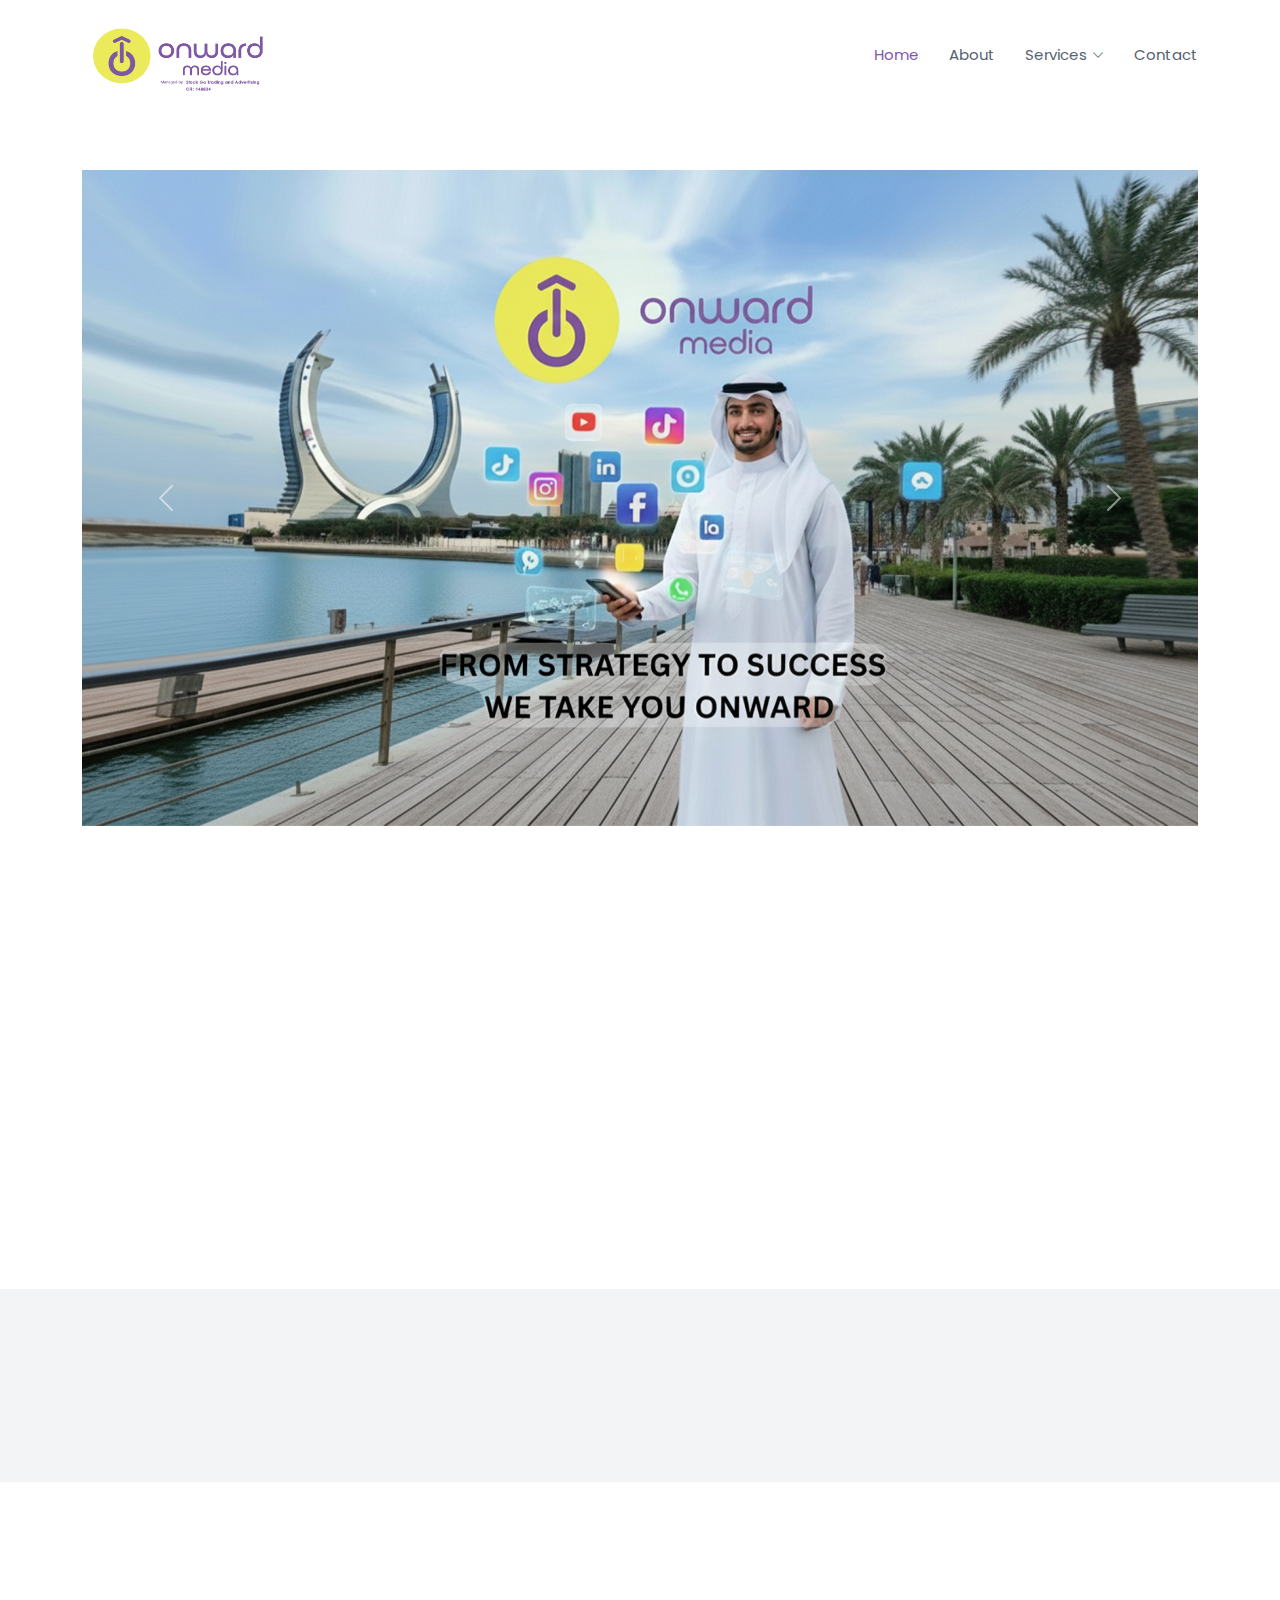
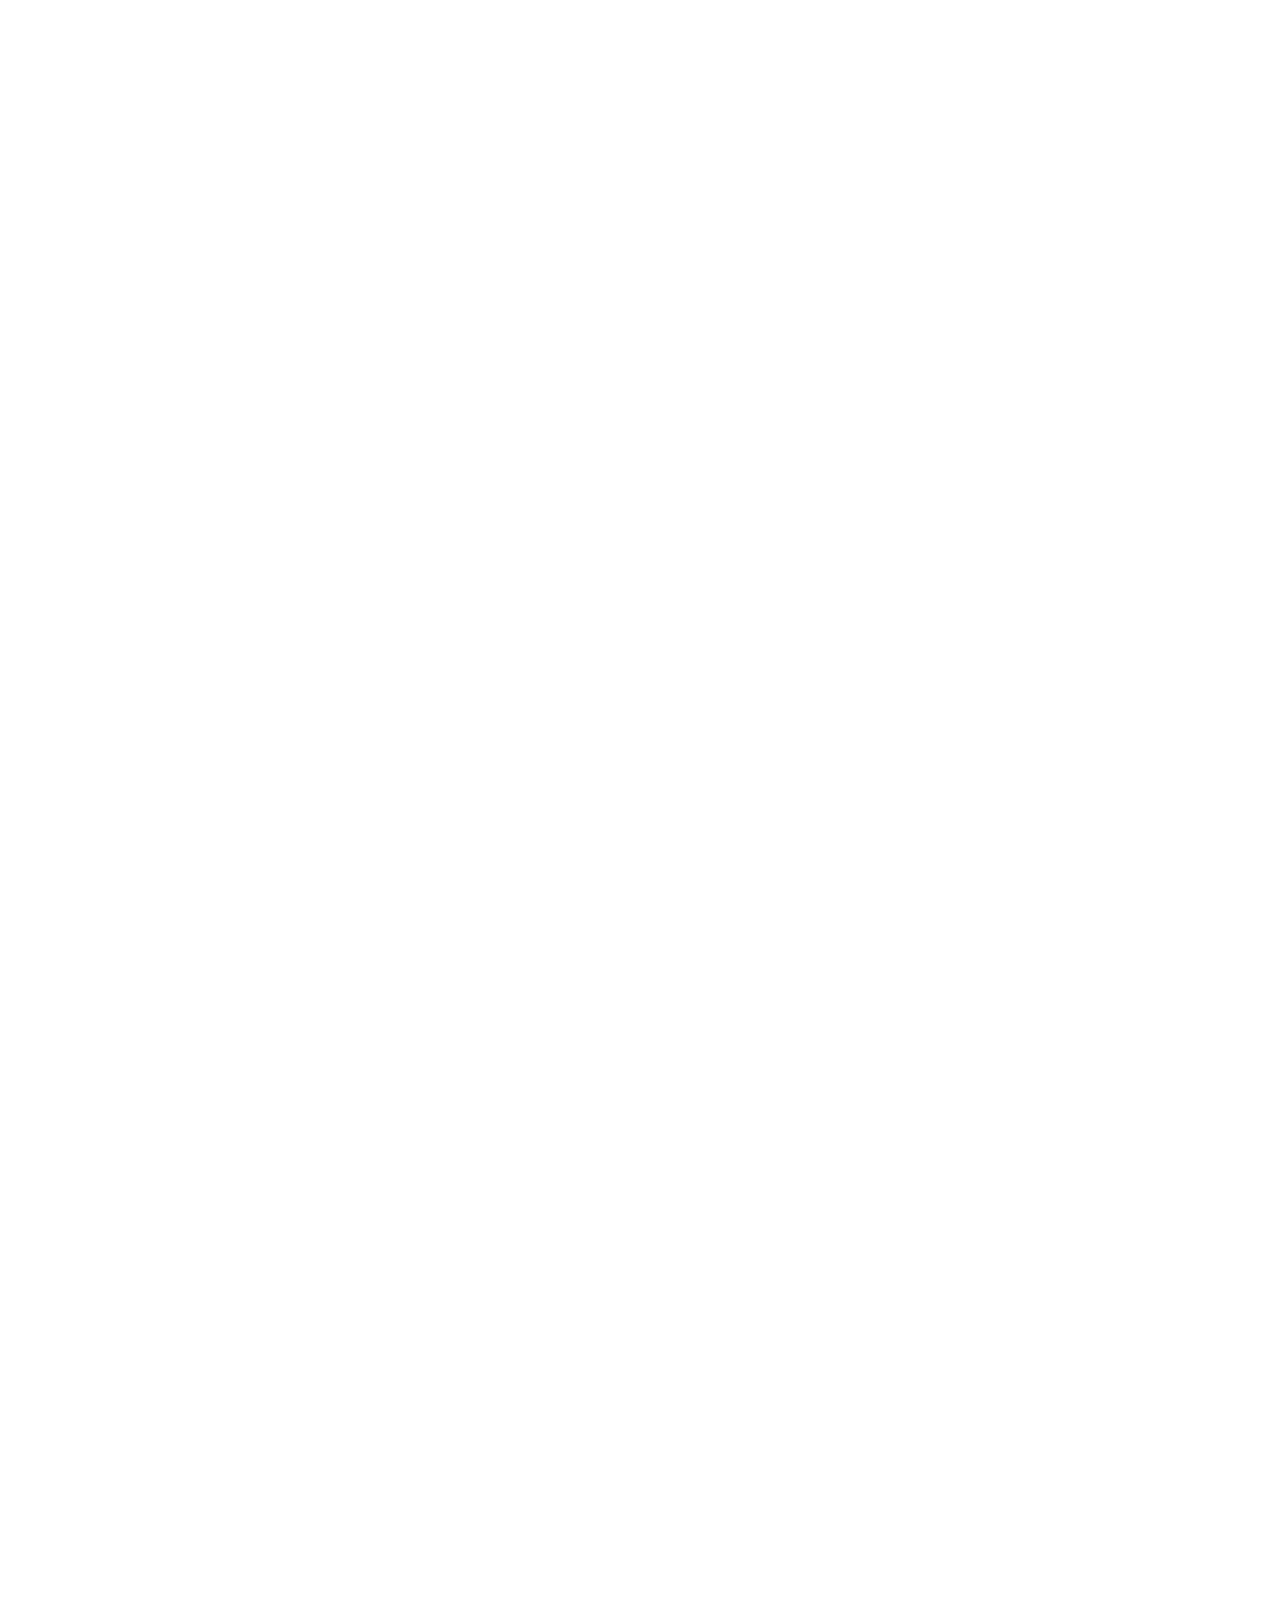
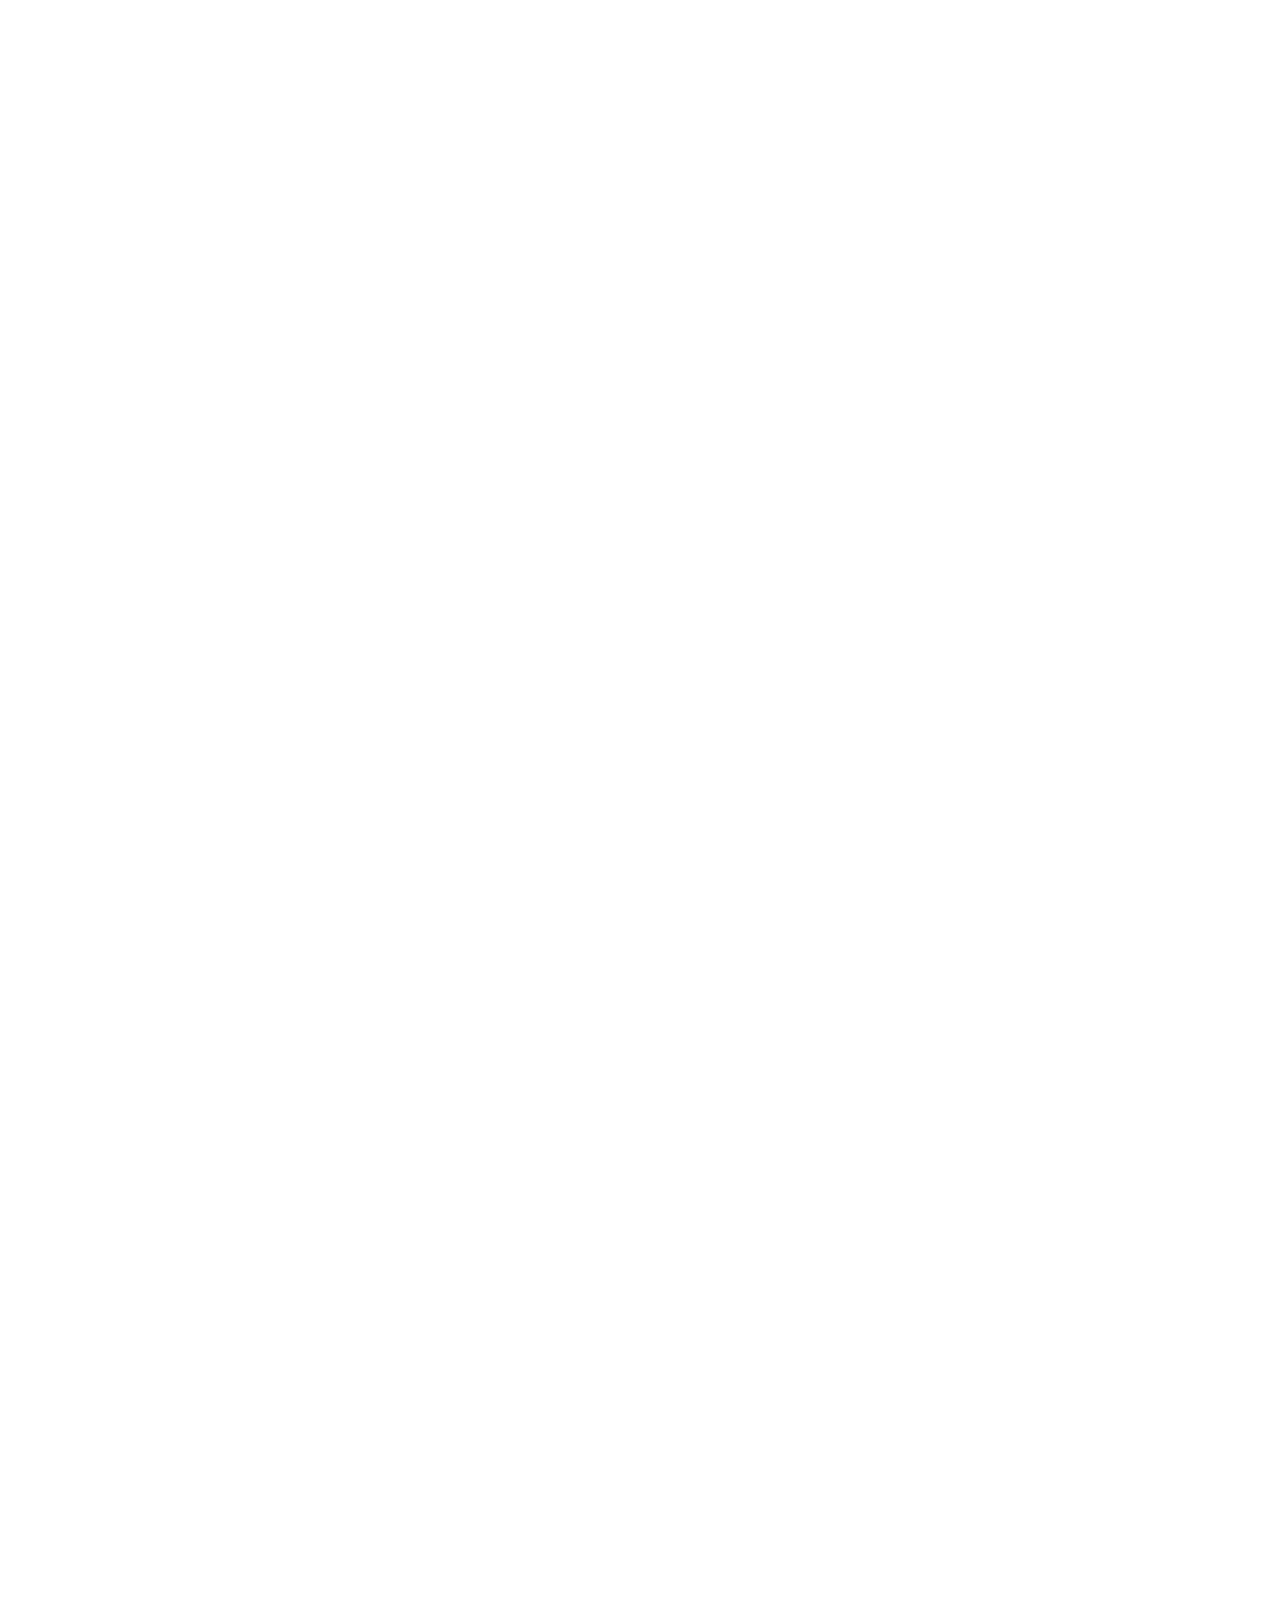
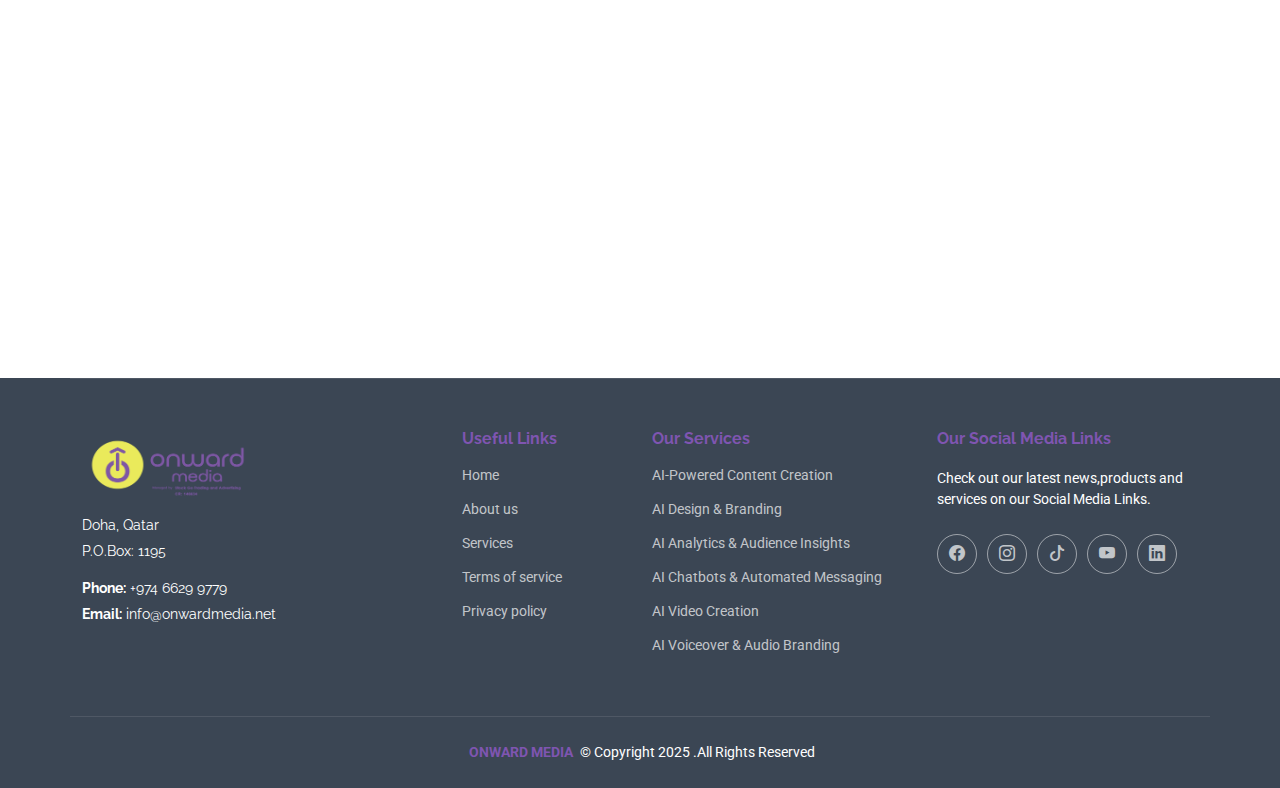
<file: index.html>
<!DOCTYPE html>
<html lang="en">

<head>
  <meta charset="utf-8">
  <meta content="width=device-width, initial-scale=1.0" name="viewport">
  <title>ONWARD Media</title>
  <meta name="description" content="">
  <meta name="keywords" content="">

  <!-- Favicons -->
  <link href="assets/img/icon.png" type="image/png" rel="icon">
  

  <!-- Fonts -->
  <link href="https://fonts.googleapis.com" rel="preconnect">
  <link href="https://fonts.gstatic.com" rel="preconnect" crossorigin>
  <link href="https://fonts.googleapis.com/css2?family=Roboto:ital,wght@0,100;0,300;0,400;0,500;0,700;0,900;1,100;1,300;1,400;1,500;1,700;1,900&family=Poppins:ital,wght@0,100;0,200;0,300;0,400;0,500;0,600;0,700;0,800;0,900;1,100;1,200;1,300;1,400;1,500;1,600;1,700;1,800;1,900&family=Raleway:ital,wght@0,100;0,200;0,300;0,400;0,500;0,600;0,700;0,800;0,900;1,100;1,200;1,300;1,400;1,500;1,600;1,700;1,800;1,900&display=swap" rel="stylesheet">

  <!-- Vendor CSS Files -->
  <link href="assets/vendor/bootstrap/css/bootstrap.min.css" rel="stylesheet">
  <link href="assets/vendor/bootstrap-icons/bootstrap-icons.css" rel="stylesheet">
  <link href="assets/vendor/aos/aos.css" rel="stylesheet">
  <link href="assets/vendor/glightbox/css/glightbox.min.css" rel="stylesheet">
  <link href="assets/vendor/swiper/swiper-bundle.min.css" rel="stylesheet">

  <!-- Main CSS File -->
  <link href="assets/css/main.css" rel="stylesheet">

  
</head>

<body class="index-page">

  <header id="header" class="header d-flex align-items-center sticky-top">
    <div class="container-fluid container-xl position-relative d-flex align-items-center">

      <a href="index.html" class="d-flex align-items-center me-auto">
        <!-- Uncomment the line below if you also wish to use an image logo -->
        <img src="assets/img/logo.png" alt="" style=" width: 190px; height: 80px;"> 
        <h1 class="sitename " style="color: #7f55b1;"> </h1>
      </a>

      <nav id="navmenu" class="navmenu">
        <ul>
          <li><a href="index.html" class="active">Home</a></li>
          <li><a href="about.html">About</a></li>
          <li class="dropdown"><a href="services.html"><span>Services</span> <i class="bi bi-chevron-down toggle-dropdown"></i></a>
            <ul>
              <li><a href="AI-PoweredContentCreation.html">AI-Powered Content Creation</a></li>
              <li><a href="AI-Design.html">AI Design & Branding</a></li>
              <li><a href="AI-Analytics.html">AI Analytics & Audience Insights</a></li>
              <li><a href="AI-Chatbots.html">AI Chatbots & Automated Messaging</a></li>
              <li><a href="AI-Video.html">AI Video Creation</a></li>
              <li><a href="AI-Voiceover.html">AI Voiceover & Audio Branding</a></li>
              <li><a href="AI-Lab.html">AI Lab - The Smart Content Hub</a></li>
              <!--<li class="dropdown"><a href="#"><span>More Services</span> <i class="bi bi-chevron-down toggle-dropdown"></i></a>
                <ul>
                  <li><a href="#">More Service 1</a></li>
                  <li><a href="#">More Service 2</a></li>
                  <li><a href="#">More Service 3</a></li>
                  <li><a href="#">More Service 4</a></li>
                  <li><a href="#">More Service 5</a></li>
                </ul>
              </li>-->
            </ul>
          </li>
          <li><a href="contact.html">Contact</a></li>
        </ul>
        <i class="mobile-nav-toggle d-xl-none bi bi-list"></i>
      </nav>

      

    </div>
  </header>

  <main class="main">

    <!-- Carousel Section Start -->
    <section class="container">
      <div id="carouselExampleAutoplaying" class="carousel slide" data-bs-ride="carousel">
        <div class="carousel-inner">
          <div class="carousel-item active" data-bs-interval="1500">
            <img src="assets/img/hero-carousel/HC1.jpg" class="d-block w-100" alt="...">
          </div>
          <div class="carousel-item" data-bs-interval="3000">
            <img src="assets/img/hero-carousel/HC2.PNG" class="d-block w-100" alt="...">
          </div>
          <div class="carousel-item" data-bs-interval="4500">
            <img src="assets/img/hero-carousel/HC3.jpg" class="d-block w-100" alt="...">
          </div>
        </div>
        <button class="carousel-control-prev" type="button" data-bs-target="#carouselExampleAutoplaying" data-bs-slide="prev">
          <span class="carousel-control-prev-icon" aria-hidden="true"></span>
          <span class="visually-hidden">Previous</span>
        </button>
        <button class="carousel-control-next" type="button" data-bs-target="#carouselExampleAutoplaying" data-bs-slide="next">
          <span class="carousel-control-next-icon" aria-hidden="true"></span>
          <span class="visually-hidden">Next</span>
        </button>
      </div>
    </section>
    <!-- Carousel Section End -->
     

    <!-- About Section Start -->
    <section id="about" class="about section">

      <div class="container section-title" data-aos="fade-up">
        <h2>About</h2>
        <p>About Us<br></p>
      </div>
  
      <div class="container">

        <div class="row gy-4">

        <!--<div class="col-lg-6 content" data-aos="fade-up" data-aos-delay="100">
            <p>
              Turning Codes to Stories.
            </p>
            <ul>
              <li><i class="bi bi-people"></i> <span>AI-Powered Digital Marketing Solutions.</span></li>
              <li><i class="bi bi-brush"></i> <span>AI-Powered Content Creation.</span></li>
              <li><i class="bi bi-person-video3"></i> <span>AI Analytics & Audience Insights.</span></li>
            </ul>
          </div>-->

          <div class="col-lg-12" data-aos="fade-up" data-aos-delay="200">
            <h2 class="">
              Turning Codes to Stories.
            </h2>
            <br>
            <p style="text-align: justify;">At Onward Media, we believe every brand has a story worth telling. 
              In today's fast-evolving digital world, traditional marketing is no longer enough—creativity, 
              visibility, and meaningful engagement set businesses apart. Our team specializes in social media management, 
              content creation, digital storytelling, 
              and AI-powered marketing solutions to transform your online presence into measurable success.  </p>
            <a href="about.html" class="read-more"><span>Read More About Us.</span><i class="bi bi-arrow-right"></i></a>
          </div>

        </div>

      </div>

    </section>
    <!-- About Section End -->

    <!-- Clients Section Start -->
    <section id="clients" class="clients section light-background">

      <div class="container section-title" data-aos="fade-up">
        <h2>Clients</h2>
        <p>Our Top Clients<br></p>
      </div>

      <div class="container" data-aos="fade-up">

        <div class="row gy-4">

          <div class="col-xl-2 col-md-3 col-6 ">
            <img src="assets/img/clients/1.png" class="img-fluid" alt="">
          </div><!-- End Client Item -->

          <div class="col-xl-2 col-md-3 col-6 ">
            <img src="assets/img/clients/2.png" class="img-fluid" alt="">
          </div><!-- End Client Item -->

          <div class="col-xl-2 col-md-3 col-6 ">
            <img src="assets/img/clients/3.png" class="img-fluid" alt="">
          </div><!-- End Client Item -->

          <div class="col-xl-2 col-md-3 col-6 ">
            <img src="assets/img/clients/4.jpeg" class="img-fluid" alt="">
          </div><!-- End Client Item -->

          <div class="col-xl-2 col-md-3 col-6 ">
            <img src="assets/img/clients/5.jpeg" class="img-fluid" alt="">
          </div><!-- End Client Item -->

          <div class="col-xl-2 col-md-3 col-6 ">
            <img src="assets/img/clients/6.jpg" class="img-fluid" alt="">
          </div><!-- End Client Item -->

        </div>

      </div>

    </section>
    <!-- /Clients Section End -->

    <!-- Services Section -->
    <section id="services" class="services section">

      <div class="container section-title" data-aos="fade-up">
        <h2>Services</h2>
        <p>Our Best Services<br></p>
      </div>

      <div class="container">

        <div class="row gy-4">

          <!-- Service Item-1 Start -->
          <div class="col-md-6" data-aos="fade-up" data-aos-delay="100">
            <div class="service-item d-flex position-relative h-100">
              <i class="bi bi-person-video3 icon flex-shrink-0"></i>
              <div>
                <h4 class="title"><a href="AI-PoweredContentCreation.html" class="stretched-link">AI-Powered Content Creation</a></h4>
                <p class="description">Automatically generate engaging social media content, including captions, ideas and texts. </p>
              </div>
            </div>
          </div>
          <!-- Service Item-1 End -->

          <!-- Service Item-2 Start -->
          <div class="col-md-6" data-aos="fade-up" data-aos-delay="200">
            <div class="service-item d-flex position-relative h-100">
              <i class="bi bi-brush icon flex-shrink-0"></i>
              <div>
                <h4 class="title"><a href="AI-Design.html" class="stretched-link">AI Design & Branding</a></h4>
                <p class="description">Create stunning visuals utilizing advanced platforms such as Midjourney or Firefly.</p>
              </div>
            </div>
          </div>
          <!-- Service Item-2 End -->

          <!-- Service Item-3 Start -->
          <div class="col-md-6" data-aos="fade-up" data-aos-delay="300">
            <div class="service-item d-flex position-relative h-100">
              <i class="bi bi-people  icon flex-shrink-0"></i>
              <div>
                <h4 class="title"><a href="AI-Analytics.html" class="stretched-link">AI Analytics & Audience Insights</a></h4>
                <p class="description">Conduct comprehensive analyses of engagement metrics to predict top-performing content. </p>
              </div>
            </div>
          </div>
          <!-- Service Item-3 End -->

          <!-- Service Item-4 Start -->
          <div class="col-md-6" data-aos="fade-up" data-aos-delay="400">
            <div class="service-item d-flex position-relative h-100">
              <i class="bi bi-envelope-at icon flex-shrink-0"></i>
              <div>
                <h4 class="title"><a href="AI-Chatbots.html" class="stretched-link">AI Chatbots & Automated Messaging</a></h4>
                <p class="description">Set up chatbots capable of providing immediate responses to customer inquiries.</p>
              </div>
            </div>
          </div>
          <!-- Service Item-4 End -->

          <!-- Service Item-5 Start -->
          <div class="col-md-6" data-aos="fade-up" data-aos-delay="500">
            <div class="service-item d-flex position-relative h-100">
              <i class="bi bi-camera-reels icon flex-shrink-0"></i>
              <div>
                <h4 class="title"><a href="AI-Video.html" class="stretched-link">AI Video Creation</a></h4>
                <p class="description">Convert textual content into short-form video materials, including Reels and Shorts.</p>
              </div>
            </div>
          </div>
          <!-- Service Item-5 End -->

          <!-- Service Item-6 Start -->
          <div class="col-md-6" data-aos="fade-up" data-aos-delay="600">
            <div class="service-item d-flex position-relative h-100">
              <i class="bi bi-phone-vibrate  icon flex-shrink-0"></i>
              <div>
                <h4 class="title"><a href="AI-Voiceover.html" class="stretched-link">AI Voiceover & Audio Branding</a></h4>
                <p class="description">Create customized promotional voiceovers specifically tailored to the client's brand identity.</p>
              </div>
            </div>
          </div>
          <!-- Service Item-6 End -->

        </div>

      </div>

    </section>
    <!-- /Services Section -->

    <!-- Portfolio - Latest Works Section Start -->
    <section id="portfolio" class="portfolio section">

      
      <div class="container section-title" data-aos="fade-up">
        <h2>Portfolio</h2>
        <p>Our Latest Works</p>
      </div>

      <div class="container">

        <div class="isotope-layout" data-default-filter="*" data-layout="masonry" data-sort="original-order">

          <ul class="portfolio-filters isotope-filters" data-aos="fade-up" data-aos-delay="100">
            <li data-filter="*" class="filter-active">All</li>
            <li data-filter=".filter-app">Branding & Identity</li>
            <li data-filter=".filter-product">Campaigns & Marketing</li>
            <li data-filter=".filter-branding">Product Photography</li>
          </ul><!-- End Portfolio Filters -->

          <div class="row gy-4 isotope-container" data-aos="fade-up" data-aos-delay="200">
            
            <!-- Row - 1 Start-->
            <!-- Portfolio Branding & Identity Brand-1 Product-1 Start -->
            <div class="col-lg-4 col-md-6 portfolio-item isotope-item filter-app">
              <img src="assets/img/masonry-portfolio/Branding & Identity/1.jpg" class="img-fluid" alt="">
              <div class="portfolio-info">
                <h4></h4>
                <p></p>
                <a href="assets/img/masonry-portfolio/Branding & Identity/1.jpg"  data-gallery="portfolio-gallery-app" class="glightbox preview-link"><i class="bi bi-zoom-in"></i></a>
              </div>
            </div>
            <!-- Portfolio Branding & Identity Brand-1 Product-1 End -->

            <!-- Portfolio Campaigns & Marketing Brand-2 Product-1 Start -->
            <div class="col-lg-4 col-md-6 portfolio-item isotope-item filter-product">
              <img src="assets/img/masonry-portfolio/Campaigns & Marketing/1.jpg" class="img-fluid" alt="">
              <div class="portfolio-info">
                <h4></h4>
                <p></p>
                <a href="assets/img/masonry-portfolio/Campaigns & Marketing/1.jpg"  data-gallery="portfolio-gallery-product" class="glightbox preview-link"><i class="bi bi-zoom-in"></i></a>
              </div>
            </div>
            <!-- Portfolio Campaigns & Marketing Brand-2 Product-1 End -->

            <!-- Portfolio Product Photography Brand-3 Product-1 Start -->
            <div class="col-lg-4 col-md-6 portfolio-item isotope-item filter-branding">
              <img src="assets/img/masonry-portfolio/Product Photography/1.jpg" class="img-fluid" alt="">
              <div class="portfolio-info">
                <h4></h4>
                <p></p>
                <a href="assets/img/masonry-portfolio/Product Photography/1.jpg"  data-gallery="portfolio-gallery-branding" class="glightbox preview-link"><i class="bi bi-zoom-in"></i></a>
              </div>
            </div>
            <!-- Portfolio Product Photography Brand-3 Product-1 End -->
            <!-- Row - 1 End-->

            <!-- Row - 2 Start-->
            <!-- Portfolio Branding & Identity Brand-1 Product-2 Start -->
            <div class="col-lg-4 col-md-6 portfolio-item isotope-item filter-app">
              <img src="assets/img/masonry-portfolio/Branding & Identity/2.jpg" class="img-fluid" alt="">
              <div class="portfolio-info">
                <h4></h4>
                <p></p>
                <a href="assets/img/masonry-portfolio/Branding & Identity/2.jpg"  data-gallery="portfolio-gallery-app" class="glightbox preview-link"><i class="bi bi-zoom-in"></i></a>
              </div>
            </div>
            <!-- Portfolio Branding & Identity Brand-1 Product-2 End -->

            <!-- Portfolio Campaigns & Marketing Brand-2 Product-2 Start -->
            <div class="col-lg-4 col-md-6 portfolio-item isotope-item filter-product">
              <img src="assets/img/masonry-portfolio/Campaigns & Marketing/2.jpg" class="img-fluid" alt="">
              <div class="portfolio-info">
                <h4></h4>
                <p></p>
                <a href="assets/img/masonry-portfolio/Campaigns & Marketing/2.jpg" data-gallery="portfolio-gallery-product" class="glightbox preview-link"><i class="bi bi-zoom-in"></i></a>
              </div>
            </div>
            <!-- Portfolio Campaigns & Marketing Brand-2 Product-2 End -->

            <!-- Portfolio Product Photography Brand-3 Product-2 Start -->
            <div class="col-lg-4 col-md-6 portfolio-item isotope-item filter-branding">
              <img src="assets/img/masonry-portfolio/Product Photography/2.jpg" class="img-fluid" alt="">
              <div class="portfolio-info">
                <h4></h4>
                <p></p>
                <a href="assets/img/masonry-portfolio/Product Photography/2.jpg"  data-gallery="portfolio-gallery-branding" class="glightbox preview-link"><i class="bi bi-zoom-in"></i></a>
              </div>
            </div>
            <!-- Portfolio Product Photography Brand-3 Product-2 End -->
            <!-- Row - 2 End-->

            <!-- Row - 3 Start-->
            <!-- Portfolio Branding & Identity Brand-1 Product-3 Start -->
            <div class="col-lg-4 col-md-6 portfolio-item isotope-item filter-app">
              <img src="assets/img/masonry-portfolio/Branding & Identity/3.jpg" class="img-fluid" alt="">
              <div class="portfolio-info">
                <h4></h4>
                <p></p>
                <a href="assets/img/masonry-portfolio/Branding & Identity/3.jpg"  data-gallery="portfolio-gallery-app" class="glightbox preview-link"><i class="bi bi-zoom-in"></i></a>
              </div>
            </div>
            <!-- Portfolio Branding & Identity Brand-1 Product-3 End -->

            <!-- Portfolio Campaigns & Marketing Brand-2 Product-3 Start -->
            <div class="col-lg-4 col-md-6 portfolio-item isotope-item filter-product">
              <img src="assets/img/masonry-portfolio/Campaigns & Marketing/3.jpg" class="img-fluid" alt="">
              <div class="portfolio-info">
                <h4></h4>
                <p></p>
                <a href="assets/img/masonry-portfolio/Campaigns & Marketing/3.jpg"  data-gallery="portfolio-gallery-product" class="glightbox preview-link"><i class="bi bi-zoom-in"></i></a>
              </div>
            </div>
            <!-- Portfolio Campaigns & Marketing Brand-2 Product-3 End -->

            <!-- Portfolio Product Photography Brand-3 Product-3 Start -->
            <div class="col-lg-4 col-md-6 portfolio-item isotope-item filter-branding">
              <img src="assets/img/masonry-portfolio/Product Photography/3.jpg" class="img-fluid" alt="">
              <div class="portfolio-info">
                <h4></h4>
                <p></p>
                <a href="assets/img/masonry-portfolio/Product Photography/3.jpg"  data-gallery="portfolio-gallery-branding" class="glightbox preview-link"><i class="bi bi-zoom-in"></i></a>
              </div>
            </div>
            <!-- Portfolio Product Photography Brand-3 Product-3 End -->
            <!-- Row - 3 End-->

            <!-- Row - 4 Start-->
            <!-- Portfolio Branding & Identity Brand-1 Product-4 Start -->
            <div class="col-lg-4 col-md-6 portfolio-item isotope-item filter-app">
              <img src="assets/img/masonry-portfolio/Branding & Identity/4.jpg" class="img-fluid" alt="">
              <div class="portfolio-info">
                <h4></h4>
                <p></p>
                <a href="assets/img/masonry-portfolio/Branding & Identity/4.jpg"  data-gallery="portfolio-gallery-app" class="glightbox preview-link"><i class="bi bi-zoom-in"></i></a>
              </div>
            </div>
            <!-- Portfolio Branding & Identity Brand-1 Product-4 End -->

            <!-- Portfolio Campaigns & Marketing Brand-2 Product-4 Start -->
            <div class="col-lg-4 col-md-6 portfolio-item isotope-item filter-product">
              <img src="assets/img/masonry-portfolio/Campaigns & Marketing/4.jpg" class="img-fluid" alt="">
              <div class="portfolio-info">
                <h4></h4>
                <p></p>
                <a href="assets/img/masonry-portfolio/Campaigns & Marketing/4.jpg"  data-gallery="portfolio-gallery-product" class="glightbox preview-link"><i class="bi bi-zoom-in"></i></a>
              </div>
            </div>
            <!-- Portfolio Campaigns & Marketing Brand-2 Product-4 End -->

            <!-- Portfolio Product Photography Brand-3 Product-4 Start -->
            <div class="col-lg-4 col-md-6 portfolio-item isotope-item filter-branding">
              <img src="assets/img/masonry-portfolio/Product Photography/4.jpg" class="img-fluid" alt="">
              <div class="portfolio-info">
                <h4></h4>
                <p></p>
                <a href="assets/img/masonry-portfolio/Product Photography/4.jpg"  data-gallery="portfolio-gallery-branding" class="glightbox preview-link"><i class="bi bi-zoom-in"></i></a>
              </div>
            </div>
            <!-- Portfolio Product Photography Brand-3 Product-4 End -->
            <!-- Row - 4 End-->

            <!-- Row - 5 Start-->
            <!-- Portfolio Branding & Identity Brand-1 Product-5 Start -->
            <div class="col-lg-4 col-md-6 portfolio-item isotope-item filter-app">
              <img src="assets/img/masonry-portfolio/Branding & Identity/6.jpg" class="img-fluid" alt="">
              <div class="portfolio-info">
                <h4></h4>
                <p></p>
                <a href="assets/img/masonry-portfolio/Branding & Identity/6.jpg"  data-gallery="portfolio-gallery-app" class="glightbox preview-link"><i class="bi bi-zoom-in"></i></a>
              </div>
            </div>
            <!-- Portfolio Branding & Identity Brand-1 Product-5 End -->

            <!-- Portfolio Campaigns & Marketing Brand-2 Product-5 Start -->
            <div class="col-lg-4 col-md-6 portfolio-item isotope-item filter-product">
              <img src="assets/img/masonry-portfolio/Campaigns & Marketing/5.jpg" class="img-fluid" alt="">
              <div class="portfolio-info">
                <h4></h4>
                <p></p>
                <a href="assets/img/masonry-portfolio/Campaigns & Marketing/5.jpg"  data-gallery="portfolio-gallery-product" class="glightbox preview-link"><i class="bi bi-zoom-in"></i></a>
              </div>
            </div>
            <!-- Portfolio Campaigns & Marketing Brand-2 Product-5 End -->

            <!-- Portfolio Product Photography Brand-3 Product-5 Start -->
            <div class="col-lg-4 col-md-6 portfolio-item isotope-item filter-branding">
              <img src="assets/img/masonry-portfolio/Product Photography/5.png" class="img-fluid" alt="">
              <div class="portfolio-info">
                <h4></h4>
                <p></p>
                <a href="assets/img/masonry-portfolio/Product Photography/5.png"  data-gallery="portfolio-gallery-branding" class="glightbox preview-link"><i class="bi bi-zoom-in"></i></a>
              </div>
            </div>
            <!-- Portfolio Product Photography Brand-3 Product-5 End -->
            <!-- Row - 5 End-->

          </div>
          <!-- End Portfolio Container -->

        </div>

      </div>

    </section>
    <!-- Portfolio - Latest Works Section End -->

    <!-- Testimonials Section Start -->
    <section id="testimonials" class="testimonials section">

      <div class="container section-title" data-aos="fade-up">
        <h2>Testimonials</h2>
        <p>What Our Clients Say About Us.<br></p>
      </div>
      <div class="container">

        <div class="row gy-4">

          <!-- testimonial item-1 Start -->
          <div class="col-lg-6" data-aos="fade-up" data-aos-delay="100">
            <div class="testimonial-item">
              
              <h3>Islam El Deeb</h3>
              <h4>CEO, Egyptian Turquoise</h4>
              <div class="stars">
                <i class="bi bi-star-fill"></i><i class="bi bi-star-fill"></i><i class="bi bi-star-fill"></i><i class="bi bi-star-fill"></i><i class="bi bi-star-fill"></i>
              </div>
              <p>
                <i class="bi bi-quote quote-icon-left"></i>
                <span>Onward Media transformed our digital presence with smart strategies and real results.</span>
                <i class="bi bi-quote quote-icon-right"></i>
              </p>
            </div>
          </div>
          <!-- testimonial item-1 End -->

          <!-- testimonial item-2 Start -->
          <div class="col-lg-6" data-aos="fade-up" data-aos-delay="200">
            <div class="testimonial-item">
              <h3>Mai Gedawi</h3>
              <h4>HR, StockGo</h4>
              <div class="stars">
                <i class="bi bi-star-fill"></i><i class="bi bi-star-fill"></i><i class="bi bi-star-fill"></i><i class="bi bi-star-fill"></i><i class="bi bi-star-fill"></i>
              </div>
              <p>
                <i class="bi bi-quote quote-icon-left"></i>
                <span>Onward Media boosted our brand visibility and engagement with creative, tailored campaigns.</span>
                <i class="bi bi-quote quote-icon-right"></i>
              </p>
            </div>
          </div>
          <!-- testimonial item-2 End -->

          <!-- testimonial item-3 Start -->
          <div class="col-lg-6" data-aos="fade-up" data-aos-delay="300">
            <div class="testimonial-item">
              <h3>Ahmed Gamal</h3>
              <h4>CEO</h4>
              <div class="stars">
                <i class="bi bi-star-fill"></i><i class="bi bi-star-fill"></i><i class="bi bi-star-fill"></i><i class="bi bi-star-fill"></i><i class="bi bi-star-fill"></i>
              </div>
              <p>
                <i class="bi bi-quote quote-icon-left"></i>
                <span>Onward Media helped us completely redefine our digital presence. Our engagement rate tripled within weeks, and our brand finally looks as premium as we wanted it to be.</span>
                <i class="bi bi-quote quote-icon-right"></i>
              </p>
            </div>
          </div>
          <!-- testimonial item-3 End -->

          <!-- testimonial item-4 Start -->
          <div class="col-lg-6" data-aos="fade-up" data-aos-delay="400">
            <div class="testimonial-item">
              <h3>Ziad Suleiman</h3>
              <h4>Creative Director, Onward Media</h4>
              <div class="stars">
                <i class="bi bi-star-fill"></i><i class="bi bi-star-fill"></i><i class="bi bi-star-fill"></i><i class="bi bi-star-fill"></i><i class="bi bi-star-fill"></i>
              </div>
              <p>
                <i class="bi bi-quote quote-icon-left"></i>
                <span>At Onward, we don't just create visuals — we create impact. Every design, every motion, every ad carries a purpose: to help brands grow fearlessly.</span>
                <i class="bi bi-quote quote-icon-right"></i>
              </p>
            </div>
          </div>
          <!-- testimonial item-4 End -->

          

        </div>

      </div>

    </section>
    <!-- /Testimonials Section End -->

  </main>

  <footer id="footer" class="footer dark-background">

    <div class="container footer-top">
      <div class="row gy-4">
        <div class="col-lg-4 col-md-6 footer-about">
          <a href="index.html" class="d-flex align-items-center">
            <img src="assets/img/logo.png" alt="" style=" width: 170px; height: 70px;"> 
            <h1 class="sitename " style="color: #7f55b1;"> </h1>
          </a>
          <div class="footer-contact pt-3">
            <p>Doha, Qatar</p>
            <p>P.O.Box: 1195</p>
            <p class="mt-3"><strong>Phone:</strong> <span>+974 6629 9779</span></p>
            <p><strong>Email:</strong> <span>info@onwardmedia.net</span></p>
          </div>
          
        </div>

        <div class="col-lg-2 col-md-3 footer-links">
          <h4 style="color: #7f55b1;">Useful Links</h4>
          <ul>
            <li><a href="index.html">Home</a></li>
            <li><a href="about.html">About us</a></li>
            <li><a href="services.html">Services</a></li>
            <li><a href="termsofuse.html">Terms of service</a></li>
            <li><a href="privacypolicy.html">Privacy policy</a></li>
          </ul>
        </div>

        <div class="col-lg-3 col-md-3 footer-links">
          <h4 style="color: #7f55b1;">Our Services</h4>
          <ul>
            <li><a href="AI-PoweredContentCreation.html">AI-Powered Content Creation</a></li>
              <li><a href="AI-Design.html">AI Design & Branding</a></li>
              <li><a href="AI-Analytics.html">AI Analytics & Audience Insights</a></li>
              <li><a href="AI-Chatbots.html">AI Chatbots & Automated Messaging</a></li>
              <li><a href="AI-Video.html">AI Video Creation</a></li>
              <li><a href="AI-Voiceover.html">AI Voiceover & Audio Branding</a></li>
          </ul>
        </div>

        <div class="col-lg-3 col-md-12 footer-newsletter">
          <h4 style="color: #7f55b1;">Our Social Media Links</h4>
          <p>Check out our latest news,products and services on our Social Media Links.</p>
          <div class="social-links d-flex mt-4">
          <!--<a href=""><i class="bi bi-twitter-x"></i></a>-->
            <a href="https://www.facebook.com/share/1G8Y1wQoL8/"><i class="bi bi-facebook"></i></a>
            <a href="https://www.instagram.com/onward_media2025?utm_source=qr&igsh=MXBzenB2a3ZvZDN6bQ=="><i class="bi bi-instagram"></i></a>
            <a href=""><i class="bi bi-tiktok"></i></a>
            <a href=""><i class="bi bi-youtube"></i></a>
            <a href=""><i class="bi bi-linkedin"></i></a>
          </div>
        </div>

      </div>
    </div>

    <div class="container copyright text-center mt-4">
      <p><strong class="px-1 sitename" style="color: #7f55b1;">ONWARD MEDIA</strong> © <span>Copyright 2025</span>  <span>.All Rights Reserved</span></p>
    </div>

  </footer>

  <!-- Scroll Top -->
  <a href="#" id="scroll-top" class="scroll-top d-flex align-items-center justify-content-center"><i class="bi bi-arrow-up-short"></i></a>

  <!-- Preloader -->
  <div id="preloader"></div>

  <!-- Vendor JS Files -->
  <script src="assets/vendor/bootstrap/js/bootstrap.bundle.min.js"></script>
  <script src="assets/vendor/php-email-form/validate.js"></script>
  <script src="assets/vendor/aos/aos.js"></script>
  <script src="assets/vendor/glightbox/js/glightbox.min.js"></script>
  <script src="assets/vendor/imagesloaded/imagesloaded.pkgd.min.js"></script>
  <script src="assets/vendor/isotope-layout/isotope.pkgd.min.js"></script>
  <script src="assets/vendor/purecounter/purecounter_vanilla.js"></script>
  <script src="assets/vendor/waypoints/noframework.waypoints.js"></script>
  <script src="assets/vendor/swiper/swiper-bundle.min.js"></script>

  <!-- Main JS File -->
  <script src="assets/js/main.js"></script>

</body>

</html>
</file>
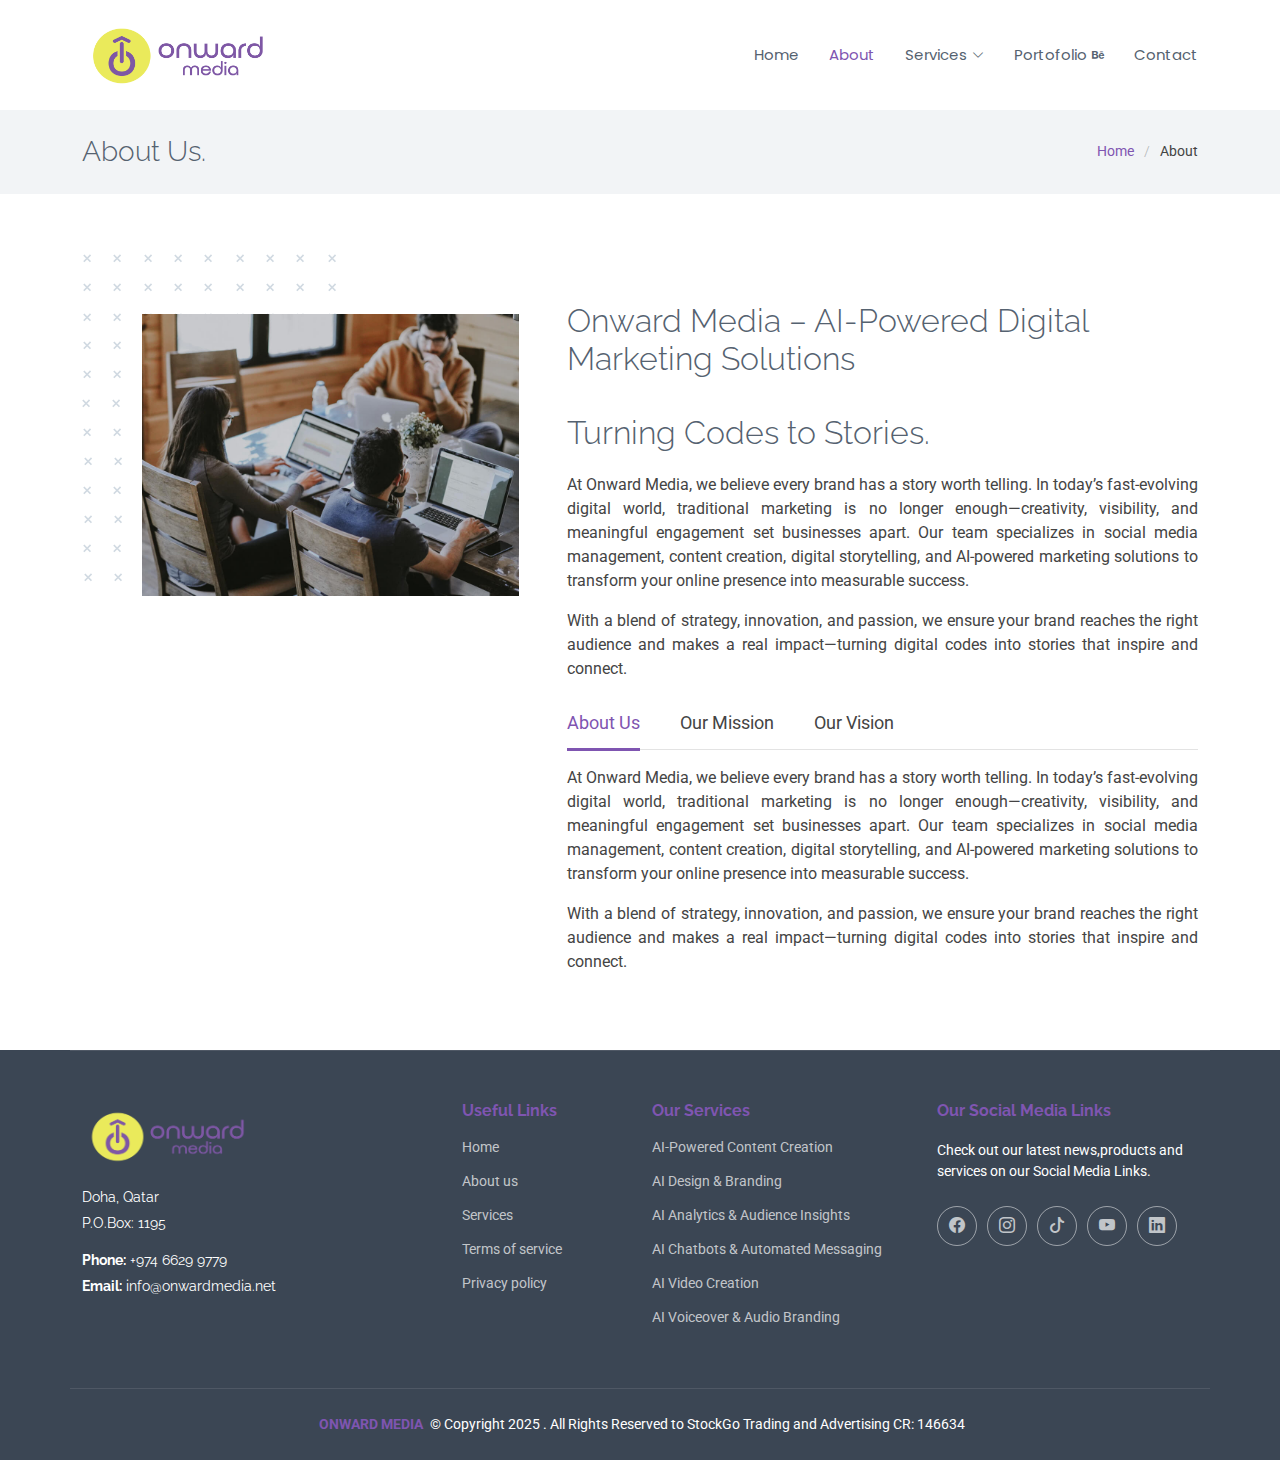
<file: about.html>
<!DOCTYPE html>
<html lang="en">

<head>
  <meta charset="utf-8">
  <meta content="width=device-width, initial-scale=1.0" name="viewport">
  <title>ONWARD Media</title>
  <meta name="description" content="">
  <meta name="keywords" content="">

  <!-- Favicons -->
  <link href="assets/img/icon.png" type="image/png" rel="icon">

  <!-- Fonts -->
  <link href="https://fonts.googleapis.com" rel="preconnect">
  <link href="https://fonts.gstatic.com" rel="preconnect" crossorigin>
  <link href="https://fonts.googleapis.com/css2?family=Roboto:ital,wght@0,100;0,300;0,400;0,500;0,700;0,900;1,100;1,300;1,400;1,500;1,700;1,900&family=Poppins:ital,wght@0,100;0,200;0,300;0,400;0,500;0,600;0,700;0,800;0,900;1,100;1,200;1,300;1,400;1,500;1,600;1,700;1,800;1,900&family=Raleway:ital,wght@0,100;0,200;0,300;0,400;0,500;0,600;0,700;0,800;0,900;1,100;1,200;1,300;1,400;1,500;1,600;1,700;1,800;1,900&display=swap" rel="stylesheet">

  <!-- Vendor CSS Files -->
  <link href="assets/vendor/bootstrap/css/bootstrap.min.css" rel="stylesheet">
  <link href="assets/vendor/bootstrap-icons/bootstrap-icons.css" rel="stylesheet">
  <link href="assets/vendor/aos/aos.css" rel="stylesheet">
  <link href="assets/vendor/glightbox/css/glightbox.min.css" rel="stylesheet">
  <link href="assets/vendor/swiper/swiper-bundle.min.css" rel="stylesheet">

  <!-- Main CSS File -->
  <link href="assets/css/main.css" rel="stylesheet">

</head>

<body class="about-page">

  <header id="header" class="header d-flex align-items-center sticky-top">
    <div class="container-fluid container-xl position-relative d-flex align-items-center">

      <a href="index.html" class="d-flex align-items-center me-auto">
        <!-- Uncomment the line below if you also wish to use an image logo -->
        <img src="assets/img/logo-.png" alt="" style=" width: 190px; height: 80px;"> 
        <h1 class="sitename " style="color: #7f55b1;"> </h1>
      </a>

      <nav id="navmenu" class="navmenu">
        <ul>
          <li><a href="index.html" >Home</a></li>
          <li><a href="about.html" class="active">About</a></li>
          <li class="dropdown"><a href="services.html"><span>Services</span> <i class="bi bi-chevron-down toggle-dropdown"></i></a>
            <ul>
              <li><a href="AI-PoweredContentCreation.html">AI-Powered Content Creation</a></li>
              <li><a href="AI-Design.html">AI Design & Branding</a></li>
              <li><a href="AI-Analytics.html">AI Analytics & Audience Insights</a></li>
              <li><a href="AI-Chatbots.html">AI Chatbots & Automated Messaging</a></li>
              <li><a href="AI-Video.html">AI Video Creation</a></li>
              <li><a href="AI-Voiceover.html">AI Voiceover & Audio Branding</a></li>
              <li><a href="AI-Lab.html">AI Lab - The Smart Content Hub</a></li>
              <!--<li class="dropdown"><a href="#"><span>More Services</span> <i class="bi bi-chevron-down toggle-dropdown"></i></a>
                <ul>
                  <li><a href="#">More Service 1</a></li>
                  <li><a href="#">More Service 2</a></li>
                  <li><a href="#">More Service 3</a></li>
                  <li><a href="#">More Service 4</a></li>
                  <li><a href="#">More Service 5</a></li>
                </ul>
              </li>-->
            </ul>
          </li>
          <li><a href="https://www.behance.net/onwardmedia2">Portofolio <i class="bi bi-behance"></i> </a></li>
          <li><a href="contact.html">Contact</a></li>
        </ul>
        <i class="mobile-nav-toggle d-xl-none bi bi-list"></i>
      </nav>

      

    </div>
  </header>

  <main class="main">

    <!-- Page Title Start -->
    <div class="page-title light-background">
      <div class="container d-lg-flex justify-content-between align-items-center">
        <h1 class="mb-2 mb-lg-0">About Us.</h1>
        <nav class="breadcrumbs">
          <ol>
            <li><a href="index.html">Home</a></li>
            <li class="current">About</li>
          </ol>
        </nav>
      </div>
    </div>
    <!-- Page Title End -->

    <!-- About Us Section Start -->
    <section id="about-2" class="about-2 section">

      <div class="container" data-aos="fade-up">

        <div class="row g-4 g-lg-5" data-aos="fade-up" data-aos-delay="200">

          <div class="col-lg-5">
            <div class="about-img">
              <img src="assets/img/blog/blog-recent-5.jpg" class="img-fluid" alt="">
            </div>
          </div>

          <div class="col-lg-7">
            <h3 class="pt-0 pt-lg-5">
              Onward Media – AI-Powered Digital Marketing Solutions
            </h3>
            <h3 class="pt-0 pt-lg-3">
              Turning Codes to Stories.
            </h3>
            <p style="text-align: justify;">
              At Onward Media, we believe every brand has a story worth telling. 
              In today’s fast-evolving digital world, traditional marketing is no longer enough—creativity, 
              visibility, and meaningful engagement set businesses apart. Our team specializes in social media management, 
              content creation, digital storytelling, and AI-powered marketing solutions to transform your online presence 
              into measurable success.
            <p style="text-align: justify;">
              With a blend of strategy, innovation, and passion, we ensure your brand reaches the right audience and makes 
              a real impact—turning digital codes into stories that inspire and connect.
            </p>

            </p>

            <!-- Tabs Start-->
            <ul class="nav nav-pills mb-3">
              <li><a class="nav-link active" data-bs-toggle="pill" href="#about-2-tab1">About Us</a></li>
              <li><a class="nav-link" data-bs-toggle="pill" href="#about-2-tab2">Our Mission</a></li>
              <li><a class="nav-link" data-bs-toggle="pill" href="#about-2-tab3">Our Vision</a></li>
            </ul>
            <!-- Tabs End-->

            <!-- Tab Content Start-->
            <div class="tab-content">

              <!-- About Us Content Start -->
              <div class="tab-pane fade show active" id="about-2-tab1">


                <p style="text-align: justify;">
                  At Onward Media, we believe every brand has a story worth telling. 
                  In today’s fast-evolving digital world, traditional marketing is no longer enough—creativity, 
                  visibility, and meaningful engagement set businesses apart. Our team specializes in social media management, 
                  content creation, digital storytelling, and AI-powered marketing solutions to transform your online presence 
                  into measurable success.
                <p style="text-align: justify;">
                  With a blend of strategy, innovation, and passion, we ensure your brand reaches the right audience and makes 
                  a real impact—turning digital codes into stories that inspire and connect.
                </p>
                <!--

                <p class="fst-italic">Will be realeased soon..
                </p>

                <div class="d-flex align-items-center mt-4">
                  <i class="bi bi-check2"></i>
                  <h4>Year: 2023</h4>
                </div>
                <p>Will be realeased soon..</p>

                <div class="d-flex align-items-center mt-4">
                  <i class="bi bi-check2"></i>
                  <h4>Year: 2024</h4>
                </div>
                <p>Will be realeased soon..</p>

                <div class="d-flex align-items-center mt-4">
                  <i class="bi bi-check2"></i>
                  <h4>Year: 2025</h4>
                </div>
                <p>Will be realeased soon..</p>  

                -->

              </div>
              <!-- About Us Content End -->

              <!-- Mission Content Start -->
              <div class="tab-pane fade" id="about-2-tab2">

                <p style="text-align: justify;">
                  At Onward Media, our mission is to empower businesses to shine in the digital era by blending creativity, 
                  technology, and strategy, helping our clients stand out, engage meaningfully, 
                  and achieve measurable growth online.
                </p>
                <!-- 
                <p class="fst-italic">Will be realeased soon.</p>

                <div class="d-flex align-items-center mt-4">
                  <i class="bi bi-check2"></i>
                  <h4>Target #1</h4>
                </div>
                <p>Will be realeased soon..</p>

                <div class="d-flex align-items-center mt-4">
                  <i class="bi bi-check2"></i>
                  <h4>Target #2</h4>
                </div>
                <p>Will be realeased soon..</p>

                <div class="d-flex align-items-center mt-4">
                  <i class="bi bi-check2"></i>
                  <h4>Target #3</h4>
                </div>
                <p>Will be realeased soon..</p>
                -->

              </div>
              <!-- Mission Content End -->

              <!-- Vision Content Start -->
              <div class="tab-pane fade" id="about-2-tab3">

                <p style="text-align: justify;">
                  Our vision is to transform brands from invisible codes into powerful digital stories that inspire, 
                  connect, and leave a lasting impact in the digital world.
                </p>

                <!-- 
                <p class="fst-italic">Will be realeased soon.</p>

                <div class="d-flex align-items-center mt-4">
                  <i class="bi bi-check2"></i>
                  <h4>Value #1</h4>
                </div>
                <p>Will be realeased soon..</p>

                <div class="d-flex align-items-center mt-4">
                  <i class="bi bi-check2"></i>
                  <h4>Value #2</h4>
                </div>
                <p>Will be realeased soon..</p>

                <div class="d-flex align-items-center mt-4">
                  <i class="bi bi-check2"></i>
                  <h4>Value #3</h4>
                </div>
                <p>Will be realeased soon..</p>
                -->

              </div>
              <!-- Vision Content End -->

            </div>
            <!-- Tab Content End-->
          </div>

        </div>

      </div>

    </section>
    <!-- About Us Section End -->

    

  </main>

  <footer id="footer" class="footer dark-background">

    <div class="container footer-top">
      <div class="row gy-4">
        <div class="col-lg-4 col-md-6 footer-about">
          <a href="index.html" class="d-flex align-items-center">
            <img src="assets/img/logo-.png" alt="" style=" width: 170px; height: 70px;"> 
            <h1 class="sitename " style="color: #7f55b1;"> </h1>
          </a>
          <div class="footer-contact pt-3">
            <p>Doha, Qatar</p>
            <p>P.O.Box: 1195</p>
            <p class="mt-3"><strong>Phone:</strong> <span>+974 6629 9779</span></p>
            <p><strong>Email:</strong> <span>info@onwardmedia.net</span></p>
          </div>
          
        </div>

        <div class="col-lg-2 col-md-3 footer-links">
          <h4 style="color: #7f55b1;">Useful Links</h4>
          <ul>
            <li><a href="index.html">Home</a></li>
            <li><a href="about.html">About us</a></li>
            <li><a href="services.html">Services</a></li>
            <li><a href="termsofuse.html">Terms of service</a></li>
            <li><a href="privacypolicy.html">Privacy policy</a></li>
          </ul>
        </div>

        <div class="col-lg-3 col-md-3 footer-links">
          <h4 style="color: #7f55b1;">Our Services</h4>
          <ul>
            <li><a href="AI-PoweredContentCreation.html">AI-Powered Content Creation</a></li>
              <li><a href="AI-Design.html">AI Design & Branding</a></li>
              <li><a href="AI-Analytics.html">AI Analytics & Audience Insights</a></li>
              <li><a href="AI-Chatbots.html">AI Chatbots & Automated Messaging</a></li>
              <li><a href="AI-Video.html">AI Video Creation</a></li>
              <li><a href="AI-Voiceover.html">AI Voiceover & Audio Branding</a></li>
          </ul>
        </div>

        <div class="col-lg-3 col-md-12 footer-newsletter">
          <h4 style="color: #7f55b1;">Our Social Media Links</h4>
          <p>Check out our latest news,products and services on our Social Media Links.</p>
          <div class="social-links d-flex mt-4">
          <!--<a href=""><i class="bi bi-twitter-x"></i></a>-->
            <a href="https://www.facebook.com/share/1G8Y1wQoL8/"><i class="bi bi-facebook"></i></a>
            <a href="https://www.instagram.com/onward_media2025?utm_source=qr&igsh=MXBzenB2a3ZvZDN6bQ=="><i class="bi bi-instagram"></i></a>
            <a href="https://www.tiktok.com/@onward.media?_r=1&_t=ZS-92PddE5EGYu"><i class="bi bi-tiktok"></i></a>
            <a href="https://youtube.com/@onwardmedia-y6w?si=lPlbxkQ-xnMhgbyn"><i class="bi bi-youtube"></i></a>
            <a href="https://www.linkedin.com/in/onward-media-233b9338b?utm_source=share&utm_campaign=share_via&utm_content=profile&utm_medium=ios_app"><i class="bi bi-linkedin"></i></a>
          </div>
        </div>

      </div>
    </div>

    <div class="container copyright text-center mt-4">
      <p><strong class="px-1 sitename" style="color: #7f55b1;">ONWARD MEDIA</strong> © <span>Copyright 2025</span>  <span>. All Rights Reserved to StockGo Trading and Advertising CR: 146634</span></p>
    </div>

  </footer>

  <!-- Scroll Top -->
  <a href="#" id="scroll-top" class="scroll-top d-flex align-items-center justify-content-center"><i class="bi bi-arrow-up-short"></i></a>

  <!-- Preloader -->
  <div id="preloader"></div>

  <!-- Vendor JS Files -->
  <script src="assets/vendor/bootstrap/js/bootstrap.bundle.min.js"></script>
  <script src="assets/vendor/php-email-form/validate.js"></script>
  <script src="assets/vendor/aos/aos.js"></script>
  <script src="assets/vendor/glightbox/js/glightbox.min.js"></script>
  <script src="assets/vendor/imagesloaded/imagesloaded.pkgd.min.js"></script>
  <script src="assets/vendor/isotope-layout/isotope.pkgd.min.js"></script>
  <script src="assets/vendor/purecounter/purecounter_vanilla.js"></script>
  <script src="assets/vendor/waypoints/noframework.waypoints.js"></script>
  <script src="assets/vendor/swiper/swiper-bundle.min.js"></script>

  <!-- Main JS File -->
  <script src="assets/js/main.js"></script>

</body>

</html>
</file>
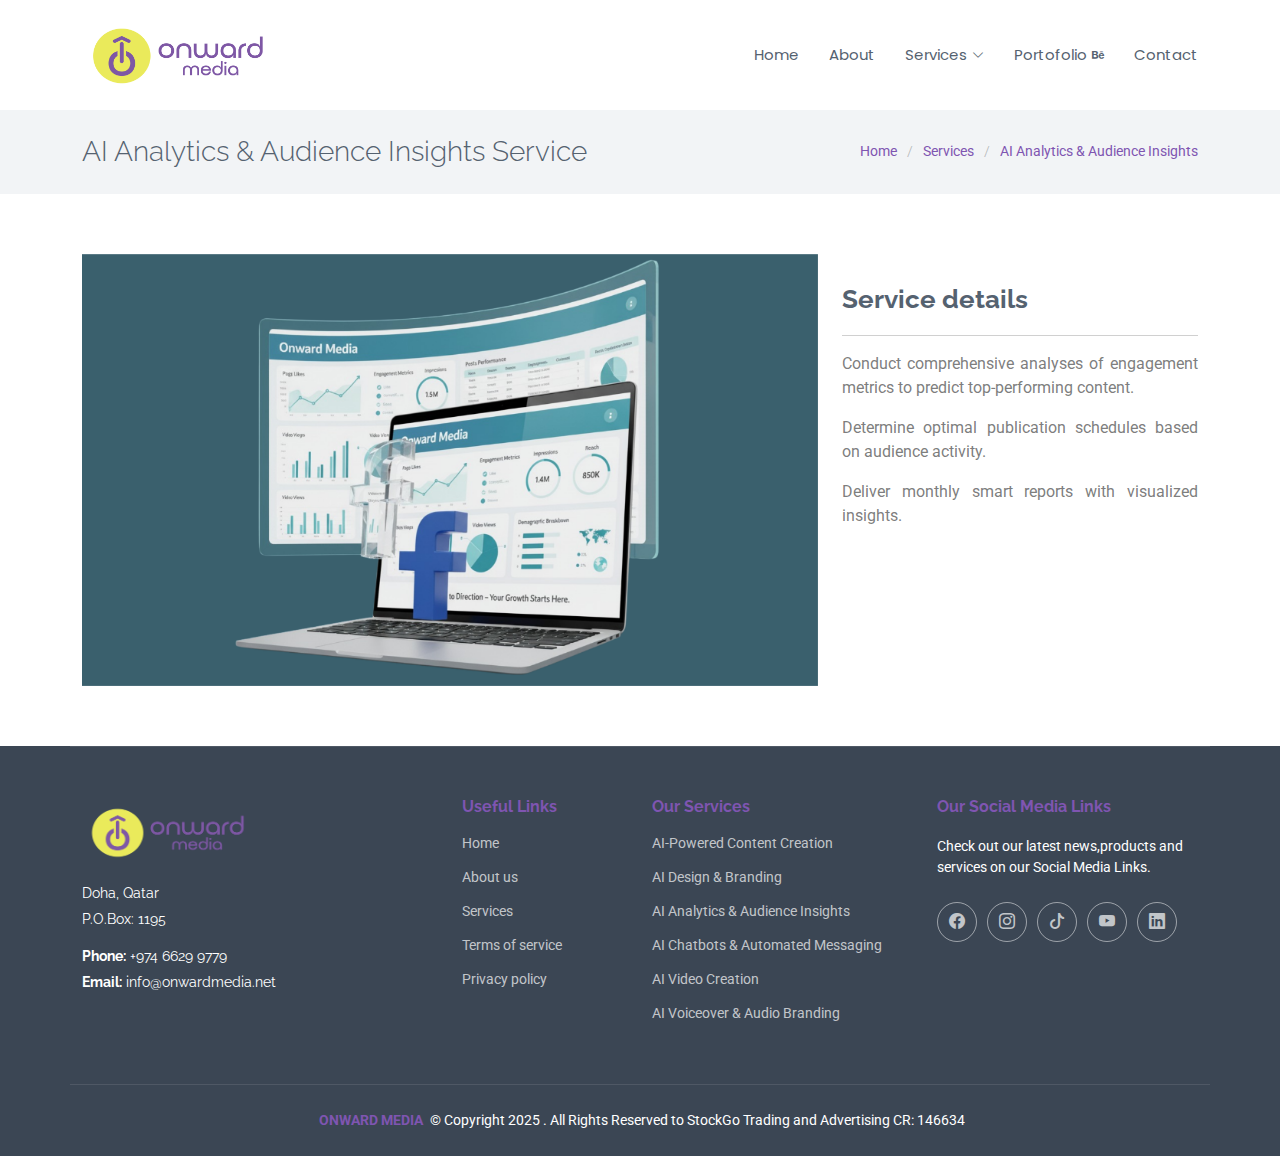
<file: AI-Analytics.html>
<!DOCTYPE html>
<html lang="en">

<head>
  <meta charset="utf-8">
  <meta content="width=device-width, initial-scale=1.0" name="viewport">
  <title>ONWARD Media</title>
  <meta name="description" content="">
  <meta name="keywords" content="">

  <!-- Favicons -->
  <link href="assets/img/icon.png" type="image/png" rel="icon">

  <!-- Fonts -->
  <link href="https://fonts.googleapis.com" rel="preconnect">
  <link href="https://fonts.gstatic.com" rel="preconnect" crossorigin>
  <link href="https://fonts.googleapis.com/css2?family=Roboto:ital,wght@0,100;0,300;0,400;0,500;0,700;0,900;1,100;1,300;1,400;1,500;1,700;1,900&family=Poppins:ital,wght@0,100;0,200;0,300;0,400;0,500;0,600;0,700;0,800;0,900;1,100;1,200;1,300;1,400;1,500;1,600;1,700;1,800;1,900&family=Raleway:ital,wght@0,100;0,200;0,300;0,400;0,500;0,600;0,700;0,800;0,900;1,100;1,200;1,300;1,400;1,500;1,600;1,700;1,800;1,900&display=swap" rel="stylesheet">

  <!-- Vendor CSS Files -->
  <link href="assets/vendor/bootstrap/css/bootstrap.min.css" rel="stylesheet">
  <link href="assets/vendor/bootstrap-icons/bootstrap-icons.css" rel="stylesheet">
  <link href="assets/vendor/aos/aos.css" rel="stylesheet">
  <link href="assets/vendor/glightbox/css/glightbox.min.css" rel="stylesheet">
  <link href="assets/vendor/swiper/swiper-bundle.min.css" rel="stylesheet">

  <!-- Main CSS File -->
  <link href="assets/css/main.css" rel="stylesheet">

 
</head>

<body class="portfolio-details-page">

  <header id="header" class="header d-flex align-items-center sticky-top">
    <div class="container-fluid container-xl position-relative d-flex align-items-center">

      <a href="index.html" class="d-flex align-items-center me-auto">
        <!-- Uncomment the line below if you also wish to use an image logo -->
        <img src="assets/img/logo-.png" alt="" style=" width: 190px; height: 80px;"> 
        <h1 class="sitename " style="color: #7f55b1;"> </h1>
      </a>

      <nav id="navmenu" class="navmenu">
        <ul>
          <li><a href="index.html" >Home</a></li>
          <li><a href="about.html">About</a></li>
          <li class="dropdown"><a href="services.html"><span>Services</span> <i class="bi bi-chevron-down toggle-dropdown"></i></a>
            <ul>
              <li><a href="AI-PoweredContentCreation.html">AI-Powered Content Creation</a></li>
              <li><a href="AI-Design.html">AI Design & Branding</a></li>
              <li><a href="AI-Analytics.html">AI Analytics & Audience Insights</a></li>
              <li><a href="AI-Chatbots.html">AI Chatbots & Automated Messaging</a></li>
              <li><a href="AI-Video.html">AI Video Creation</a></li>
              <li><a href="AI-Voiceover.html">AI Voiceover & Audio Branding</a></li>
              <li><a href="AI-Lab.html">AI Lab - The Smart Content Hub</a></li>
              <!--<li class="dropdown"><a href="#"><span>More Services</span> <i class="bi bi-chevron-down toggle-dropdown"></i></a>
                <ul>
                  <li><a href="#">More Service 1</a></li>
                  <li><a href="#">More Service 2</a></li>
                  <li><a href="#">More Service 3</a></li>
                  <li><a href="#">More Service 4</a></li>
                  <li><a href="#">More Service 5</a></li>
                </ul>
              </li>-->
            </ul>
          </li>
          <li><a href="https://www.behance.net/onwardmedia2">Portofolio <i class="bi bi-behance"></i> </a></li>
          <li><a href="contact.html">Contact</a></li>
        </ul>
        <i class="mobile-nav-toggle d-xl-none bi bi-list"></i>
      </nav>

    </div>
  </header>

  <main class="main">

    <!-- Page Title Start-->
    <div class="page-title light-background">
      <div class="container d-lg-flex justify-content-between align-items-center">
        <h1 class="mb-2 mb-lg-0">AI Analytics & Audience Insights Service</h1>
        <nav class="breadcrumbs">
          <ol>
            <li><a href="index.html">Home</a></li>
            <li><a href="services.html">Services</a></li>
            <li><a href="AI-Analytics.html">AI Analytics & Audience Insights</a></li>
          </ol>
        </nav>
      </div>
    </div>
    <!-- Page Title End-->

    <!-- Service Details Start -->
    <section id="portfolio-details" class="portfolio-details section">

      <div class="container" data-aos="fade-up" data-aos-delay="100">

        <div class="row gy-4">

          <div class="col-lg-8">
            <div class="portfolio-details-slider swiper init-swiper">

              <script type="application/json" class="swiper-config">
                {
                  "loop": true,
                  "speed": 600,
                  "autoplay": {
                    "delay": 5000
                  },
                  "slidesPerView": "auto",
                  "pagination": {
                    "el": ".swiper-pagination",
                    "type": "bullets",
                    "clickable": true
                  }
                }
              </script>

              <div class="swiper-wrapper align-items-center">

                <div class="swiper-slide">
                  <img src="assets/img/Services/AI Analytics & Audience Insights/AI Analytics & Audience Insights.png" alt="">
                </div>

              <!--<div class="swiper-slide">
                  <img src="assets/img/Services/product-1.jpg" alt="">
                </div>

                <div class="swiper-slide">
                  <img src="assets/img/Services/branding-1.jpg" alt="">
                </div>

                <div class="swiper-slide">
                  <img src="assets/img/Services/books-1.jpg" alt="">
                </div>-->

              </div>
              <div class="swiper-pagination"></div>
            </div>
          </div>

          <div class="col-lg-4">
            <!--<div class="portfolio-info" data-aos="fade-up" data-aos-delay="200">
              <h3>Our Latest Project</h3>
              <ul>
                <li><strong>Services</strong>: AI Analytics & Audience Insights</li>
                <li><strong>Client</strong>: AUS Company</li>
                <li><strong>Project date</strong>: 01 March, 2025</li>
                <li><strong>Project URL</strong>: <a href="#">www.example.com</a></li>
              </ul>
            </div>-->
            
            <div class="portfolio-description" data-aos="fade-up" data-aos-delay="300">
              <h2>Service details</h2>
              <hr>
              <p style="text-align: justify;">
                Conduct comprehensive analyses of engagement metrics to predict top-performing content.
              </p>
              <p style="text-align: justify;">
                Determine optimal publication schedules based on audience activity.
              </p>
              <p style="text-align: justify;">
                Deliver monthly smart reports with visualized insights.
              </p>
            </div>
          </div>

        </div>

      </div>

    </section>
    <!-- Service Details Start End -->

  </main>

  <footer id="footer" class="footer dark-background">

    <div class="container footer-top">
      <div class="row gy-4">
        <div class="col-lg-4 col-md-6 footer-about">
          <a href="index.html" class="d-flex align-items-center">
            <img src="assets/img/logo-.png" alt="" style=" width: 170px; height: 70px;"> 
            <h1 class="sitename " style="color: #7f55b1;"> </h1>
          </a>
          <div class="footer-contact pt-3">
            <p>Doha, Qatar</p>
            <p>P.O.Box: 1195</p>
            <p class="mt-3"><strong>Phone:</strong> <span>+974 6629 9779</span></p>
            <p><strong>Email:</strong> <span>info@onwardmedia.net</span></p>
          </div>
          
        </div>

        <div class="col-lg-2 col-md-3 footer-links">
          <h4 style="color: #7f55b1;">Useful Links</h4>
          <ul>
            <li><a href="index.html">Home</a></li>
            <li><a href="about.html">About us</a></li>
            <li><a href="services.html">Services</a></li>
            <li><a href="termsofuse.html">Terms of service</a></li>
            <li><a href="privacypolicy.html">Privacy policy</a></li>
          </ul>
        </div>

        <div class="col-lg-3 col-md-3 footer-links">
          <h4 style="color: #7f55b1;">Our Services</h4>
          <ul>
            <li><a href="AI-PoweredContentCreation.html">AI-Powered Content Creation</a></li>
              <li><a href="AI-Design.html">AI Design & Branding</a></li>
              <li><a href="AI-Analytics.html">AI Analytics & Audience Insights</a></li>
              <li><a href="AI-Chatbots.html">AI Chatbots & Automated Messaging</a></li>
              <li><a href="AI-Video.html">AI Video Creation</a></li>
              <li><a href="AI-Voiceover.html">AI Voiceover & Audio Branding</a></li>
          </ul>
        </div>

        <div class="col-lg-3 col-md-12 footer-newsletter">
          <h4 style="color: #7f55b1;">Our Social Media Links</h4>
          <p>Check out our latest news,products and services on our Social Media Links.</p>
          <div class="social-links d-flex mt-4">
          <!--<a href=""><i class="bi bi-twitter-x"></i></a>-->
            <a href="https://www.facebook.com/share/1G8Y1wQoL8/"><i class="bi bi-facebook"></i></a>
            <a href="https://www.instagram.com/onward_media2025?utm_source=qr&igsh=MXBzenB2a3ZvZDN6bQ=="><i class="bi bi-instagram"></i></a>
            <a href="https://www.tiktok.com/@onward.media?_r=1&_t=ZS-92PddE5EGYu"><i class="bi bi-tiktok"></i></a>
            <a href="https://youtube.com/@onwardmedia-y6w?si=lPlbxkQ-xnMhgbyn"><i class="bi bi-youtube"></i></a>
            <a href="https://www.linkedin.com/in/onward-media-233b9338b?utm_source=share&utm_campaign=share_via&utm_content=profile&utm_medium=ios_app"><i class="bi bi-linkedin"></i></a>
          </div>
        </div>

      </div>
    </div>

    <div class="container copyright text-center mt-4">
      <p><strong class="px-1 sitename" style="color: #7f55b1;">ONWARD MEDIA</strong> © <span>Copyright 2025</span>  <span>. All Rights Reserved to StockGo Trading and Advertising CR: 146634</span></p>
    </div>

  </footer>

  <!-- Scroll Top -->
  <a href="#" id="scroll-top" class="scroll-top d-flex align-items-center justify-content-center"><i class="bi bi-arrow-up-short"></i></a>

  <!-- Preloader -->
  <div id="preloader"></div>

  <!-- Vendor JS Files -->
  <script src="assets/vendor/bootstrap/js/bootstrap.bundle.min.js"></script>
  <script src="assets/vendor/php-email-form/validate.js"></script>
  <script src="assets/vendor/aos/aos.js"></script>
  <script src="assets/vendor/glightbox/js/glightbox.min.js"></script>
  <script src="assets/vendor/imagesloaded/imagesloaded.pkgd.min.js"></script>
  <script src="assets/vendor/isotope-layout/isotope.pkgd.min.js"></script>
  <script src="assets/vendor/purecounter/purecounter_vanilla.js"></script>
  <script src="assets/vendor/waypoints/noframework.waypoints.js"></script>
  <script src="assets/vendor/swiper/swiper-bundle.min.js"></script>

  <!-- Main JS File -->
  <script src="assets/js/main.js"></script>

</body>

</html>
</file>
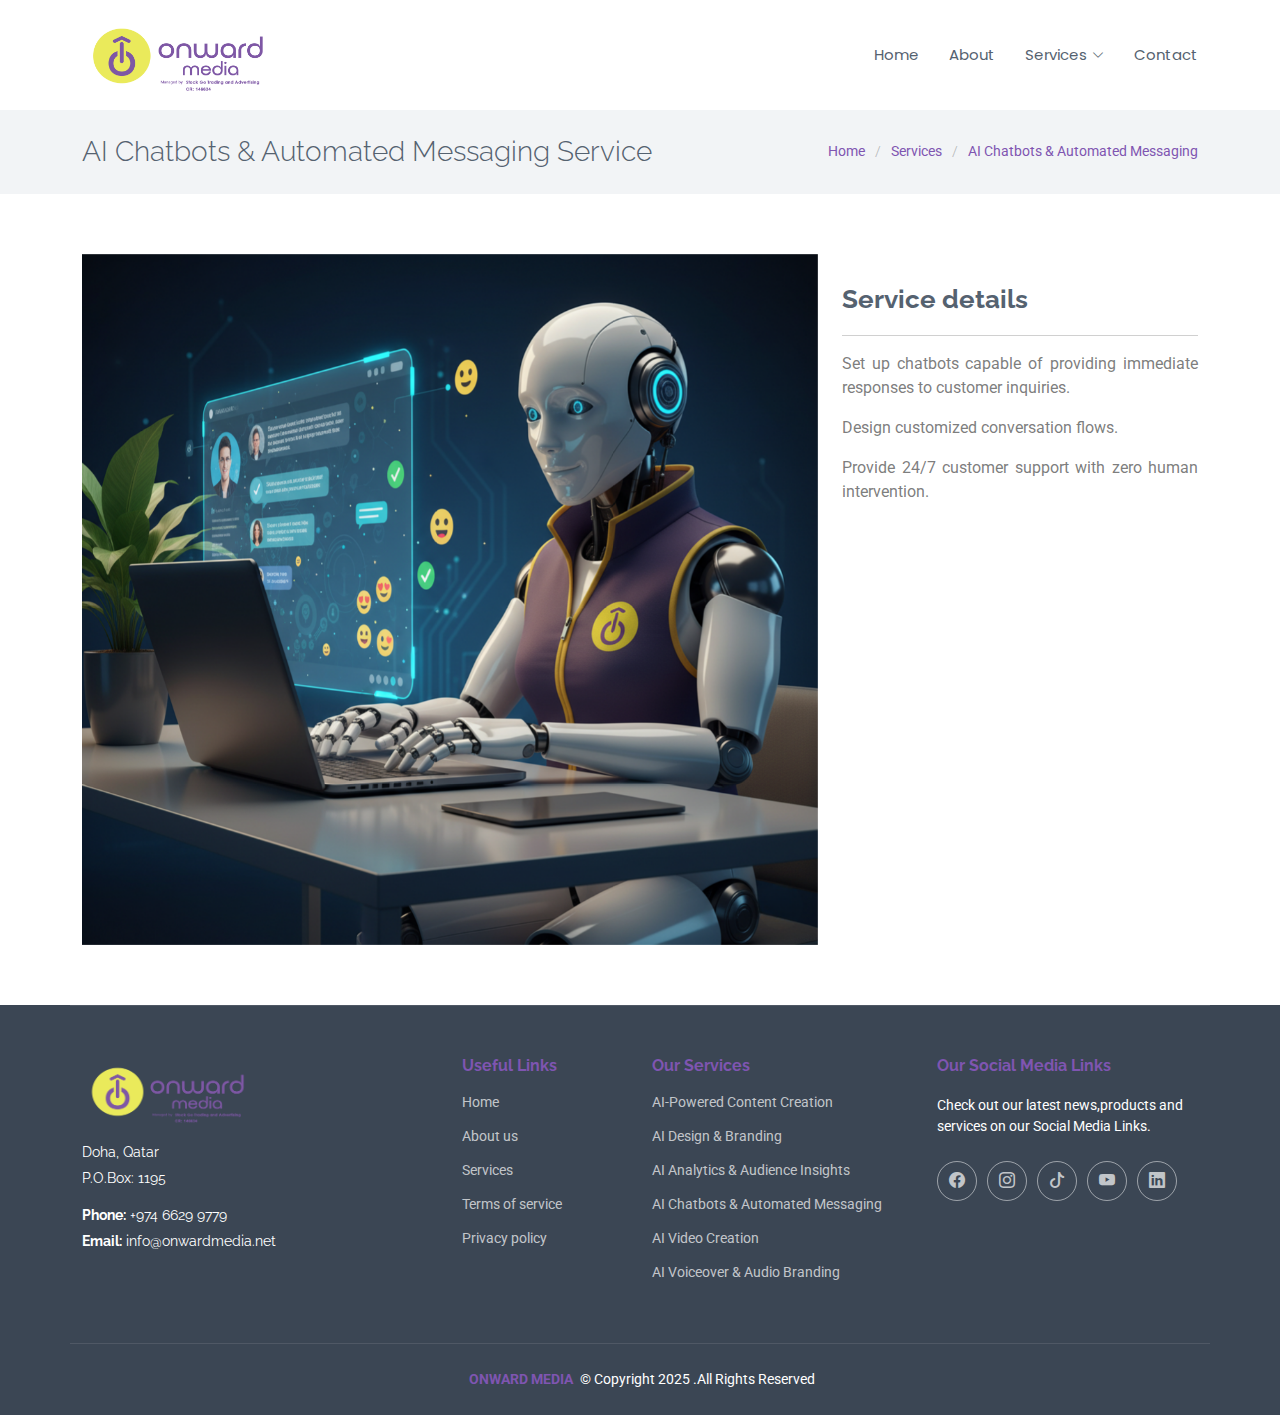
<file: AI-Chatbots.html>
<!DOCTYPE html>
<html lang="en">

<head>
  <meta charset="utf-8">
  <meta content="width=device-width, initial-scale=1.0" name="viewport">
  <title>ONWARD Media</title>
  <meta name="description" content="">
  <meta name="keywords" content="">

  <!-- Favicons -->
  <link href="assets/img/icon.png" type="image/png" rel="icon">

  <!-- Fonts -->
  <link href="https://fonts.googleapis.com" rel="preconnect">
  <link href="https://fonts.gstatic.com" rel="preconnect" crossorigin>
  <link href="https://fonts.googleapis.com/css2?family=Roboto:ital,wght@0,100;0,300;0,400;0,500;0,700;0,900;1,100;1,300;1,400;1,500;1,700;1,900&family=Poppins:ital,wght@0,100;0,200;0,300;0,400;0,500;0,600;0,700;0,800;0,900;1,100;1,200;1,300;1,400;1,500;1,600;1,700;1,800;1,900&family=Raleway:ital,wght@0,100;0,200;0,300;0,400;0,500;0,600;0,700;0,800;0,900;1,100;1,200;1,300;1,400;1,500;1,600;1,700;1,800;1,900&display=swap" rel="stylesheet">

  <!-- Vendor CSS Files -->
  <link href="assets/vendor/bootstrap/css/bootstrap.min.css" rel="stylesheet">
  <link href="assets/vendor/bootstrap-icons/bootstrap-icons.css" rel="stylesheet">
  <link href="assets/vendor/aos/aos.css" rel="stylesheet">
  <link href="assets/vendor/glightbox/css/glightbox.min.css" rel="stylesheet">
  <link href="assets/vendor/swiper/swiper-bundle.min.css" rel="stylesheet">

  <!-- Main CSS File -->
  <link href="assets/css/main.css" rel="stylesheet">

 
</head>

<body class="portfolio-details-page">

  <header id="header" class="header d-flex align-items-center sticky-top">
    <div class="container-fluid container-xl position-relative d-flex align-items-center">

      <a href="index.html" class="d-flex align-items-center me-auto">
        <!-- Uncomment the line below if you also wish to use an image logo -->
        <img src="assets/img/logo.png" alt="" style=" width: 190px; height: 80px;"> 
        <h1 class="sitename " style="color: #7f55b1;"> </h1>
      </a>

      <nav id="navmenu" class="navmenu">
        <ul>
          <li><a href="index.html" >Home</a></li>
          <li><a href="about.html">About</a></li>
          <li class="dropdown"><a href="services.html"><span>Services</span> <i class="bi bi-chevron-down toggle-dropdown"></i></a>
            <ul>
              <li><a href="AI-PoweredContentCreation.html">AI-Powered Content Creation</a></li>
              <li><a href="AI-Design.html">AI Design & Branding</a></li>
              <li><a href="AI-Analytics.html">AI Analytics & Audience Insights</a></li>
              <li><a href="AI-Chatbots.html">AI Chatbots & Automated Messaging</a></li>
              <li><a href="AI-Video.html">AI Video Creation</a></li>
              <li><a href="AI-Voiceover.html">AI Voiceover & Audio Branding</a></li>
              <li><a href="AI-Lab.html">AI Lab - The Smart Content Hub</a></li>
              <!--<li class="dropdown"><a href="#"><span>More Services</span> <i class="bi bi-chevron-down toggle-dropdown"></i></a>
                <ul>
                  <li><a href="#">More Service 1</a></li>
                  <li><a href="#">More Service 2</a></li>
                  <li><a href="#">More Service 3</a></li>
                  <li><a href="#">More Service 4</a></li>
                  <li><a href="#">More Service 5</a></li>
                </ul>
              </li>-->
            </ul>
          </li>
          <li><a href="contact.html">Contact</a></li>
        </ul>
        <i class="mobile-nav-toggle d-xl-none bi bi-list"></i>
      </nav>
    </div>
  </header>

  <main class="main">

    <!-- Page Title Start-->
    <div class="page-title light-background">
      <div class="container d-lg-flex justify-content-between align-items-center">
        <h1 class="mb-2 mb-lg-0">AI Chatbots & Automated Messaging Service</h1>
        <nav class="breadcrumbs">
          <ol>
            <li><a href="index.html">Home</a></li>
            <li><a href="services.html">Services</a></li>
            <li><a href="AI-Chatbots.html">AI Chatbots & Automated Messaging</a></li>
          </ol>
        </nav>
      </div>
    </div>
    <!-- Page Title End-->

    <!-- Service Details Start -->
    <section id="portfolio-details" class="portfolio-details section">

      <div class="container" data-aos="fade-up" data-aos-delay="100">

        <div class="row gy-4">

          <div class="col-lg-8">
            <div class="portfolio-details-slider swiper init-swiper">

              <script type="application/json" class="swiper-config">
                {
                  "loop": true,
                  "speed": 600,
                  "autoplay": {
                    "delay": 5000
                  },
                  "slidesPerView": "auto",
                  "pagination": {
                    "el": ".swiper-pagination",
                    "type": "bullets",
                    "clickable": true
                  }
                }
              </script>

              <div class="swiper-wrapper align-items-center">

                <div class="swiper-slide">
                  <img src="assets/img/Services/AI Chatbots & Automated Messaging/AI Chatbots & Automated Messaging.png" alt="">
                </div>

              <!--<div class="swiper-slide">
                  <img src="assets/img/Services/product-1.jpg" alt="">
                </div>

                <div class="swiper-slide">
                  <img src="assets/img/Services/branding-1.jpg" alt="">
                </div>

                <div class="swiper-slide">
                  <img src="assets/img/Services/books-1.jpg" alt="">
                </div>-->

              </div>
              <div class="swiper-pagination"></div>
            </div>
          </div>

          <div class="col-lg-4">
          <!--<div class="portfolio-info" data-aos="fade-up" data-aos-delay="200">
              <h3>Our Latest Project</h3>
              <ul>
                <li><strong>Services</strong>: AI Chatbots & Automated Messaging</li>
                <li><strong>Client</strong>: AUS Company</li>
                <li><strong>Project date</strong>: 01 March, 2025</li>
                <li><strong>Project URL</strong>: <a href="#">www.example.com</a></li>
              </ul>
            </div>-->
            
            <div class="portfolio-description" data-aos="fade-up" data-aos-delay="300">
              <h2>Service details</h2>
              <hr>
              <p style="text-align: justify;">
                Set up chatbots capable of providing immediate responses to customer inquiries.
              </p>
              <p style="text-align: justify;">
                Design customized conversation flows.
              </p>
              <p style="text-align: justify;">
                Provide 24/7 customer support with zero human intervention.
              </p>
            </div>
          </div>

        </div>

      </div>

    </section>
    <!-- Service Details Start End -->

  </main>

  <footer id="footer" class="footer dark-background">

    <div class="container footer-top">
      <div class="row gy-4">
        <div class="col-lg-4 col-md-6 footer-about">
          <a href="index.html" class="d-flex align-items-center">
            <img src="assets/img/logo.png" alt="" style=" width: 170px; height: 70px;"> 
            <h1 class="sitename " style="color: #7f55b1;"> </h1>
          </a>
          <div class="footer-contact pt-3">
            <p>Doha, Qatar</p>
            <p>P.O.Box: 1195</p>
            <p class="mt-3"><strong>Phone:</strong> <span>+974 6629 9779</span></p>
            <p><strong>Email:</strong> <span>info@onwardmedia.net</span></p>
          </div>
          
        </div>

        <div class="col-lg-2 col-md-3 footer-links">
          <h4 style="color: #7f55b1;">Useful Links</h4>
          <ul>
            <li><a href="index.html">Home</a></li>
            <li><a href="about.html">About us</a></li>
            <li><a href="services.html">Services</a></li>
            <li><a href="termsofuse.html">Terms of service</a></li>
            <li><a href="privacypolicy.html">Privacy policy</a></li>
          </ul>
        </div>

        <div class="col-lg-3 col-md-3 footer-links">
          <h4 style="color: #7f55b1;">Our Services</h4>
          <ul>
            <li><a href="AI-PoweredContentCreation.html">AI-Powered Content Creation</a></li>
              <li><a href="AI-Design.html">AI Design & Branding</a></li>
              <li><a href="AI-Analytics.html">AI Analytics & Audience Insights</a></li>
              <li><a href="AI-Chatbots.html">AI Chatbots & Automated Messaging</a></li>
              <li><a href="AI-Video.html">AI Video Creation</a></li>
              <li><a href="AI-Voiceover.html">AI Voiceover & Audio Branding</a></li>
          </ul>
        </div>

        <div class="col-lg-3 col-md-12 footer-newsletter">
          <h4 style="color: #7f55b1;">Our Social Media Links</h4>
          <p>Check out our latest news,products and services on our Social Media Links.</p>
          <div class="social-links d-flex mt-4">
          <!--<a href=""><i class="bi bi-twitter-x"></i></a>-->
            <a href="https://www.facebook.com/share/1G8Y1wQoL8/"><i class="bi bi-facebook"></i></a>
            <a href="https://www.instagram.com/onward_media2025?utm_source=qr&igsh=MXBzenB2a3ZvZDN6bQ=="><i class="bi bi-instagram"></i></a>
            <a href="https://www.tiktok.com/@onward.media?_r=1&_t=ZS-92PddE5EGYu"><i class="bi bi-tiktok"></i></a>
            <a href="https://youtube.com/@onwardmedia-y6w?si=lPlbxkQ-xnMhgbyn"><i class="bi bi-youtube"></i></a>
            <a href="https://www.linkedin.com/in/onward-media-233b9338b?utm_source=share&utm_campaign=share_via&utm_content=profile&utm_medium=ios_app"><i class="bi bi-linkedin"></i></a>
          </div>
        </div>

      </div>
    </div>

    <div class="container copyright text-center mt-4">
      <p><strong class="px-1 sitename" style="color: #7f55b1;">ONWARD MEDIA</strong> © <span>Copyright 2025</span>  <span>.All Rights Reserved</span></p>
    </div>

  </footer>

  <!-- Scroll Top -->
  <a href="#" id="scroll-top" class="scroll-top d-flex align-items-center justify-content-center"><i class="bi bi-arrow-up-short"></i></a>

  <!-- Preloader -->
  <div id="preloader"></div>

  <!-- Vendor JS Files -->
  <script src="assets/vendor/bootstrap/js/bootstrap.bundle.min.js"></script>
  <script src="assets/vendor/php-email-form/validate.js"></script>
  <script src="assets/vendor/aos/aos.js"></script>
  <script src="assets/vendor/glightbox/js/glightbox.min.js"></script>
  <script src="assets/vendor/imagesloaded/imagesloaded.pkgd.min.js"></script>
  <script src="assets/vendor/isotope-layout/isotope.pkgd.min.js"></script>
  <script src="assets/vendor/purecounter/purecounter_vanilla.js"></script>
  <script src="assets/vendor/waypoints/noframework.waypoints.js"></script>
  <script src="assets/vendor/swiper/swiper-bundle.min.js"></script>

  <!-- Main JS File -->
  <script src="assets/js/main.js"></script>

</body>

</html>
</file>
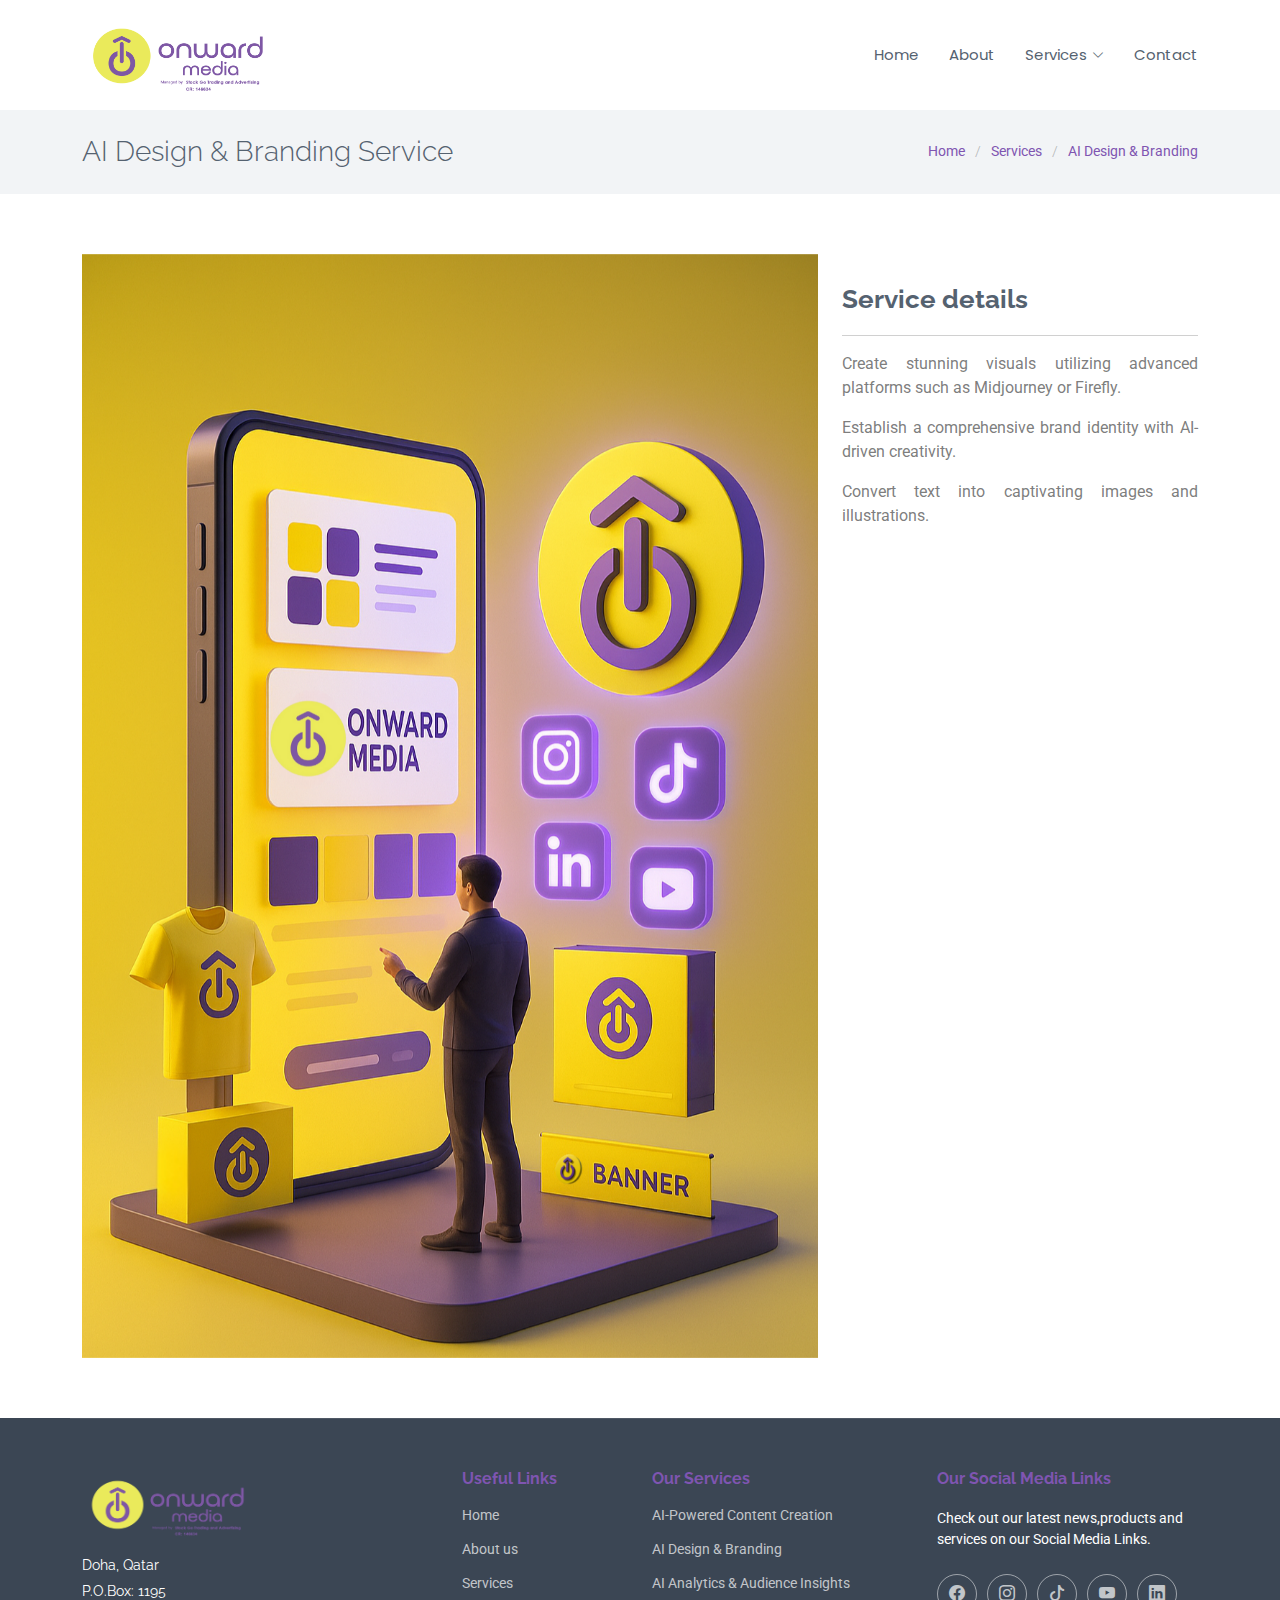
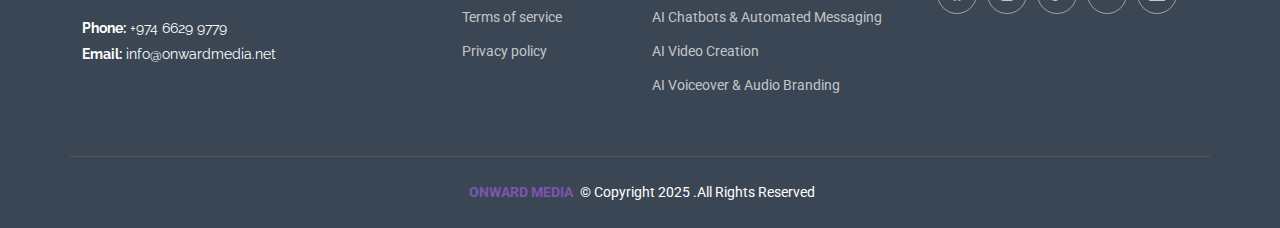
<file: AI-Design.html>
<!DOCTYPE html>
<html lang="en">

<head>
  <meta charset="utf-8">
  <meta content="width=device-width, initial-scale=1.0" name="viewport">
  <title>ONWARD Media</title>
  <meta name="description" content="">
  <meta name="keywords" content="">

  <!-- Favicons -->
  <link href="assets/img/icon.png" type="image/png" rel="icon">

  <!-- Fonts -->
  <link href="https://fonts.googleapis.com" rel="preconnect">
  <link href="https://fonts.gstatic.com" rel="preconnect" crossorigin>
  <link href="https://fonts.googleapis.com/css2?family=Roboto:ital,wght@0,100;0,300;0,400;0,500;0,700;0,900;1,100;1,300;1,400;1,500;1,700;1,900&family=Poppins:ital,wght@0,100;0,200;0,300;0,400;0,500;0,600;0,700;0,800;0,900;1,100;1,200;1,300;1,400;1,500;1,600;1,700;1,800;1,900&family=Raleway:ital,wght@0,100;0,200;0,300;0,400;0,500;0,600;0,700;0,800;0,900;1,100;1,200;1,300;1,400;1,500;1,600;1,700;1,800;1,900&display=swap" rel="stylesheet">

  <!-- Vendor CSS Files -->
  <link href="assets/vendor/bootstrap/css/bootstrap.min.css" rel="stylesheet">
  <link href="assets/vendor/bootstrap-icons/bootstrap-icons.css" rel="stylesheet">
  <link href="assets/vendor/aos/aos.css" rel="stylesheet">
  <link href="assets/vendor/glightbox/css/glightbox.min.css" rel="stylesheet">
  <link href="assets/vendor/swiper/swiper-bundle.min.css" rel="stylesheet">

  <!-- Main CSS File -->
  <link href="assets/css/main.css" rel="stylesheet">

 
</head>

<body class="portfolio-details-page">

  <header id="header" class="header d-flex align-items-center sticky-top">
    <div class="container-fluid container-xl position-relative d-flex align-items-center">

      <a href="index.html" class="d-flex align-items-center me-auto">
        <!-- Uncomment the line below if you also wish to use an image logo -->
        <img src="assets/img/logo.png" alt="" style=" width: 190px; height: 80px;"> 
        <h1 class="sitename " style="color: #7f55b1;"> </h1>
      </a>

      <nav id="navmenu" class="navmenu">
        <ul>
          <li><a href="index.html" >Home</a></li>
          <li><a href="about.html">About</a></li>
          <li class="dropdown"><a href="services.html"><span>Services</span> <i class="bi bi-chevron-down toggle-dropdown"></i></a>
            <ul>
              <li><a href="AI-PoweredContentCreation.html">AI-Powered Content Creation</a></li>
              <li><a href="AI-Design.html">AI Design & Branding</a></li>
              <li><a href="AI-Analytics.html">AI Analytics & Audience Insights</a></li>
              <li><a href="AI-Chatbots.html">AI Chatbots & Automated Messaging</a></li>
              <li><a href="AI-Video.html">AI Video Creation</a></li>
              <li><a href="AI-Voiceover.html">AI Voiceover & Audio Branding</a></li>
              <li><a href="AI-Lab.html">AI Lab - The Smart Content Hub</a></li>
              <!--<li class="dropdown"><a href="#"><span>More Services</span> <i class="bi bi-chevron-down toggle-dropdown"></i></a>
                <ul>
                  <li><a href="#">More Service 1</a></li>
                  <li><a href="#">More Service 2</a></li>
                  <li><a href="#">More Service 3</a></li>
                  <li><a href="#">More Service 4</a></li>
                  <li><a href="#">More Service 5</a></li>
                </ul>
              </li>-->
            </ul>
          </li>
          <li><a href="contact.html">Contact</a></li>
        </ul>
        <i class="mobile-nav-toggle d-xl-none bi bi-list"></i>
      </nav>

    </div>
  </header>

  <main class="main">

    <!-- Page Title Start-->
    <div class="page-title light-background">
      <div class="container d-lg-flex justify-content-between align-items-center">
        <h1 class="mb-2 mb-lg-0">AI Design & Branding Service</h1>
        <nav class="breadcrumbs">
          <ol>
            <li><a href="index.html">Home</a></li>
            <li><a href="services.html">Services</a></li>
            <li><a href="AI-Design.html">AI Design & Branding</a></li>
          </ol>
        </nav>
      </div>
    </div>
    <!-- Page Title End-->

    <!-- Service Details Start -->
    <section id="portfolio-details" class="portfolio-details section">

      <div class="container" data-aos="fade-up" data-aos-delay="100">

        <div class="row gy-4">

          <div class="col-lg-8">
            <div class="portfolio-details-slider swiper init-swiper">

              <script type="application/json" class="swiper-config">
                {
                  "loop": true,
                  "speed": 600,
                  "autoplay": {
                    "delay": 5000
                  },
                  "slidesPerView": "auto",
                  "pagination": {
                    "el": ".swiper-pagination",
                    "type": "bullets",
                    "clickable": true
                  }
                }
              </script>

              <div class="swiper-wrapper align-items-center">

                <div class="swiper-slide">
                  <img src="assets/img/Services/AI Design & Branding/AI Design & Branding.png" alt="" >
                </div>

              <!--<div class="swiper-slide">
                  <img src="assets/img/Services/product-1.jpg" alt="">
                </div>

                <div class="swiper-slide">
                  <img src="assets/img/Services/branding-1.jpg" alt="">
                </div>

                <div class="swiper-slide">
                  <img src="assets/img/Services/books-1.jpg" alt="">
                </div>-->

              </div>
              <div class="swiper-pagination"></div>
            </div>
          </div>

          <div class="col-lg-4">
          <!--<div class="portfolio-info" data-aos="fade-up" data-aos-delay="200">
              <h3>Our Latest Project</h3>
              <ul>
                <li><strong>Services</strong>: AI Design & Branding</li>
                <li><strong>Client</strong>: AUS Company</li>
                <li><strong>Project date</strong>: 01 March, 2025</li>
                <li><strong>Project URL</strong>: <a href="#">www.example.com</a></li>
              </ul>
            </div>-->
            
            <div class="portfolio-description" data-aos="fade-up" data-aos-delay="300">
              <h2>Service details</h2>
              <hr>
              <p style="text-align: justify;">
                Create stunning visuals utilizing advanced platforms such as Midjourney or Firefly.
              </p>
              <p style="text-align: justify;">
                Establish a comprehensive brand identity with AI-driven creativity.
              </p>
              <p style="text-align: justify;">
                Convert text into captivating images and illustrations.
              </p>
            </div>
          </div>

        </div>

      </div>

    </section>
    <!-- Service Details Start End -->

  </main>

  <footer id="footer" class="footer dark-background">

    <div class="container footer-top">
      <div class="row gy-4">
        <div class="col-lg-4 col-md-6 footer-about">
          <a href="index.html" class="d-flex align-items-center">
            <img src="assets/img/logo.png" alt="" style=" width: 170px; height: 70px;"> 
            <h1 class="sitename " style="color: #7f55b1;"> </h1>
          </a>
          <div class="footer-contact pt-3">
            <p>Doha, Qatar</p>
            <p>P.O.Box: 1195</p>
            <p class="mt-3"><strong>Phone:</strong> <span>+974 6629 9779</span></p>
            <p><strong>Email:</strong> <span>info@onwardmedia.net</span></p>
          </div>
          
        </div>

        <div class="col-lg-2 col-md-3 footer-links">
          <h4 style="color: #7f55b1;">Useful Links</h4>
          <ul>
            <li><a href="index.html">Home</a></li>
            <li><a href="about.html">About us</a></li>
            <li><a href="services.html">Services</a></li>
            <li><a href="termsofuse.html">Terms of service</a></li>
            <li><a href="privacypolicy.html">Privacy policy</a></li>
          </ul>
        </div>

        <div class="col-lg-3 col-md-3 footer-links">
          <h4 style="color: #7f55b1;">Our Services</h4>
          <ul>
            <li><a href="AI-PoweredContentCreation.html">AI-Powered Content Creation</a></li>
              <li><a href="AI-Design.html">AI Design & Branding</a></li>
              <li><a href="AI-Analytics.html">AI Analytics & Audience Insights</a></li>
              <li><a href="AI-Chatbots.html">AI Chatbots & Automated Messaging</a></li>
              <li><a href="AI-Video.html">AI Video Creation</a></li>
              <li><a href="AI-Voiceover.html">AI Voiceover & Audio Branding</a></li>
          </ul>
        </div>

        <div class="col-lg-3 col-md-12 footer-newsletter">
          <h4 style="color: #7f55b1;">Our Social Media Links</h4>
          <p>Check out our latest news,products and services on our Social Media Links.</p>
          <div class="social-links d-flex mt-4">
          <!--<a href=""><i class="bi bi-twitter-x"></i></a>-->
            <a href="https://www.facebook.com/share/1G8Y1wQoL8/"><i class="bi bi-facebook"></i></a>
            <a href="https://www.instagram.com/onward_media2025?utm_source=qr&igsh=MXBzenB2a3ZvZDN6bQ=="><i class="bi bi-instagram"></i></a>
            <a href="https://www.tiktok.com/@onward.media?_r=1&_t=ZS-92PddE5EGYu"><i class="bi bi-tiktok"></i></a>
            <a href="https://youtube.com/@onwardmedia-y6w?si=lPlbxkQ-xnMhgbyn"><i class="bi bi-youtube"></i></a>
            <a href="https://www.linkedin.com/in/onward-media-233b9338b?utm_source=share&utm_campaign=share_via&utm_content=profile&utm_medium=ios_app"><i class="bi bi-linkedin"></i></a>
          </div>
        </div>

      </div>
    </div>

    <div class="container copyright text-center mt-4">
      <p><strong class="px-1 sitename" style="color: #7f55b1;">ONWARD MEDIA</strong> © <span>Copyright 2025</span>  <span>.All Rights Reserved</span></p>
    </div>

  </footer>

  <!-- Scroll Top -->
  <a href="#" id="scroll-top" class="scroll-top d-flex align-items-center justify-content-center"><i class="bi bi-arrow-up-short"></i></a>

  <!-- Preloader -->
  <div id="preloader"></div>

  <!-- Vendor JS Files -->
  <script src="assets/vendor/bootstrap/js/bootstrap.bundle.min.js"></script>
  <script src="assets/vendor/php-email-form/validate.js"></script>
  <script src="assets/vendor/aos/aos.js"></script>
  <script src="assets/vendor/glightbox/js/glightbox.min.js"></script>
  <script src="assets/vendor/imagesloaded/imagesloaded.pkgd.min.js"></script>
  <script src="assets/vendor/isotope-layout/isotope.pkgd.min.js"></script>
  <script src="assets/vendor/purecounter/purecounter_vanilla.js"></script>
  <script src="assets/vendor/waypoints/noframework.waypoints.js"></script>
  <script src="assets/vendor/swiper/swiper-bundle.min.js"></script>

  <!-- Main JS File -->
  <script src="assets/js/main.js"></script>

</body>

</html>
</file>
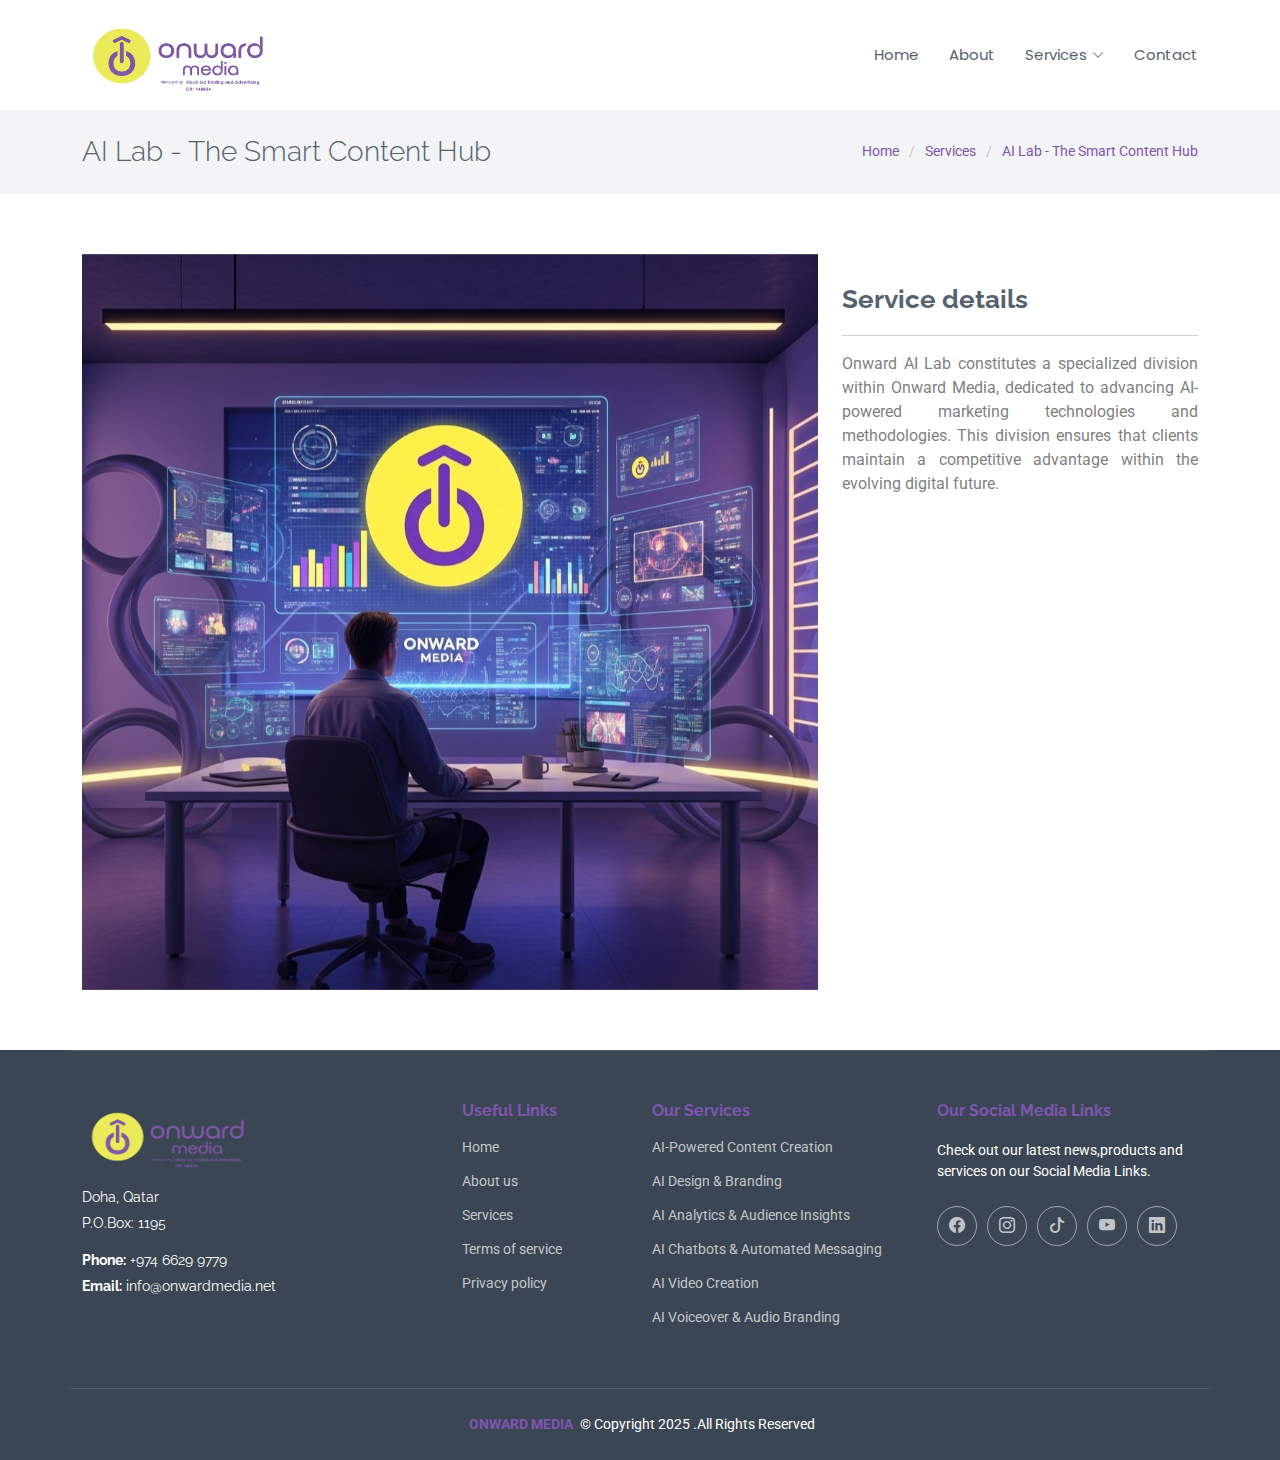
<file: AI-Lab.html>
<!DOCTYPE html>
<html lang="en">

<head>
  <meta charset="utf-8">
  <meta content="width=device-width, initial-scale=1.0" name="viewport">
  <title>ONWARD Media</title>
  <meta name="description" content="">
  <meta name="keywords" content="">

  <!-- Favicons -->
  <link href="assets/img/icon.png" type="image/png" rel="icon">

  <!-- Fonts -->
  <link href="https://fonts.googleapis.com" rel="preconnect">
  <link href="https://fonts.gstatic.com" rel="preconnect" crossorigin>
  <link href="https://fonts.googleapis.com/css2?family=Roboto:ital,wght@0,100;0,300;0,400;0,500;0,700;0,900;1,100;1,300;1,400;1,500;1,700;1,900&family=Poppins:ital,wght@0,100;0,200;0,300;0,400;0,500;0,600;0,700;0,800;0,900;1,100;1,200;1,300;1,400;1,500;1,600;1,700;1,800;1,900&family=Raleway:ital,wght@0,100;0,200;0,300;0,400;0,500;0,600;0,700;0,800;0,900;1,100;1,200;1,300;1,400;1,500;1,600;1,700;1,800;1,900&display=swap" rel="stylesheet">

  <!-- Vendor CSS Files -->
  <link href="assets/vendor/bootstrap/css/bootstrap.min.css" rel="stylesheet">
  <link href="assets/vendor/bootstrap-icons/bootstrap-icons.css" rel="stylesheet">
  <link href="assets/vendor/aos/aos.css" rel="stylesheet">
  <link href="assets/vendor/glightbox/css/glightbox.min.css" rel="stylesheet">
  <link href="assets/vendor/swiper/swiper-bundle.min.css" rel="stylesheet">

  <!-- Main CSS File -->
  <link href="assets/css/main.css" rel="stylesheet">

 
</head>

<body class="portfolio-details-page">

  <header id="header" class="header d-flex align-items-center sticky-top">
    <div class="container-fluid container-xl position-relative d-flex align-items-center">

      <a href="index.html" class="d-flex align-items-center me-auto">
        <!-- Uncomment the line below if you also wish to use an image logo -->
        <img src="assets/img/logo.png" alt="" style=" width: 190px; height: 80px;"> 
        <h1 class="sitename " style="color: #7f55b1;"> </h1>
      </a>

      <nav id="navmenu" class="navmenu">
        <ul>
          <li><a href="index.html" >Home</a></li>
          <li><a href="about.html">About</a></li>
          <li class="dropdown"><a href="services.html"><span>Services</span> <i class="bi bi-chevron-down toggle-dropdown"></i></a>
            <ul>
              <li><a href="AI-PoweredContentCreation.html">AI-Powered Content Creation</a></li>
              <li><a href="AI-Design.html">AI Design & Branding</a></li>
              <li><a href="AI-Analytics.html">AI Analytics & Audience Insights</a></li>
              <li><a href="AI-Chatbots.html">AI Chatbots & Automated Messaging</a></li>
              <li><a href="AI-Video.html">AI Video Creation</a></li>
              <li><a href="AI-Voiceover.html">AI Voiceover & Audio Branding</a></li>
              <li><a href="AI-Lab.html">AI Lab - The Smart Content Hub</a></li>
              <!--<li class="dropdown"><a href="#"><span>More Services</span> <i class="bi bi-chevron-down toggle-dropdown"></i></a>
                <ul>
                  <li><a href="#">More Service 1</a></li>
                  <li><a href="#">More Service 2</a></li>
                  <li><a href="#">More Service 3</a></li>
                  <li><a href="#">More Service 4</a></li>
                  <li><a href="#">More Service 5</a></li>
                </ul>
              </li>-->
            </ul>
          </li>
          <li><a href="contact.html">Contact</a></li>
        </ul>
        <i class="mobile-nav-toggle d-xl-none bi bi-list"></i>
      </nav>
    </div>
  </header>

  <main class="main">

    <!-- Page Title Start-->
    <div class="page-title light-background">
      <div class="container d-lg-flex justify-content-between align-items-center">
        <h1 class="mb-2 mb-lg-0">AI Lab - The Smart Content Hub</h1>
        <nav class="breadcrumbs">
          <ol>
            <li><a href="index.html">Home</a></li>
            <li><a href="services.html">Services</a></li>
            <li><a href="AI-Lab.html">AI Lab - The Smart Content Hub</a></li>
          </ol>
        </nav>
      </div>
    </div>
    <!-- Page Title End-->

    <!-- Service Details Start -->
    <section id="portfolio-details" class="portfolio-details section">

      <div class="container" data-aos="fade-up" data-aos-delay="100">

        <div class="row gy-4">

          <div class="col-lg-8">
            <div class="portfolio-details-slider swiper init-swiper">

              <script type="application/json" class="swiper-config">
                {
                  "loop": true,
                  "speed": 600,
                  "autoplay": {
                    "delay": 5000
                  },
                  "slidesPerView": "auto",
                  "pagination": {
                    "el": ".swiper-pagination",
                    "type": "bullets",
                    "clickable": true
                  }
                }
              </script>

              <div class="swiper-wrapper align-items-center">

                <div class="swiper-slide">
                  <img src="assets/img/Services/AI Lab - The Smart Content Hub/AI Lab - The Smart Content Hub.jpeg" alt="">
                </div>

              <!--<div class="swiper-slide">
                  <img src="assets/img/Services/product-1.jpg" alt="">
                </div>

                <div class="swiper-slide">
                  <img src="assets/img/Services/branding-1.jpg" alt="">
                </div>

                <div class="swiper-slide">
                  <img src="assets/img/Services/books-1.jpg" alt="">
                </div>-->

              </div>
              <div class="swiper-pagination"></div>
            </div>
          </div>

          <div class="col-lg-4">
          <!--<div class="portfolio-info" data-aos="fade-up" data-aos-delay="200">
              <h3>Our Latest Project</h3>
              <ul>
                <li><strong>Services</strong>: AI Lab - The Smart Content Hub</li>
                <li><strong>Client</strong>: AUS Company</li>
                <li><strong>Project date</strong>: 01 March, 2025</li>
                <li><strong>Project URL</strong>: <a href="#">www.example.com</a></li>
              </ul>
            </div>-->
            
            <div class="portfolio-description" data-aos="fade-up" data-aos-delay="300">
              <h2>Service details</h2>
              <hr>
              <p style="text-align: justify;">
                Onward AI Lab constitutes a specialized division within Onward Media, dedicated to 
                advancing AI-powered marketing technologies and methodologies. This division ensures 
                that clients maintain a competitive advantage within the evolving digital future.
              </p>
            </div>
          </div>

        </div>

      </div>

    </section>
    <!-- Service Details Start End -->

  </main>

  <footer id="footer" class="footer dark-background">

    <div class="container footer-top">
      <div class="row gy-4">
        <div class="col-lg-4 col-md-6 footer-about">
          <a href="index.html" class="d-flex align-items-center">
            <img src="assets/img/logo.png" alt="" style=" width: 170px; height: 70px;"> 
            <h1 class="sitename " style="color: #7f55b1;"> </h1>
          </a>
          <div class="footer-contact pt-3">
            <p>Doha, Qatar</p>
            <p>P.O.Box: 1195</p>
            <p class="mt-3"><strong>Phone:</strong> <span>+974 6629 9779</span></p>
            <p><strong>Email:</strong> <span>info@onwardmedia.net</span></p>
          </div>
          
        </div>

        <div class="col-lg-2 col-md-3 footer-links">
          <h4 style="color: #7f55b1;">Useful Links</h4>
          <ul>
            <li><a href="index.html">Home</a></li>
            <li><a href="about.html">About us</a></li>
            <li><a href="services.html">Services</a></li>
            <li><a href="termsofuse.html">Terms of service</a></li>
            <li><a href="privacypolicy.html">Privacy policy</a></li>
          </ul>
        </div>

        <div class="col-lg-3 col-md-3 footer-links">
          <h4 style="color: #7f55b1;">Our Services</h4>
          <ul>
            <li><a href="AI-PoweredContentCreation.html">AI-Powered Content Creation</a></li>
              <li><a href="AI-Design.html">AI Design & Branding</a></li>
              <li><a href="AI-Analytics.html">AI Analytics & Audience Insights</a></li>
              <li><a href="AI-Chatbots.html">AI Chatbots & Automated Messaging</a></li>
              <li><a href="AI-Video.html">AI Video Creation</a></li>
              <li><a href="AI-Voiceover.html">AI Voiceover & Audio Branding</a></li>
          </ul>
        </div>

        <div class="col-lg-3 col-md-12 footer-newsletter">
          <h4 style="color: #7f55b1;">Our Social Media Links</h4>
          <p>Check out our latest news,products and services on our Social Media Links.</p>
          <div class="social-links d-flex mt-4">
          <!--<a href=""><i class="bi bi-twitter-x"></i></a>-->
            <a href="https://www.facebook.com/share/1G8Y1wQoL8/"><i class="bi bi-facebook"></i></a>
            <a href="https://www.instagram.com/onward_media2025?utm_source=qr&igsh=MXBzenB2a3ZvZDN6bQ=="><i class="bi bi-instagram"></i></a>
            <a href="https://www.tiktok.com/@onward.media?_r=1&_t=ZS-92PddE5EGYu"><i class="bi bi-tiktok"></i></a>
            <a href="https://youtube.com/@onwardmedia-y6w?si=lPlbxkQ-xnMhgbyn"><i class="bi bi-youtube"></i></a>
            <a href="https://www.linkedin.com/in/onward-media-233b9338b?utm_source=share&utm_campaign=share_via&utm_content=profile&utm_medium=ios_app"><i class="bi bi-linkedin"></i></a>
          </div>
        </div>

      </div>
    </div>

    <div class="container copyright text-center mt-4">
      <p><strong class="px-1 sitename" style="color: #7f55b1;">ONWARD MEDIA</strong> © <span>Copyright 2025</span>  <span>.All Rights Reserved</span></p>
    </div>

  </footer>

  <!-- Scroll Top -->
  <a href="#" id="scroll-top" class="scroll-top d-flex align-items-center justify-content-center"><i class="bi bi-arrow-up-short"></i></a>

  <!-- Preloader -->
  <div id="preloader"></div>

  <!-- Vendor JS Files -->
  <script src="assets/vendor/bootstrap/js/bootstrap.bundle.min.js"></script>
  <script src="assets/vendor/php-email-form/validate.js"></script>
  <script src="assets/vendor/aos/aos.js"></script>
  <script src="assets/vendor/glightbox/js/glightbox.min.js"></script>
  <script src="assets/vendor/imagesloaded/imagesloaded.pkgd.min.js"></script>
  <script src="assets/vendor/isotope-layout/isotope.pkgd.min.js"></script>
  <script src="assets/vendor/purecounter/purecounter_vanilla.js"></script>
  <script src="assets/vendor/waypoints/noframework.waypoints.js"></script>
  <script src="assets/vendor/swiper/swiper-bundle.min.js"></script>

  <!-- Main JS File -->
  <script src="assets/js/main.js"></script>

</body>

</html>
</file>
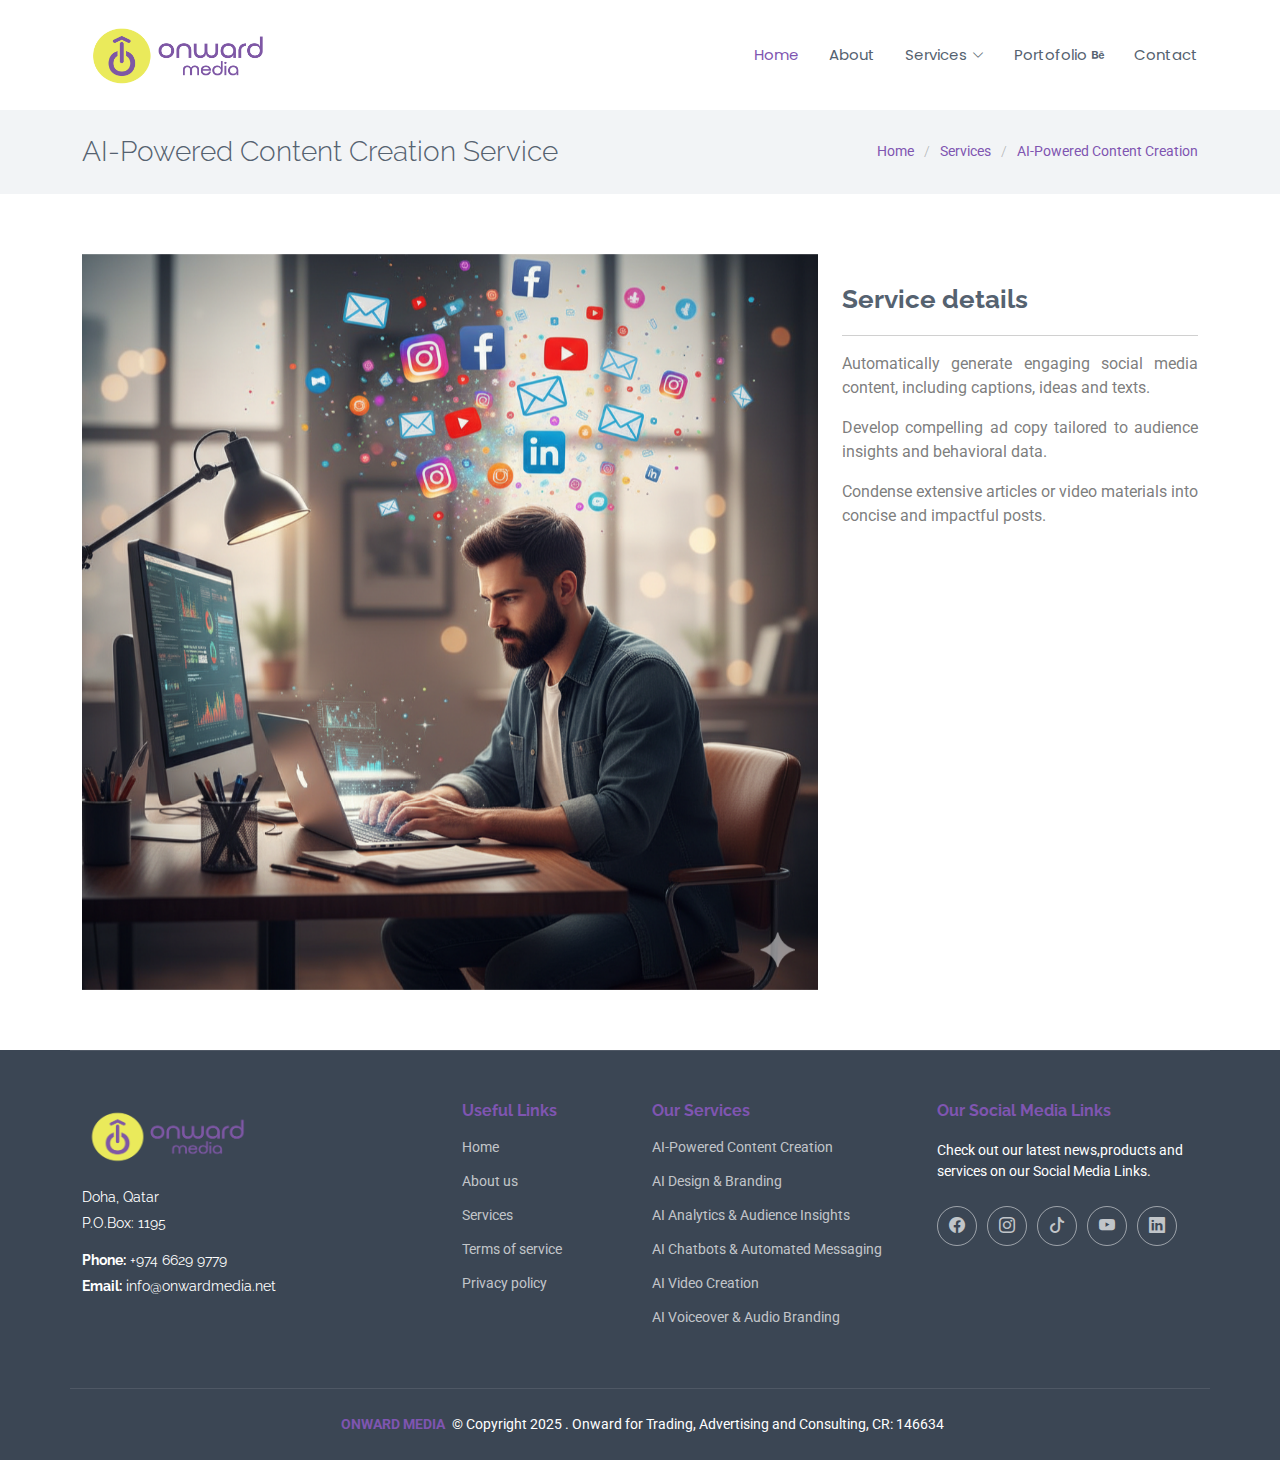
<file: AI-PoweredContentCreation.html>
<!DOCTYPE html>
<html lang="en">

<head>
  <meta charset="utf-8">
  <meta content="width=device-width, initial-scale=1.0" name="viewport">
  <title>ONWARD Media</title>
  <meta name="description" content="">
  <meta name="keywords" content="">

  <!-- Favicons -->
  <link href="assets/img/icon.png" type="image/png" rel="icon">

  <!-- Fonts -->
  <link href="https://fonts.googleapis.com" rel="preconnect">
  <link href="https://fonts.gstatic.com" rel="preconnect" crossorigin>
  <link href="https://fonts.googleapis.com/css2?family=Roboto:ital,wght@0,100;0,300;0,400;0,500;0,700;0,900;1,100;1,300;1,400;1,500;1,700;1,900&family=Poppins:ital,wght@0,100;0,200;0,300;0,400;0,500;0,600;0,700;0,800;0,900;1,100;1,200;1,300;1,400;1,500;1,600;1,700;1,800;1,900&family=Raleway:ital,wght@0,100;0,200;0,300;0,400;0,500;0,600;0,700;0,800;0,900;1,100;1,200;1,300;1,400;1,500;1,600;1,700;1,800;1,900&display=swap" rel="stylesheet">

  <!-- Vendor CSS Files -->
  <link href="assets/vendor/bootstrap/css/bootstrap.min.css" rel="stylesheet">
  <link href="assets/vendor/bootstrap-icons/bootstrap-icons.css" rel="stylesheet">
  <link href="assets/vendor/aos/aos.css" rel="stylesheet">
  <link href="assets/vendor/glightbox/css/glightbox.min.css" rel="stylesheet">
  <link href="assets/vendor/swiper/swiper-bundle.min.css" rel="stylesheet">

  <!-- Main CSS File -->
  <link href="assets/css/main.css" rel="stylesheet">

 
</head>

<body class="portfolio-details-page">

  <header id="header" class="header d-flex align-items-center sticky-top">
    <div class="container-fluid container-xl position-relative d-flex align-items-center">

      <a href="index.html" class="d-flex align-items-center me-auto">
        <!-- Uncomment the line below if you also wish to use an image logo -->
        <img src="assets/img/logo-.png" alt="" style=" width: 190px; height: 80px;"> 
        <h1 class="sitename " style="color: #7f55b1;"> </h1>
      </a>

      <nav id="navmenu" class="navmenu">
        <ul>
          <li><a href="index.html" class="active">Home</a></li>
          <li><a href="about.html">About</a></li>
          <li class="dropdown"><a href="services.html"><span>Services</span> <i class="bi bi-chevron-down toggle-dropdown"></i></a>
            <ul>
              <li><a href="AI-PoweredContentCreation.html">AI-Powered Content Creation</a></li>
              <li><a href="AI-Design.html">AI Design & Branding</a></li>
              <li><a href="AI-Analytics.html">AI Analytics & Audience Insights</a></li>
              <li><a href="AI-Chatbots.html">AI Chatbots & Automated Messaging</a></li>
              <li><a href="AI-Video.html">AI Video Creation</a></li>
              <li><a href="AI-Voiceover.html">AI Voiceover & Audio Branding</a></li>
              <li><a href="AI-Lab.html">AI Lab - The Smart Content Hub</a></li>
              <!--<li class="dropdown"><a href="#"><span>More Services</span> <i class="bi bi-chevron-down toggle-dropdown"></i></a>
                <ul>
                  <li><a href="#">More Service 1</a></li>
                  <li><a href="#">More Service 2</a></li>
                  <li><a href="#">More Service 3</a></li>
                  <li><a href="#">More Service 4</a></li>
                  <li><a href="#">More Service 5</a></li>
                </ul>
              </li>-->
            </ul>
          </li>
          <li><a href="https://www.behance.net/onwardmedia2">Portofolio <i class="bi bi-behance"></i> </a></li>
          <li><a href="contact.html">Contact</a></li>
        </ul>
        <i class="mobile-nav-toggle d-xl-none bi bi-list"></i>
      </nav>

    </div>
  </header>

  <main class="main">

    <!-- Page Title Start-->
    <div class="page-title light-background">
      <div class="container d-lg-flex justify-content-between align-items-center">
        <h1 class="mb-2 mb-lg-0">AI-Powered Content Creation Service</h1>
        <nav class="breadcrumbs">
          <ol>
            <li><a href="index.html">Home</a></li>
            <li><a href="services.html">Services</a></li>
            <li><a href="AI-PoweredContentCreation.html">AI-Powered Content Creation</a></li>
          </ol>
        </nav>
      </div>
    </div>
    <!-- Page Title End-->

    <!-- Service Details Start -->
    <section id="portfolio-details" class="portfolio-details section">

      <div class="container" data-aos="fade-up" data-aos-delay="100">

        <div class="row gy-4">

          <div class="col-lg-8">
            <div class="portfolio-details-slider swiper init-swiper">

              <script type="application/json" class="swiper-config">
                {
                  "loop": true,
                  "speed": 600,
                  "autoplay": {
                    "delay": 5000
                  },
                  "slidesPerView": "auto",
                  "pagination": {
                    "el": ".swiper-pagination",
                    "type": "bullets",
                    "clickable": true
                  }
                }
              </script>

              <div class="swiper-wrapper align-items-center">

                <div class="swiper-slide">
                  <img src="assets/img/Services/AI-Powered Content Creation Service/2.png" alt="">
                </div>

              <!--<div class="swiper-slide">
                  <img src="assets/img/Services/product-1.jpg" alt="">
                </div>

                <div class="swiper-slide">
                  <img src="assets/img/Services/branding-1.jpg" alt="">
                </div>

                <div class="swiper-slide">
                  <img src="assets/img/Services/books-1.jpg" alt="">
                </div>-->

              </div>
              <div class="swiper-pagination"></div>
            </div>
          </div>

          <div class="col-lg-4">
          <!--<div class="portfolio-info" data-aos="fade-up" data-aos-delay="200">
              <h3>Our Latest Project</h3>
              <ul>
                <li><strong>Services</strong>: AI-Powered Content Creation</li>
                <li><strong>Client</strong>: AUS Company</li>
                <li><strong>Project date</strong>: 01 March, 2025</li>
                <li><strong>Project URL</strong>: <a href="#">www.example.com</a></li>
              </ul>
            </div>-->
            
            <div class="portfolio-description" data-aos="fade-up" data-aos-delay="300">
              <h2>Service details</h2>
              <hr>
              <p style="text-align: justify;">
                Automatically generate engaging social media content, including captions, ideas and texts.
              </p>
              <p style="text-align: justify;">
                 Develop compelling ad copy tailored to audience insights and behavioral data.
              </p>
              <p style="text-align: justify;">
                 Condense extensive articles or video materials into concise and impactful posts.
              </p>
            </div>
          </div>

        </div>

      </div>

    </section>
    <!-- Service Details Start End -->

  </main>

  <footer id="footer" class="footer dark-background">

    <div class="container footer-top">
      <div class="row gy-4">
        <div class="col-lg-4 col-md-6 footer-about">
          <a href="index.html" class="d-flex align-items-center">
            <img src="assets/img/logo-.png" alt="" style=" width: 170px; height: 70px;"> 
            <h1 class="sitename " style="color: #7f55b1;"> </h1>
          </a>
          <div class="footer-contact pt-3">
            <p>Doha, Qatar</p>
            <p>P.O.Box: 1195</p>
            <p class="mt-3"><strong>Phone:</strong> <span>+974 6629 9779</span></p>
            <p><strong>Email:</strong> <span>info@onwardmedia.net</span></p>
          </div>
          
        </div>

        <div class="col-lg-2 col-md-3 footer-links">
          <h4 style="color: #7f55b1;">Useful Links</h4>
          <ul>
            <li><a href="index.html">Home</a></li>
            <li><a href="about.html">About us</a></li>
            <li><a href="services.html">Services</a></li>
            <li><a href="termsofuse.html">Terms of service</a></li>
            <li><a href="privacypolicy.html">Privacy policy</a></li>
          </ul>
        </div>

        <div class="col-lg-3 col-md-3 footer-links">
          <h4 style="color: #7f55b1;">Our Services</h4>
          <ul>
            <li><a href="AI-PoweredContentCreation.html">AI-Powered Content Creation</a></li>
              <li><a href="AI-Design.html">AI Design & Branding</a></li>
              <li><a href="AI-Analytics.html">AI Analytics & Audience Insights</a></li>
              <li><a href="AI-Chatbots.html">AI Chatbots & Automated Messaging</a></li>
              <li><a href="AI-Video.html">AI Video Creation</a></li>
              <li><a href="AI-Voiceover.html">AI Voiceover & Audio Branding</a></li>
          </ul>
        </div>

        <div class="col-lg-3 col-md-12 footer-newsletter">
          <h4 style="color: #7f55b1;">Our Social Media Links</h4>
          <p>Check out our latest news,products and services on our Social Media Links.</p>
          <div class="social-links d-flex mt-4">
          <!--<a href=""><i class="bi bi-twitter-x"></i></a>-->
            <a href="https://www.facebook.com/share/1G8Y1wQoL8/"><i class="bi bi-facebook"></i></a>
            <a href="https://www.instagram.com/onward_media2025?utm_source=qr&igsh=MXBzenB2a3ZvZDN6bQ=="><i class="bi bi-instagram"></i></a>
            <a href="https://www.tiktok.com/@onward.media?_r=1&_t=ZS-92PddE5EGYu"><i class="bi bi-tiktok"></i></a>
            <a href="https://youtube.com/@onwardmedia-y6w?si=lPlbxkQ-xnMhgbyn"><i class="bi bi-youtube"></i></a>
            <a href="https://www.linkedin.com/in/onward-media-233b9338b?utm_source=share&utm_campaign=share_via&utm_content=profile&utm_medium=ios_app"><i class="bi bi-linkedin"></i></a>
          </div>
        </div>

      </div>
    </div>

    <div class="container copyright text-center mt-4">
      <p><strong class="px-1 sitename" style="color: #7f55b1;">ONWARD MEDIA</strong> © <span>Copyright 2025</span>  <span>. Onward for Trading, Advertising and Consulting, CR: 146634</span></p>
    </div>

  </footer>

  <!-- Scroll Top -->
  <a href="#" id="scroll-top" class="scroll-top d-flex align-items-center justify-content-center"><i class="bi bi-arrow-up-short"></i></a>

  <!-- Preloader -->
  <div id="preloader"></div>

  <!-- Vendor JS Files -->
  <script src="assets/vendor/bootstrap/js/bootstrap.bundle.min.js"></script>
  <script src="assets/vendor/php-email-form/validate.js"></script>
  <script src="assets/vendor/aos/aos.js"></script>
  <script src="assets/vendor/glightbox/js/glightbox.min.js"></script>
  <script src="assets/vendor/imagesloaded/imagesloaded.pkgd.min.js"></script>
  <script src="assets/vendor/isotope-layout/isotope.pkgd.min.js"></script>
  <script src="assets/vendor/purecounter/purecounter_vanilla.js"></script>
  <script src="assets/vendor/waypoints/noframework.waypoints.js"></script>
  <script src="assets/vendor/swiper/swiper-bundle.min.js"></script>

  <!-- Main JS File -->
  <script src="assets/js/main.js"></script>

</body>

</html>
</file>
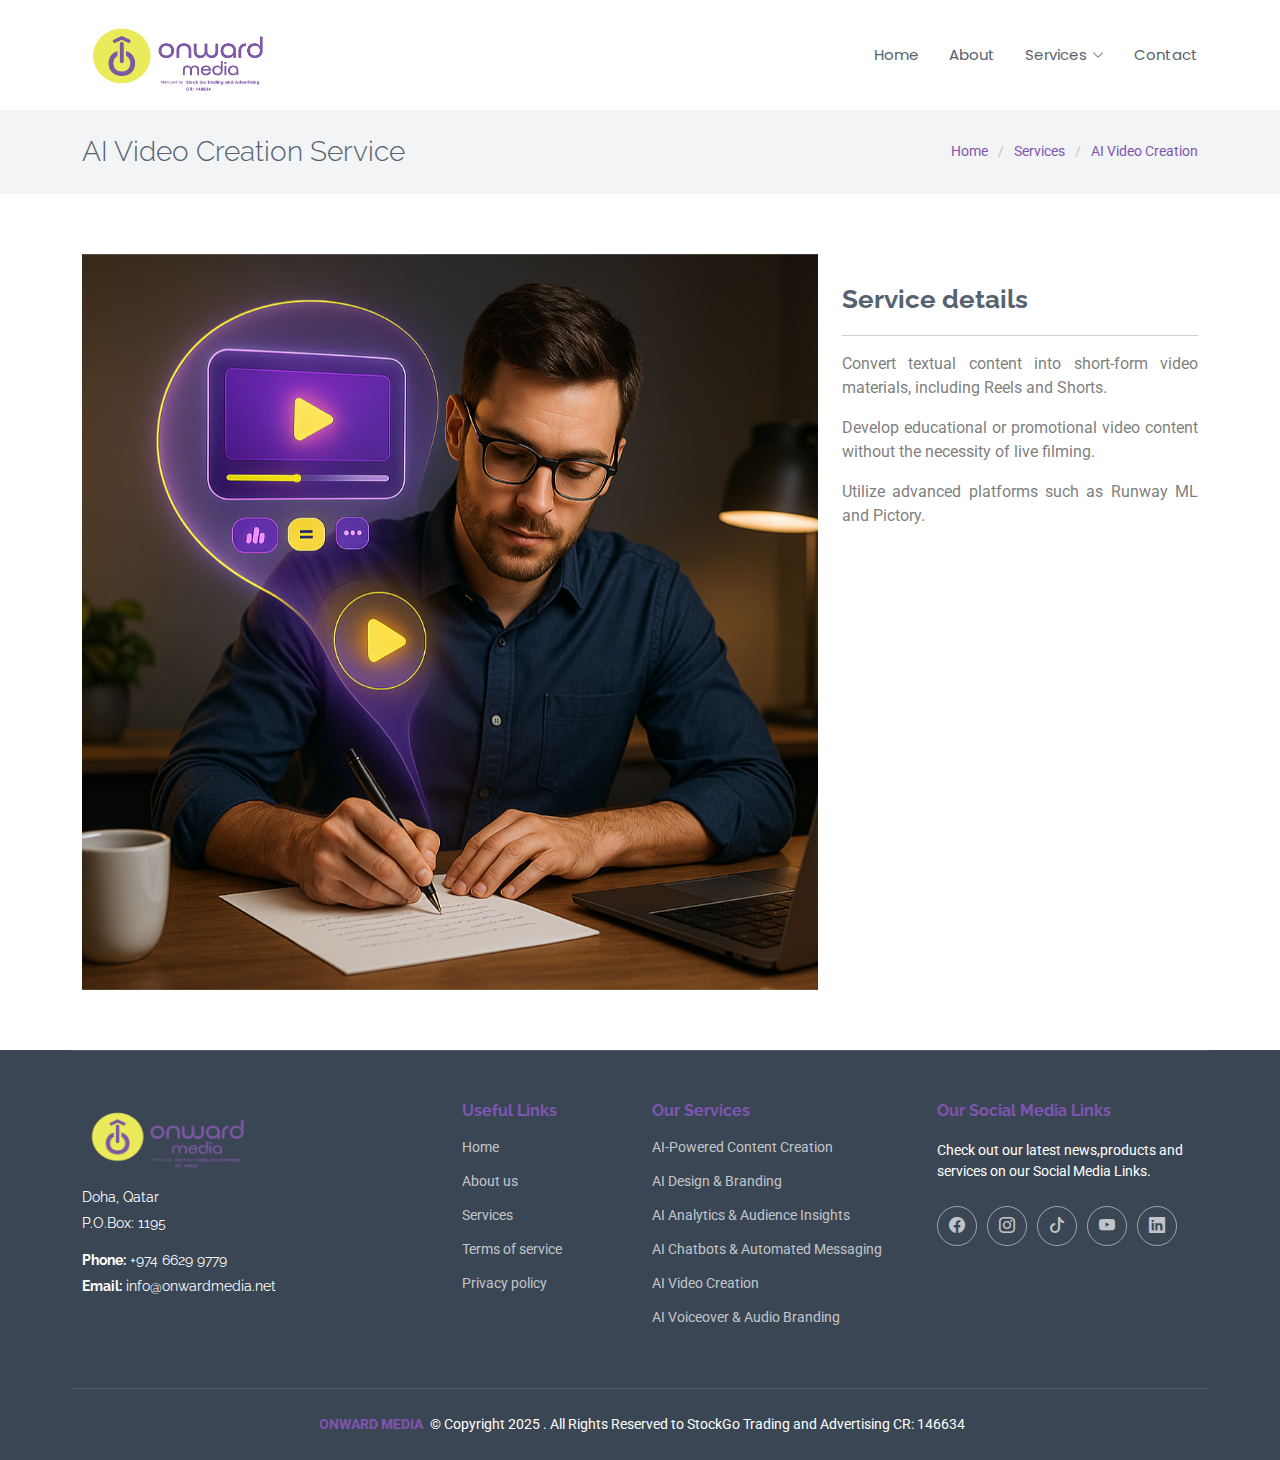
<file: AI-Video.html>
<!DOCTYPE html>
<html lang="en">

<head>
  <meta charset="utf-8">
  <meta content="width=device-width, initial-scale=1.0" name="viewport">
  <title>ONWARD Media</title>
  <meta name="description" content="">
  <meta name="keywords" content="">

  <!-- Favicons -->
  <link href="assets/img/icon.png" type="image/png" rel="icon">

  <!-- Fonts -->
  <link href="https://fonts.googleapis.com" rel="preconnect">
  <link href="https://fonts.gstatic.com" rel="preconnect" crossorigin>
  <link href="https://fonts.googleapis.com/css2?family=Roboto:ital,wght@0,100;0,300;0,400;0,500;0,700;0,900;1,100;1,300;1,400;1,500;1,700;1,900&family=Poppins:ital,wght@0,100;0,200;0,300;0,400;0,500;0,600;0,700;0,800;0,900;1,100;1,200;1,300;1,400;1,500;1,600;1,700;1,800;1,900&family=Raleway:ital,wght@0,100;0,200;0,300;0,400;0,500;0,600;0,700;0,800;0,900;1,100;1,200;1,300;1,400;1,500;1,600;1,700;1,800;1,900&display=swap" rel="stylesheet">

  <!-- Vendor CSS Files -->
  <link href="assets/vendor/bootstrap/css/bootstrap.min.css" rel="stylesheet">
  <link href="assets/vendor/bootstrap-icons/bootstrap-icons.css" rel="stylesheet">
  <link href="assets/vendor/aos/aos.css" rel="stylesheet">
  <link href="assets/vendor/glightbox/css/glightbox.min.css" rel="stylesheet">
  <link href="assets/vendor/swiper/swiper-bundle.min.css" rel="stylesheet">

  <!-- Main CSS File -->
  <link href="assets/css/main.css" rel="stylesheet">

 
</head>

<body class="portfolio-details-page">

  <header id="header" class="header d-flex align-items-center sticky-top">
    <div class="container-fluid container-xl position-relative d-flex align-items-center">

      <a href="index.html" class="d-flex align-items-center me-auto">
        <!-- Uncomment the line below if you also wish to use an image logo -->
        <img src="assets/img/logo.png" alt="" style=" width: 190px; height: 80px;"> 
        <h1 class="sitename " style="color: #7f55b1;"> </h1>
      </a>

      <nav id="navmenu" class="navmenu">
        <ul>
          <li><a href="index.html" >Home</a></li>
          <li><a href="about.html">About</a></li>
          <li class="dropdown"><a href="services.html"><span>Services</span> <i class="bi bi-chevron-down toggle-dropdown"></i></a>
            <ul>
              <li><a href="AI-PoweredContentCreation.html">AI-Powered Content Creation</a></li>
              <li><a href="AI-Design.html">AI Design & Branding</a></li>
              <li><a href="AI-Analytics.html">AI Analytics & Audience Insights</a></li>
              <li><a href="AI-Chatbots.html">AI Chatbots & Automated Messaging</a></li>
              <li><a href="AI-Video.html">AI Video Creation</a></li>
              <li><a href="AI-Voiceover.html">AI Voiceover & Audio Branding</a></li>
              <li><a href="AI-Lab.html">AI Lab - The Smart Content Hub</a></li>
              <!--<li class="dropdown"><a href="#"><span>More Services</span> <i class="bi bi-chevron-down toggle-dropdown"></i></a>
                <ul>
                  <li><a href="#">More Service 1</a></li>
                  <li><a href="#">More Service 2</a></li>
                  <li><a href="#">More Service 3</a></li>
                  <li><a href="#">More Service 4</a></li>
                  <li><a href="#">More Service 5</a></li>
                </ul>
              </li>-->
            </ul>
          </li>
          <li><a href="contact.html">Contact</a></li>
        </ul>
        <i class="mobile-nav-toggle d-xl-none bi bi-list"></i>
      </nav>

    </div>
  </header>

  <main class="main">

    <!-- Page Title Start-->
    <div class="page-title light-background">
      <div class="container d-lg-flex justify-content-between align-items-center">
        <h1 class="mb-2 mb-lg-0">AI Video Creation Service</h1>
        <nav class="breadcrumbs">
          <ol>
            <li><a href="index.html">Home</a></li>
            <li><a href="services.html">Services</a></li>
            <li><a href="AI-Video.html">AI Video Creation</a></li>
          </ol>
        </nav>
      </div>
    </div>
    <!-- Page Title End-->

    <!-- Service Details Start -->
    <section id="portfolio-details" class="portfolio-details section">

      <div class="container" data-aos="fade-up" data-aos-delay="100">

        <div class="row gy-4">

          <div class="col-lg-8">
            <div class="portfolio-details-slider swiper init-swiper">

              <script type="application/json" class="swiper-config">
                {
                  "loop": true,
                  "speed": 600,
                  "autoplay": {
                    "delay": 5000
                  },
                  "slidesPerView": "auto",
                  "pagination": {
                    "el": ".swiper-pagination",
                    "type": "bullets",
                    "clickable": true
                  }
                }
              </script>

              <div class="swiper-wrapper align-items-center">

                <div class="swiper-slide">
                  <img src="assets/img/Services/AI Video Creation/AI Video Creation.png" alt="">
                </div>

                <!--<div class="swiper-slide">
                  <img src="assets/img/Services/product-1.jpg" alt="">
                </div>

                <div class="swiper-slide">
                  <img src="assets/img/Services/branding-1.jpg" alt="">
                </div>

                <div class="swiper-slide">
                  <img src="assets/img/Services/books-1.jpg" alt="">
                </div>-->

              </div>
              <div class="swiper-pagination"></div>
            </div>
          </div>

          <div class="col-lg-4">
          <!--<div class="portfolio-info" data-aos="fade-up" data-aos-delay="200">
              <h3>Our Latest Project</h3>
              <ul>
                <li><strong>Services</strong>: AI Video Creation</li>
                <li><strong>Client</strong>: AUS Company</li>
                <li><strong>Project date</strong>: 01 March, 2025</li>
                <li><strong>Project URL</strong>: <a href="#">www.example.com</a></li>
              </ul>
            </div>-->
            
            <div class="portfolio-description" data-aos="fade-up" data-aos-delay="300">
              <h2>Service details</h2>
              <hr>
              <p style="text-align: justify;">
                Convert textual content into short-form video materials, including Reels and Shorts.
              </p>
              <p style="text-align: justify;">
                Develop educational or promotional video content without the necessity of live filming.
              </p>
              <p style="text-align: justify;">
                Utilize advanced platforms such as Runway ML and Pictory.
              </p>
            </div>
          </div>

        </div>

      </div>

    </section>
    <!-- Service Details Start End -->

  </main>

  <footer id="footer" class="footer dark-background">

    <div class="container footer-top">
      <div class="row gy-4">
        <div class="col-lg-4 col-md-6 footer-about">
          <a href="index.html" class="d-flex align-items-center">
            <img src="assets/img/logo.png" alt="" style=" width: 170px; height: 70px;"> 
            <h1 class="sitename " style="color: #7f55b1;"> </h1>
          </a>
          <div class="footer-contact pt-3">
            <p>Doha, Qatar</p>
            <p>P.O.Box: 1195</p>
            <p class="mt-3"><strong>Phone:</strong> <span>+974 6629 9779</span></p>
            <p><strong>Email:</strong> <span>info@onwardmedia.net</span></p>
          </div>
          
        </div>

        <div class="col-lg-2 col-md-3 footer-links">
          <h4 style="color: #7f55b1;">Useful Links</h4>
          <ul>
            <li><a href="index.html">Home</a></li>
            <li><a href="about.html">About us</a></li>
            <li><a href="services.html">Services</a></li>
            <li><a href="termsofuse.html">Terms of service</a></li>
            <li><a href="privacypolicy.html">Privacy policy</a></li>
          </ul>
        </div>

        <div class="col-lg-3 col-md-3 footer-links">
          <h4 style="color: #7f55b1;">Our Services</h4>
          <ul>
            <li><a href="AI-PoweredContentCreation.html">AI-Powered Content Creation</a></li>
              <li><a href="AI-Design.html">AI Design & Branding</a></li>
              <li><a href="AI-Analytics.html">AI Analytics & Audience Insights</a></li>
              <li><a href="AI-Chatbots.html">AI Chatbots & Automated Messaging</a></li>
              <li><a href="AI-Video.html">AI Video Creation</a></li>
              <li><a href="AI-Voiceover.html">AI Voiceover & Audio Branding</a></li>
          </ul>
        </div>

        <div class="col-lg-3 col-md-12 footer-newsletter">
          <h4 style="color: #7f55b1;">Our Social Media Links</h4>
          <p>Check out our latest news,products and services on our Social Media Links.</p>
          <div class="social-links d-flex mt-4">
          <!--<a href=""><i class="bi bi-twitter-x"></i></a>-->
            <a href="https://www.facebook.com/share/1G8Y1wQoL8/"><i class="bi bi-facebook"></i></a>
            <a href="https://www.instagram.com/onward_media2025?utm_source=qr&igsh=MXBzenB2a3ZvZDN6bQ=="><i class="bi bi-instagram"></i></a>
            <a href="https://www.tiktok.com/@onward.media?_r=1&_t=ZS-92PddE5EGYu"><i class="bi bi-tiktok"></i></a>
            <a href="https://youtube.com/@onwardmedia-y6w?si=lPlbxkQ-xnMhgbyn"><i class="bi bi-youtube"></i></a>
            <a href="https://www.linkedin.com/in/onward-media-233b9338b?utm_source=share&utm_campaign=share_via&utm_content=profile&utm_medium=ios_app"><i class="bi bi-linkedin"></i></a>
          </div>
        </div>

      </div>
    </div>

    <div class="container copyright text-center mt-4">
      <p><strong class="px-1 sitename" style="color: #7f55b1;">ONWARD MEDIA</strong> © <span>Copyright 2025</span>  <span>. All Rights Reserved to StockGo Trading and Advertising CR: 146634</span></p>
    </div>

  </footer>

  <!-- Scroll Top -->
  <a href="#" id="scroll-top" class="scroll-top d-flex align-items-center justify-content-center"><i class="bi bi-arrow-up-short"></i></a>

  <!-- Preloader -->
  <div id="preloader"></div>

  <!-- Vendor JS Files -->
  <script src="assets/vendor/bootstrap/js/bootstrap.bundle.min.js"></script>
  <script src="assets/vendor/php-email-form/validate.js"></script>
  <script src="assets/vendor/aos/aos.js"></script>
  <script src="assets/vendor/glightbox/js/glightbox.min.js"></script>
  <script src="assets/vendor/imagesloaded/imagesloaded.pkgd.min.js"></script>
  <script src="assets/vendor/isotope-layout/isotope.pkgd.min.js"></script>
  <script src="assets/vendor/purecounter/purecounter_vanilla.js"></script>
  <script src="assets/vendor/waypoints/noframework.waypoints.js"></script>
  <script src="assets/vendor/swiper/swiper-bundle.min.js"></script>

  <!-- Main JS File -->
  <script src="assets/js/main.js"></script>

</body>

</html>
</file>
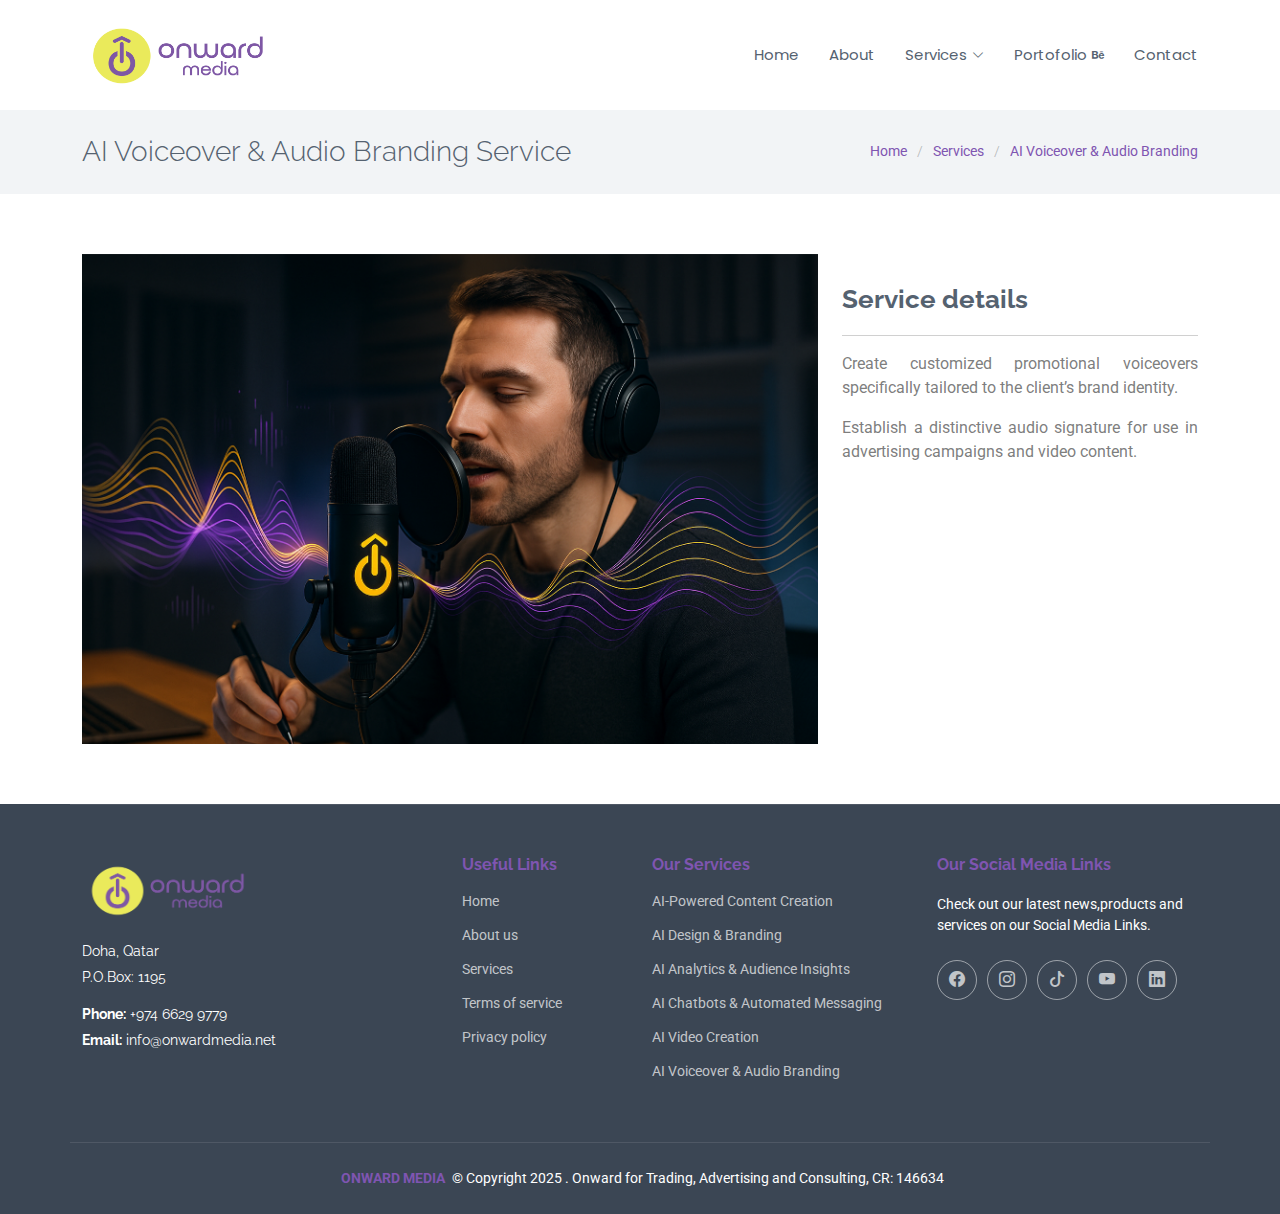
<file: AI-Voiceover.html>
<!DOCTYPE html>
<html lang="en">

<head>
  <meta charset="utf-8">
  <meta content="width=device-width, initial-scale=1.0" name="viewport">
  <title>ONWARD Media</title>
  <meta name="description" content="">
  <meta name="keywords" content="">

  <!-- Favicons -->
  <link href="assets/img/icon.png" type="image/png" rel="icon">

  <!-- Fonts -->
  <link href="https://fonts.googleapis.com" rel="preconnect">
  <link href="https://fonts.gstatic.com" rel="preconnect" crossorigin>
  <link href="https://fonts.googleapis.com/css2?family=Roboto:ital,wght@0,100;0,300;0,400;0,500;0,700;0,900;1,100;1,300;1,400;1,500;1,700;1,900&family=Poppins:ital,wght@0,100;0,200;0,300;0,400;0,500;0,600;0,700;0,800;0,900;1,100;1,200;1,300;1,400;1,500;1,600;1,700;1,800;1,900&family=Raleway:ital,wght@0,100;0,200;0,300;0,400;0,500;0,600;0,700;0,800;0,900;1,100;1,200;1,300;1,400;1,500;1,600;1,700;1,800;1,900&display=swap" rel="stylesheet">

  <!-- Vendor CSS Files -->
  <link href="assets/vendor/bootstrap/css/bootstrap.min.css" rel="stylesheet">
  <link href="assets/vendor/bootstrap-icons/bootstrap-icons.css" rel="stylesheet">
  <link href="assets/vendor/aos/aos.css" rel="stylesheet">
  <link href="assets/vendor/glightbox/css/glightbox.min.css" rel="stylesheet">
  <link href="assets/vendor/swiper/swiper-bundle.min.css" rel="stylesheet">

  <!-- Main CSS File -->
  <link href="assets/css/main.css" rel="stylesheet">

 
</head>

<body class="portfolio-details-page">

  <header id="header" class="header d-flex align-items-center sticky-top">
    <div class="container-fluid container-xl position-relative d-flex align-items-center">

      <a href="index.html" class="d-flex align-items-center me-auto">
        <!-- Uncomment the line below if you also wish to use an image logo -->
        <img src="assets/img/logo-.png" alt="" style=" width: 190px; height: 80px;"> 
        <h1 class="sitename " style="color: #7f55b1;"> </h1>
      </a>

      <nav id="navmenu" class="navmenu">
        <ul>
          <li><a href="index.html" >Home</a></li>
          <li><a href="about.html">About</a></li>
          <li class="dropdown"><a href="services.html"><span>Services</span> <i class="bi bi-chevron-down toggle-dropdown"></i></a>
            <ul>
              <li><a href="AI-PoweredContentCreation.html">AI-Powered Content Creation</a></li>
              <li><a href="AI-Design.html">AI Design & Branding</a></li>
              <li><a href="AI-Analytics.html">AI Analytics & Audience Insights</a></li>
              <li><a href="AI-Chatbots.html">AI Chatbots & Automated Messaging</a></li>
              <li><a href="AI-Video.html">AI Video Creation</a></li>
              <li><a href="AI-Voiceover.html">AI Voiceover & Audio Branding</a></li>
              <li><a href="AI-Lab.html">AI Lab - The Smart Content Hub</a></li>
              <!--<li class="dropdown"><a href="#"><span>More Services</span> <i class="bi bi-chevron-down toggle-dropdown"></i></a>
                <ul>
                  <li><a href="#">More Service 1</a></li>
                  <li><a href="#">More Service 2</a></li>
                  <li><a href="#">More Service 3</a></li>
                  <li><a href="#">More Service 4</a></li>
                  <li><a href="#">More Service 5</a></li>
                </ul>
              </li>-->
            </ul>
          </li>
          <li><a href="https://www.behance.net/onwardmedia2">Portofolio <i class="bi bi-behance"></i> </a></li>
          <li><a href="contact.html">Contact</a></li>
        </ul>
        <i class="mobile-nav-toggle d-xl-none bi bi-list"></i>
      </nav>

     

    </div>
  </header>

  <main class="main">

    <!-- Page Title Start-->
    <div class="page-title light-background">
      <div class="container d-lg-flex justify-content-between align-items-center">
        <h1 class="mb-2 mb-lg-0">AI Voiceover & Audio Branding Service</h1>
        <nav class="breadcrumbs">
          <ol>
            <li><a href="index.html">Home</a></li>
            <li><a href="services.html">Services</a></li>
            <li><a href="AI-Voiceover.html">AI Voiceover & Audio Branding</a></li>
          </ol>
        </nav>
      </div>
    </div>
    <!-- Page Title End-->

    <!-- Service Details Start -->
    <section id="portfolio-details" class="portfolio-details section">

      <div class="container" data-aos="fade-up" data-aos-delay="100">

        <div class="row gy-4">

          <div class="col-lg-8">
            <div class="portfolio-details-slider swiper init-swiper">

              <script type="application/json" class="swiper-config">
                {
                  "loop": true,
                  "speed": 600,
                  "autoplay": {
                    "delay": 5000
                  },
                  "slidesPerView": "auto",
                  "pagination": {
                    "el": ".swiper-pagination",
                    "type": "bullets",
                    "clickable": true
                  }
                }
              </script>

              <div class="swiper-wrapper align-items-center">

                <div class="swiper-slide">
                  <img src="assets/img/Services/AI Voiceover & Audio Branding/3.png" alt="">
                </div>

              <!--<div class="swiper-slide">
                  <img src="assets/img/Services/product-1.jpg" alt="">
                </div>

                <div class="swiper-slide">
                  <img src="assets/img/Services/branding-1.jpg" alt="">
                </div>

                <div class="swiper-slide">
                  <img src="assets/img/Services/books-1.jpg" alt="">
                </div>-->

              </div>
              <div class="swiper-pagination"></div>
            </div>
          </div>

          <div class="col-lg-4">
          <!--<div class="portfolio-info" data-aos="fade-up" data-aos-delay="200">
              <h3>Our Latest Project</h3>
              <ul>
                <li><strong>Services</strong>: AI Voiceover & Audio Branding</li>
                <li><strong>Client</strong>: AUS Company</li>
                <li><strong>Project date</strong>: 01 March, 2025</li>
                <li><strong>Project URL</strong>: <a href="#">www.example.com</a></li>
              </ul>
            </div>-->
            
            <div class="portfolio-description" data-aos="fade-up" data-aos-delay="300">
              <h2>Service details</h2>
              <hr>
              <p style="text-align: justify;">
                Create customized promotional voiceovers specifically tailored to the client’s brand identity.
              </p>
              <p style="text-align: justify;">
                Establish a distinctive audio signature for use in advertising campaigns and video content.
              </p>
              
            </div>
          </div>

        </div>

      </div>

    </section>
    <!-- Service Details Start End -->

  </main>

  <footer id="footer" class="footer dark-background">

    <div class="container footer-top">
      <div class="row gy-4">
        <div class="col-lg-4 col-md-6 footer-about">
          <a href="index.html" class="d-flex align-items-center">
            <img src="assets/img/logo-.png" alt="" style=" width: 170px; height: 70px;"> 
            <h1 class="sitename " style="color: #7f55b1;"> </h1>
          </a>
          <div class="footer-contact pt-3">
            <p>Doha, Qatar</p>
            <p>P.O.Box: 1195</p>
            <p class="mt-3"><strong>Phone:</strong> <span>+974 6629 9779</span></p>
            <p><strong>Email:</strong> <span>info@onwardmedia.net</span></p>
          </div>
          
        </div>

        <div class="col-lg-2 col-md-3 footer-links">
          <h4 style="color: #7f55b1;">Useful Links</h4>
          <ul>
            <li><a href="index.html">Home</a></li>
            <li><a href="about.html">About us</a></li>
            <li><a href="services.html">Services</a></li>
            <li><a href="termsofuse.html">Terms of service</a></li>
            <li><a href="privacypolicy.html">Privacy policy</a></li>
          </ul>
        </div>

        <div class="col-lg-3 col-md-3 footer-links">
          <h4 style="color: #7f55b1;">Our Services</h4>
          <ul>
            <li><a href="AI-PoweredContentCreation.html">AI-Powered Content Creation</a></li>
              <li><a href="AI-Design.html">AI Design & Branding</a></li>
              <li><a href="AI-Analytics.html">AI Analytics & Audience Insights</a></li>
              <li><a href="AI-Chatbots.html">AI Chatbots & Automated Messaging</a></li>
              <li><a href="AI-Video.html">AI Video Creation</a></li>
              <li><a href="AI-Voiceover.html">AI Voiceover & Audio Branding</a></li>
          </ul>
        </div>

        <div class="col-lg-3 col-md-12 footer-newsletter">
          <h4 style="color: #7f55b1;">Our Social Media Links</h4>
          <p>Check out our latest news,products and services on our Social Media Links.</p>
          <div class="social-links d-flex mt-4">
          <!--<a href=""><i class="bi bi-twitter-x"></i></a>-->
            <a href="https://www.facebook.com/share/1G8Y1wQoL8/"><i class="bi bi-facebook"></i></a>
            <a href="https://www.instagram.com/onward_media2025?utm_source=qr&igsh=MXBzenB2a3ZvZDN6bQ=="><i class="bi bi-instagram"></i></a>
            <a href="https://www.tiktok.com/@onward.media?_r=1&_t=ZS-92PddE5EGYu"><i class="bi bi-tiktok"></i></a>
            <a href="https://youtube.com/@onwardmedia-y6w?si=lPlbxkQ-xnMhgbyn"><i class="bi bi-youtube"></i></a>
            <a href="https://www.linkedin.com/in/onward-media-233b9338b?utm_source=share&utm_campaign=share_via&utm_content=profile&utm_medium=ios_app"><i class="bi bi-linkedin"></i></a>
          </div>
        </div>

      </div>
    </div>

    <div class="container copyright text-center mt-4">
      <p><strong class="px-1 sitename" style="color: #7f55b1;">ONWARD MEDIA</strong> © <span>Copyright 2025</span>  <span>. Onward for Trading, Advertising and Consulting, CR: 146634</span></p>
    </div>

  </footer>

  <!-- Scroll Top -->
  <a href="#" id="scroll-top" class="scroll-top d-flex align-items-center justify-content-center"><i class="bi bi-arrow-up-short"></i></a>

  <!-- Preloader -->
  <div id="preloader"></div>

  <!-- Vendor JS Files -->
  <script src="assets/vendor/bootstrap/js/bootstrap.bundle.min.js"></script>
  <script src="assets/vendor/php-email-form/validate.js"></script>
  <script src="assets/vendor/aos/aos.js"></script>
  <script src="assets/vendor/glightbox/js/glightbox.min.js"></script>
  <script src="assets/vendor/imagesloaded/imagesloaded.pkgd.min.js"></script>
  <script src="assets/vendor/isotope-layout/isotope.pkgd.min.js"></script>
  <script src="assets/vendor/purecounter/purecounter_vanilla.js"></script>
  <script src="assets/vendor/waypoints/noframework.waypoints.js"></script>
  <script src="assets/vendor/swiper/swiper-bundle.min.js"></script>

  <!-- Main JS File -->
  <script src="assets/js/main.js"></script>

</body>

</html>
</file>
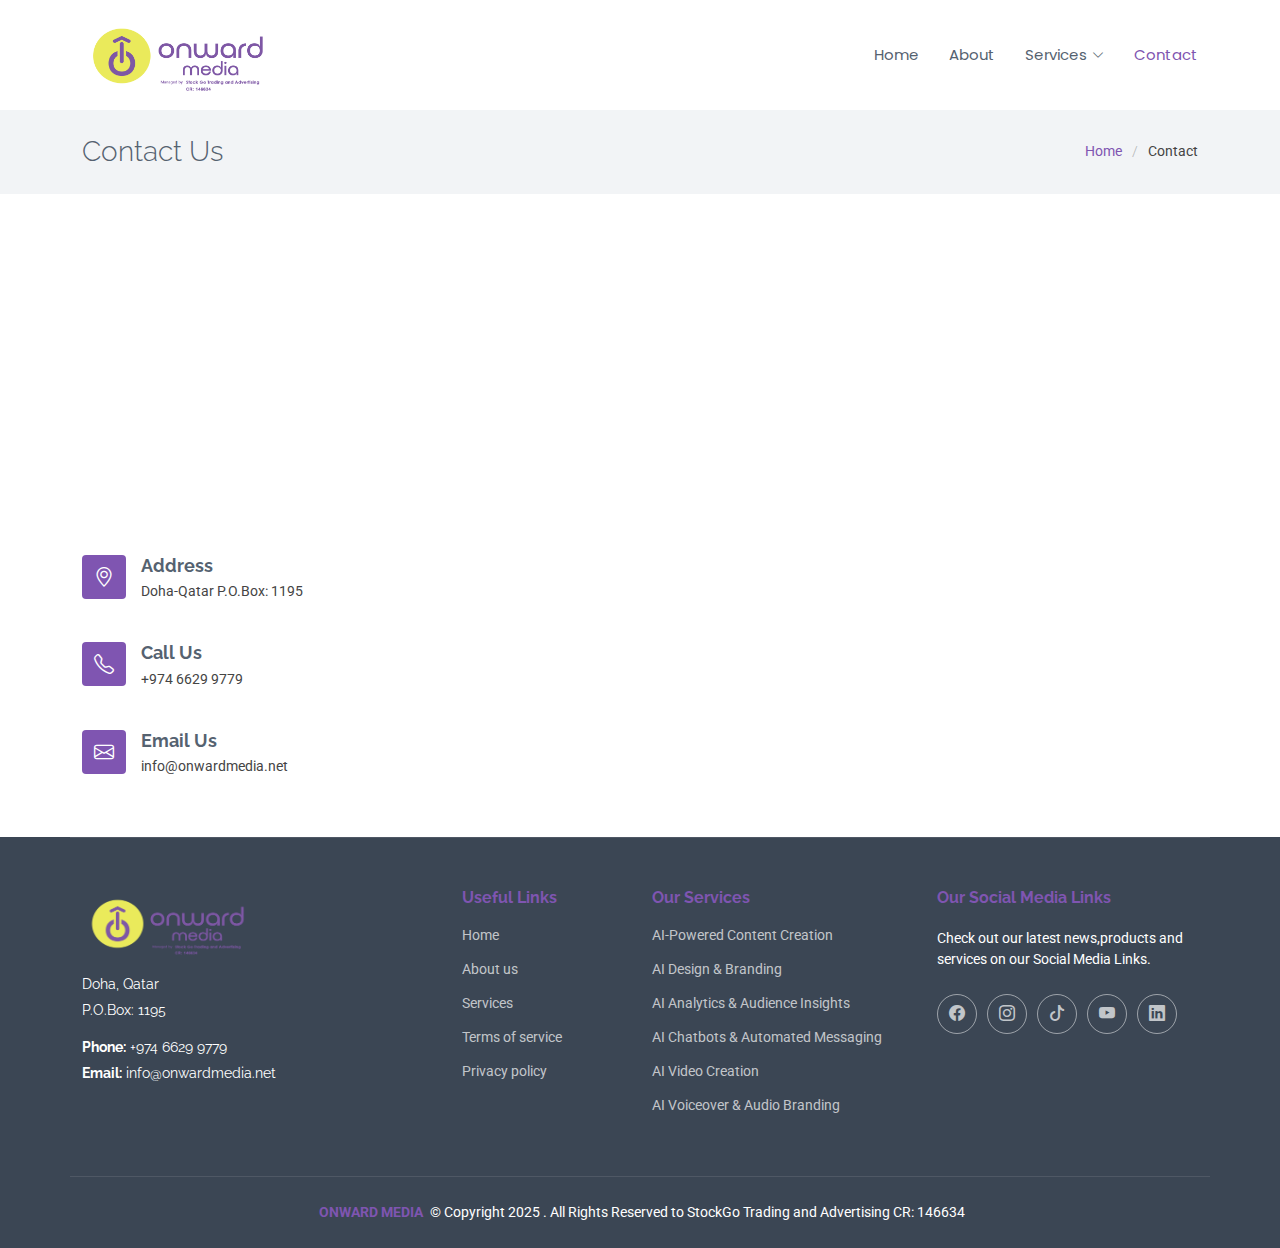
<file: contact.html>
<!DOCTYPE html>
<html lang="en">

<head>
  <meta charset="utf-8">
  <meta content="width=device-width, initial-scale=1.0" name="viewport">
  <title>ONWARD Media</title>
  <meta name="description" content="">
  <meta name="keywords" content="">

  <!-- Favicons -->
  <link href="assets/img/icon.png" type="image/png" rel="icon">

  <!-- Fonts -->
  <link href="https://fonts.googleapis.com" rel="preconnect">
  <link href="https://fonts.gstatic.com" rel="preconnect" crossorigin>
  <link href="https://fonts.googleapis.com/css2?family=Roboto:ital,wght@0,100;0,300;0,400;0,500;0,700;0,900;1,100;1,300;1,400;1,500;1,700;1,900&family=Poppins:ital,wght@0,100;0,200;0,300;0,400;0,500;0,600;0,700;0,800;0,900;1,100;1,200;1,300;1,400;1,500;1,600;1,700;1,800;1,900&family=Raleway:ital,wght@0,100;0,200;0,300;0,400;0,500;0,600;0,700;0,800;0,900;1,100;1,200;1,300;1,400;1,500;1,600;1,700;1,800;1,900&display=swap" rel="stylesheet">

  <!-- Vendor CSS Files -->
  <link href="assets/vendor/bootstrap/css/bootstrap.min.css" rel="stylesheet">
  <link href="assets/vendor/bootstrap-icons/bootstrap-icons.css" rel="stylesheet">
  <link href="assets/vendor/aos/aos.css" rel="stylesheet">
  <link href="assets/vendor/glightbox/css/glightbox.min.css" rel="stylesheet">
  <link href="assets/vendor/swiper/swiper-bundle.min.css" rel="stylesheet">

  <!-- Main CSS File -->
  <link href="assets/css/main.css" rel="stylesheet">

  
</head>

<body class="contact-page">

  <header id="header" class="header d-flex align-items-center sticky-top">
    <div class="container-fluid container-xl position-relative d-flex align-items-center">

      <a href="index.html" class="d-flex align-items-center me-auto">
        <!-- Uncomment the line below if you also wish to use an image logo -->
        <img src="assets/img/logo.png" alt="" style=" width: 190px; height: 80px;"> 
        <h1 class="sitename " style="color: #7f55b1;"> </h1>
      </a>

      <nav id="navmenu" class="navmenu">
        <ul>
          <li><a href="index.html" >Home</a></li>
          <li><a href="about.html">About</a></li>
          <li class="dropdown"><a href="services.html"><span>Services</span> <i class="bi bi-chevron-down toggle-dropdown"></i></a>
            <ul>
              <li><a href="AI-PoweredContentCreation.html">AI-Powered Content Creation</a></li>
              <li><a href="AI-Design.html">AI Design & Branding</a></li>
              <li><a href="AI-Analytics.html">AI Analytics & Audience Insights</a></li>
              <li><a href="AI-Chatbots.html">AI Chatbots & Automated Messaging</a></li>
              <li><a href="AI-Video.html">AI Video Creation</a></li>
              <li><a href="AI-Voiceover.html">AI Voiceover & Audio Branding</a></li>
              <li><a href="AI-Lab.html">AI Lab - The Smart Content Hub</a></li>
              <!--<li class="dropdown"><a href="#"><span>More Services</span> <i class="bi bi-chevron-down toggle-dropdown"></i></a>
                <ul>
                  <li><a href="#">More Service 1</a></li>
                  <li><a href="#">More Service 2</a></li>
                  <li><a href="#">More Service 3</a></li>
                  <li><a href="#">More Service 4</a></li>
                  <li><a href="#">More Service 5</a></li>
                </ul>
              </li>-->
            </ul>
          </li>
          <li><a href="contact.html" class="active">Contact</a></li>
        </ul>
        <i class="mobile-nav-toggle d-xl-none bi bi-list"></i>
      </nav>

    </div>
  </header>

  <main class="main">

    <!-- Page Title Start -->
    <div class="page-title light-background">
      <div class="container d-lg-flex justify-content-between align-items-center">
        <h1 class="mb-2 mb-lg-0">Contact Us</h1>
        <nav class="breadcrumbs">
          <ol>
            <li><a href="index.html">Home</a></li>
            <li class="current">Contact</li>
          </ol>
        </nav>
      </div>
    </div>
    <!-- End Page Title End-->

    <!-- Contact Section Start-->
    <section id="contact" class="contact section">

      <div class="container" data-aos="fade-up" data-aos-delay="100">

        <!-- Google Maps Start-->
        <div class="mb-4" data-aos="fade-up" data-aos-delay="200">
          <iframe style="border:0; width: 100%; height: 270px;" src="https://www.google.com/maps/embed?pb=!1m18!1m12!1m3!1d230886.62907395157!2d51.347185399172275!3d25.283917557733783!2m3!1f0!2f0!3f0!3m2!1i1024!2i768!4f13.1!3m3!1m2!1s0x3e45c534ffdce87f%3A0x44d9319f78cfd4b1!2sDoha%2C%20Qatar!5e0!3m2!1sen!2seg!4v1753904479760!5m2!1sen!2seg" frameborder="0" allowfullscreen="" loading="lazy" referrerpolicy="no-referrer-when-downgrade"></iframe>
        </div>
        <!-- Google Maps End-->

        <div class="row gy-4">

          <div class="col-lg-4">

            <!-- Address Info Start -->
            <div class="info-item d-flex" data-aos="fade-up" data-aos-delay="300">
              <i class="bi bi-geo-alt flex-shrink-0"></i>
              <div>
                <h3>Address</h3>
                <p>Doha-Qatar P.O.Box: 1195</p>
              </div>
            </div>
            <!-- Address Info End -->

            <!-- Call Us Info Start -->
            <div class="info-item d-flex" data-aos="fade-up" data-aos-delay="400">
              <i class="bi bi-telephone flex-shrink-0"></i>
              <div>
                <h3>Call Us</h3>
                <p>+974 6629 9779</p>
              </div>
            </div>
            <!-- Call Us Info End -->

            <!-- Email Us Info Start -->
            <div class="info-item d-flex" data-aos="fade-up" data-aos-delay="500">
              <i class="bi bi-envelope flex-shrink-0"></i>
              <div>
                <h3>Email Us</h3>
                <p>info@onwardmedia.net</p>
              </div>
            </div>
            <!-- Email Us Info End -->

          </div>

          <div class="col-lg-8">
            
          </div><!-- End Contact Form -->

        </div>

      </div>

    </section>
    <!-- Contact Section End-->

  </main>

  <footer id="footer" class="footer dark-background">

    <div class="container footer-top">
      <div class="row gy-4">
        <div class="col-lg-4 col-md-6 footer-about">
          <a href="index.html" class="d-flex align-items-center">
            <img src="assets/img/logo.png" alt="" style=" width: 170px; height: 70px;"> 
            <h1 class="sitename " style="color: #7f55b1;"> </h1>
          </a>
          <div class="footer-contact pt-3">
            <p>Doha, Qatar</p>
            <p>P.O.Box: 1195</p>
            <p class="mt-3"><strong>Phone:</strong> <span>+974 6629 9779</span></p>
            <p><strong>Email:</strong> <span>info@onwardmedia.net</span></p>
          </div>
          
        </div>

        <div class="col-lg-2 col-md-3 footer-links">
          <h4 style="color: #7f55b1;">Useful Links</h4>
          <ul>
            <li><a href="index.html">Home</a></li>
            <li><a href="about.html">About us</a></li>
            <li><a href="services.html">Services</a></li>
            <li><a href="termsofuse.html">Terms of service</a></li>
            <li><a href="privacypolicy.html">Privacy policy</a></li>
          </ul>
        </div>

        <div class="col-lg-3 col-md-3 footer-links">
          <h4 style="color: #7f55b1;">Our Services</h4>
          <ul>
            <li><a href="AI-PoweredContentCreation.html">AI-Powered Content Creation</a></li>
              <li><a href="AI-Design.html">AI Design & Branding</a></li>
              <li><a href="AI-Analytics.html">AI Analytics & Audience Insights</a></li>
              <li><a href="AI-Chatbots.html">AI Chatbots & Automated Messaging</a></li>
              <li><a href="AI-Video.html">AI Video Creation</a></li>
              <li><a href="AI-Voiceover.html">AI Voiceover & Audio Branding</a></li>
          </ul>
        </div>

        <div class="col-lg-3 col-md-12 footer-newsletter">
          <h4 style="color: #7f55b1;">Our Social Media Links</h4>
          <p>Check out our latest news,products and services on our Social Media Links.</p>
          <div class="social-links d-flex mt-4">
          <!--<a href=""><i class="bi bi-twitter-x"></i></a>-->
            <a href="https://www.facebook.com/share/1G8Y1wQoL8/"><i class="bi bi-facebook"></i></a>
            <a href="https://www.instagram.com/onward_media2025?utm_source=qr&igsh=MXBzenB2a3ZvZDN6bQ=="><i class="bi bi-instagram"></i></a>
            <a href="https://www.tiktok.com/@onward.media?_r=1&_t=ZS-92PddE5EGYu"><i class="bi bi-tiktok"></i></a>
            <a href="https://youtube.com/@onwardmedia-y6w?si=lPlbxkQ-xnMhgbyn"><i class="bi bi-youtube"></i></a>
            <a href="https://www.linkedin.com/in/onward-media-233b9338b?utm_source=share&utm_campaign=share_via&utm_content=profile&utm_medium=ios_app"><i class="bi bi-linkedin"></i></a>
          </div>
        </div>

      </div>
    </div>

    <div class="container copyright text-center mt-4">
      <p><strong class="px-1 sitename" style="color: #7f55b1;">ONWARD MEDIA</strong> © <span>Copyright 2025</span>  <span>. All Rights Reserved to StockGo Trading and Advertising CR: 146634</span></p>
    </div>

  </footer>

  <!-- Scroll Top -->
  <a href="#" id="scroll-top" class="scroll-top d-flex align-items-center justify-content-center"><i class="bi bi-arrow-up-short"></i></a>

  <!-- Preloader -->
  <div id="preloader"></div>

  <!-- Vendor JS Files -->
  <script src="assets/vendor/bootstrap/js/bootstrap.bundle.min.js"></script>
  <script src="assets/vendor/php-email-form/validate.js"></script>
  <script src="assets/vendor/aos/aos.js"></script>
  <script src="assets/vendor/glightbox/js/glightbox.min.js"></script>
  <script src="assets/vendor/imagesloaded/imagesloaded.pkgd.min.js"></script>
  <script src="assets/vendor/isotope-layout/isotope.pkgd.min.js"></script>
  <script src="assets/vendor/purecounter/purecounter_vanilla.js"></script>
  <script src="assets/vendor/waypoints/noframework.waypoints.js"></script>
  <script src="assets/vendor/swiper/swiper-bundle.min.js"></script>

  <!-- Main JS File -->
  <script src="assets/js/main.js"></script>

</body>

</html>
</file>
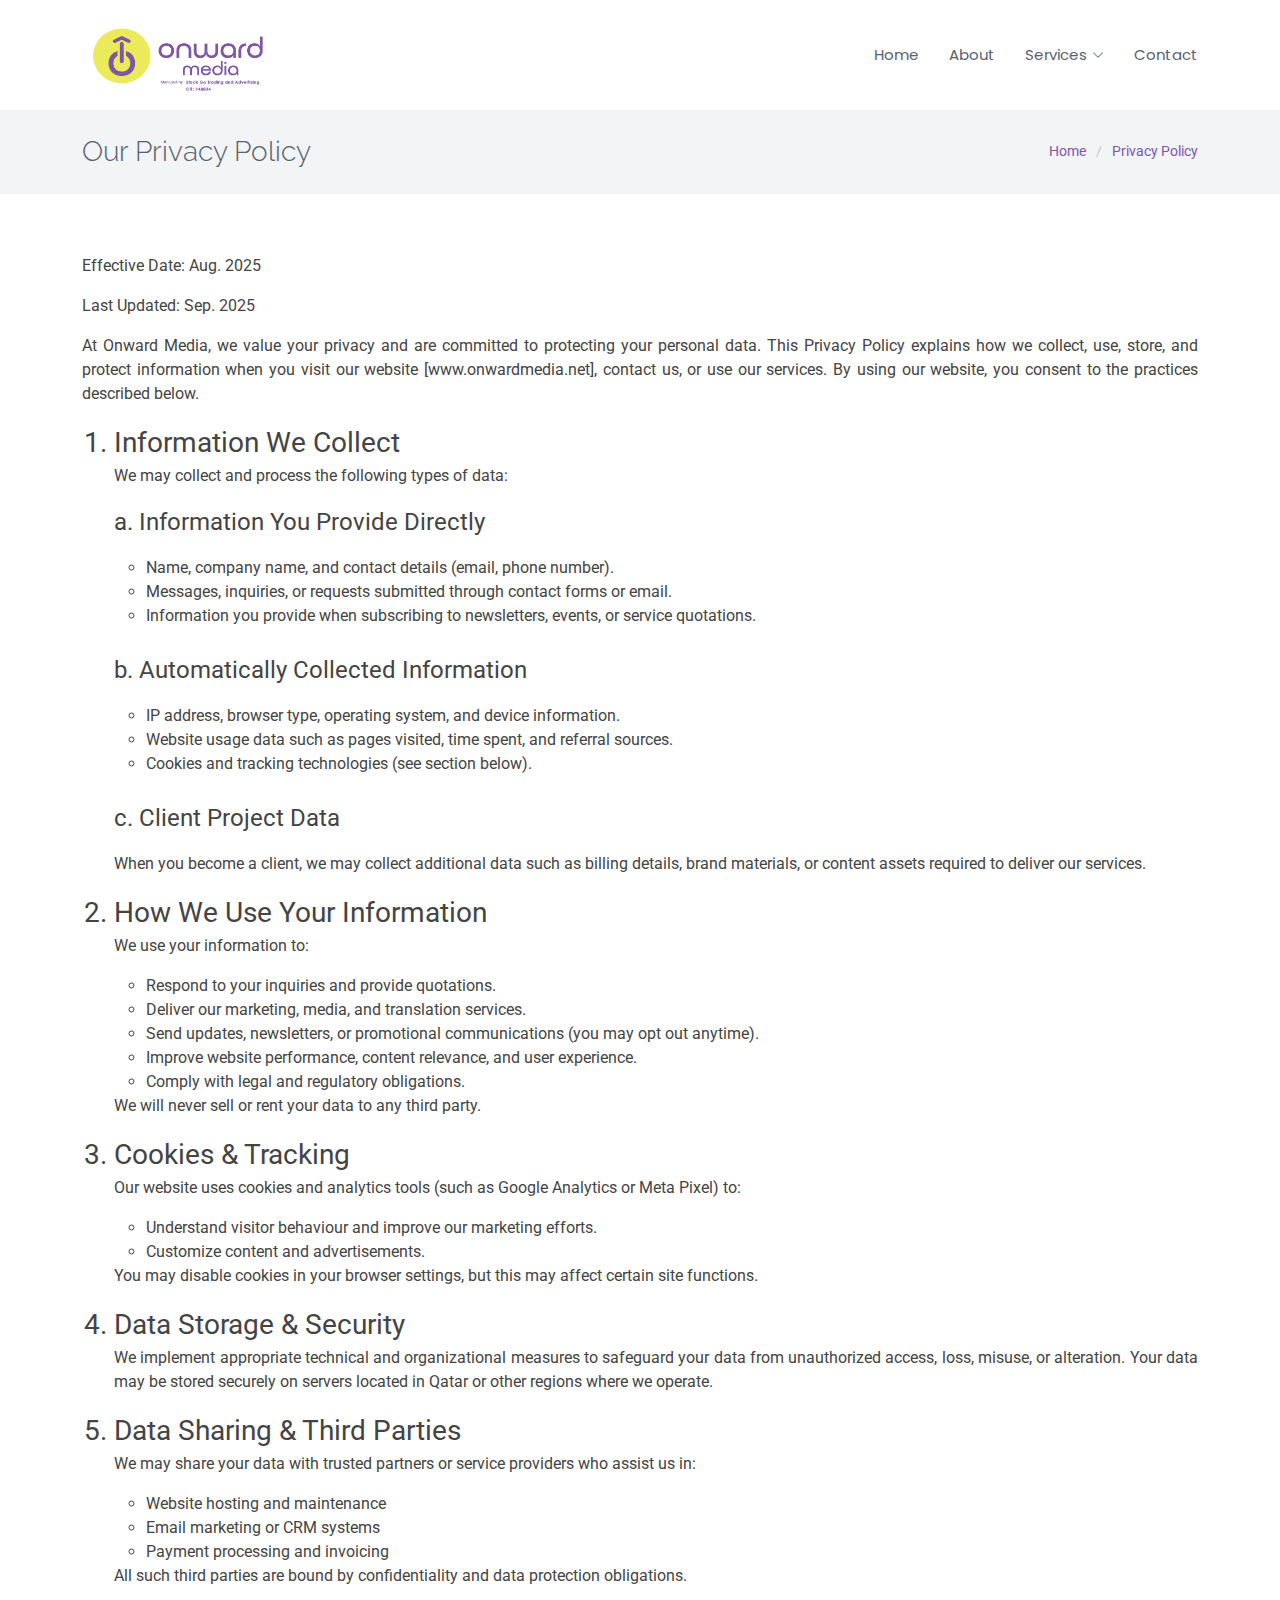
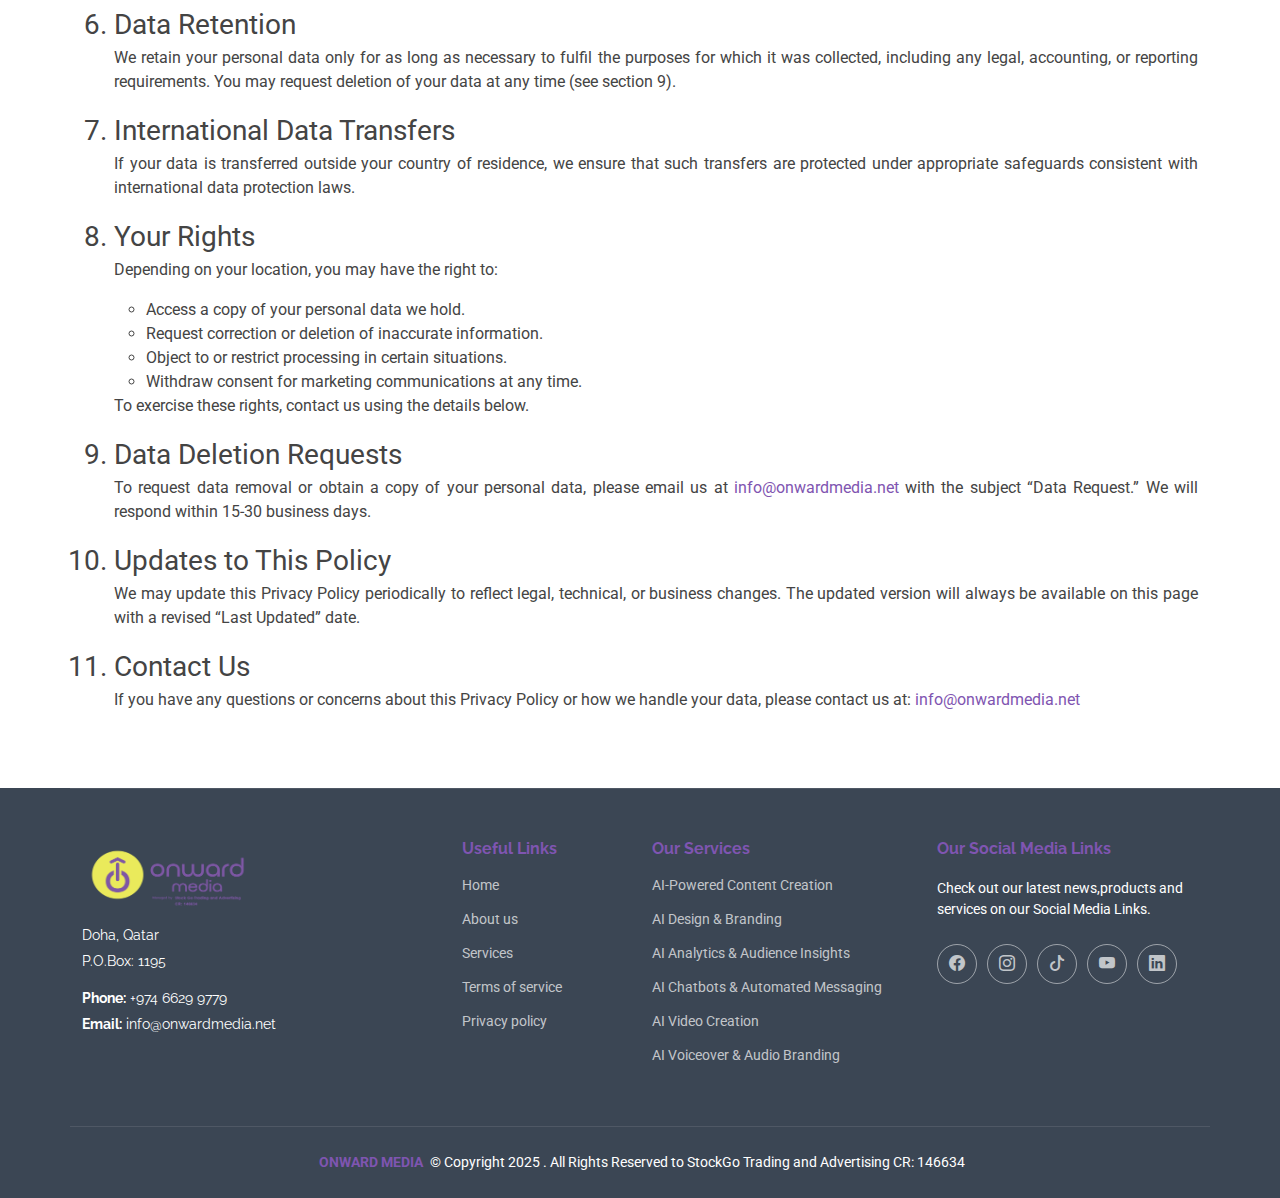
<file: privacypolicy.html>
<!DOCTYPE html>
<html lang="en">

<head>
  <meta charset="utf-8">
  <meta content="width=device-width, initial-scale=1.0" name="viewport">
  <title>ONWARD Media</title>
  <meta name="description" content="">
  <meta name="keywords" content="">

  <!-- Favicons -->
  <link href="assets/img/icon.png" type="image/png" rel="icon">

  <!-- Fonts -->
  <link href="https://fonts.googleapis.com" rel="preconnect">
  <link href="https://fonts.gstatic.com" rel="preconnect" crossorigin>
  <link href="https://fonts.googleapis.com/css2?family=Roboto:ital,wght@0,100;0,300;0,400;0,500;0,700;0,900;1,100;1,300;1,400;1,500;1,700;1,900&family=Poppins:ital,wght@0,100;0,200;0,300;0,400;0,500;0,600;0,700;0,800;0,900;1,100;1,200;1,300;1,400;1,500;1,600;1,700;1,800;1,900&family=Raleway:ital,wght@0,100;0,200;0,300;0,400;0,500;0,600;0,700;0,800;0,900;1,100;1,200;1,300;1,400;1,500;1,600;1,700;1,800;1,900&display=swap" rel="stylesheet">

  <!-- Vendor CSS Files -->
  <link href="assets/vendor/bootstrap/css/bootstrap.min.css" rel="stylesheet">
  <link href="assets/vendor/bootstrap-icons/bootstrap-icons.css" rel="stylesheet">
  <link href="assets/vendor/aos/aos.css" rel="stylesheet">
  <link href="assets/vendor/glightbox/css/glightbox.min.css" rel="stylesheet">
  <link href="assets/vendor/swiper/swiper-bundle.min.css" rel="stylesheet">

  <!-- Main CSS File -->
  <link href="assets/css/main.css" rel="stylesheet">

 
</head>

<body class="portfolio-details-page">

  <header id="header" class="header d-flex align-items-center sticky-top">
    <div class="container-fluid container-xl position-relative d-flex align-items-center">

      <a href="index.html" class="d-flex align-items-center me-auto">
        <!-- Uncomment the line below if you also wish to use an image logo -->
        <img src="assets/img/logo.png" alt="" style=" width: 190px; height: 80px;"> 
        <h1 class="sitename " style="color: #7f55b1;"> </h1>
      </a>

      <nav id="navmenu" class="navmenu">
        <ul>
          <li><a href="index.html" >Home</a></li>
          <li><a href="about.html">About</a></li>
          <li class="dropdown"><a href="services.html"><span>Services</span> <i class="bi bi-chevron-down toggle-dropdown"></i></a>
            <ul>
              <li><a href="AI-PoweredContentCreation.html">AI-Powered Content Creation</a></li>
              <li><a href="AI-Design.html">AI Design & Branding</a></li>
              <li><a href="AI-Analytics.html">AI Analytics & Audience Insights</a></li>
              <li><a href="AI-Chatbots.html">AI Chatbots & Automated Messaging</a></li>
              <li><a href="AI-Video.html">AI Video Creation</a></li>
              <li><a href="AI-Voiceover.html">AI Voiceover & Audio Branding</a></li>
              <li><a href="AI-Lab.html">AI Lab - The Smart Content Hub</a></li>
              <!--<li class="dropdown"><a href="#"><span>More Services</span> <i class="bi bi-chevron-down toggle-dropdown"></i></a>
                <ul>
                  <li><a href="#">More Service 1</a></li>
                  <li><a href="#">More Service 2</a></li>
                  <li><a href="#">More Service 3</a></li>
                  <li><a href="#">More Service 4</a></li>
                  <li><a href="#">More Service 5</a></li>
                </ul>
              </li>-->
            </ul>
          </li>
          <li><a href="contact.html">Contact</a></li>
        </ul>
        <i class="mobile-nav-toggle d-xl-none bi bi-list"></i>
      </nav>
    </div>
  </header>

  <main class="main">

    <!-- Page Title Start-->
    <div class="page-title light-background">
      <div class="container d-lg-flex justify-content-between align-items-center">
        <h1 class="mb-2 mb-lg-0">Our Privacy Policy</h1>
        <nav class="breadcrumbs">
          <ol>
            <li><a href="index.html">Home</a></li>
            <li><a href="termsofuse.html">Privacy Policy</a></li>
          </ol>
        </nav>
      </div>
    </div>
    <!-- Page Title End-->

    <!-- Service Details Start -->
    <section id="portfolio-details" class="portfolio-details section">

      <div class="container" data-aos="fade-up" data-aos-delay="100">

        <div class="row gy-4">

          

          <div class="col">
            
            <div style="text-align: justify;" data-aos="fade-up" data-aos-delay="300">
              <!--<h2>Our Privacy Policy details</h2>-->
              <p>Effective Date: Aug. 2025</p>
              <p>Last Updated: Sep. 2025</p>
              <p>At Onward Media, we value your privacy and are committed to protecting your personal data.
              This Privacy Policy explains how we collect, use, store, and protect information when you visit our website [www.onwardmedia.net], contact us, or use our services.
              By using our website, you consent to the practices described below.
              </p>
              <ol>
                <li class="fs-3">Information We Collect</li>
                <p>We may collect and process the following types of data:</p>
                <p class="fs-4">a. Information You Provide Directly</p>
                <ul>
                  <li>Name, company name, and contact details (email, phone number).</li>
                  <li>Messages, inquiries, or requests submitted through contact forms or email.</li>
                  <li>Information you provide when subscribing to newsletters, events, or service quotations.</li>
                </ul>
                <br>
                <p class="fs-4">b. Automatically Collected Information</p>
                <ul>
                  <li>IP address, browser type, operating system, and device information.</li>
                  <li>Website usage data such as pages visited, time spent, and referral sources.</li>
                  <li>Cookies and tracking technologies (see section below).</li>
                </ul>
                <br>
                <p class="fs-4">c. Client Project Data</p>
                <p>When you become a client, we may collect additional data such as billing details, 
                  brand materials, or content assets required to deliver our services.
                </p>
                <li class="fs-3">How We Use Your Information</li>
                <p>We use your information to:</p>
                <ul>
                  <li>Respond to your inquiries and provide quotations.</li>
                  <li>Deliver our marketing, media, and translation services.</li>
                  <li>Send updates, newsletters, or promotional communications (you may opt out anytime).</li>
                  <li>Improve website performance, content relevance, and user experience.</li>
                  <li>Comply with legal and regulatory obligations.</li>
                </ul>
                <p>We will never sell or rent your data to any third party.</p>
                <li class="fs-3">Cookies & Tracking</li>
                <p>Our website uses cookies and analytics tools (such as Google Analytics or Meta Pixel) to:</p>
                <ul>
                  <li>Understand visitor behaviour and improve our marketing efforts.</li>
                  <li>Customize content and advertisements.</li>
                </ul>
                <p>You may disable cookies in your browser settings, but this may affect certain site functions.</p>
                <li class="fs-3">Data Storage & Security</li>
                <p>We implement appropriate technical and organizational measures to safeguard your data from unauthorized access, loss, misuse, or alteration.
                Your data may be stored securely on servers located in Qatar or other regions where we operate.
                </p>
                <li class="fs-3">Data Sharing & Third Parties</li>
                <p>We may share your data with trusted partners or service providers who assist us in:</p>
                <ul>
                  <li>Website hosting and maintenance</li>
                  <li>Email marketing or CRM systems</li>
                  <li>Payment processing and invoicing</li>
                </ul>
                <p>All such third parties are bound by confidentiality and data protection obligations.</p>
                <li class="fs-3">Data Retention</li>
                <p>We retain your personal data only for as long as necessary to fulfil the purposes for which it was collected, including any legal, accounting, or reporting requirements.
                You may request deletion of your data at any time (see section 9).
                </p>
                <li class="fs-3">International Data Transfers</li>
                <p>If your data is transferred outside your country of residence, we ensure that such transfers are protected under 
                  appropriate safeguards consistent with international data protection laws.
                </p>
                <li class="fs-3">Your Rights</li>
                <p>Depending on your location, you may have the right to:</p>
                <ul>
                  <li>Access a copy of your personal data we hold.</li>
                  <li>Request correction or deletion of inaccurate information.</li>
                  <li>Object to or restrict processing in certain situations.</li>
                  <li>Withdraw consent for marketing communications at any time.</li>
                </ul>
                <p>To exercise these rights, contact us using the details below.</p>
                <li class="fs-3">Data Deletion Requests</li>
                <p>To request data removal or obtain a copy of your personal data, please email us at <a href="mailto:info@onwardmedia.net">info@onwardmedia.net</a> with the subject “Data Request.”
                We will respond within 15-30 business days.
                </p>
                <li class="fs-3">Updates to This Policy</li>
                <p>We may update this Privacy Policy periodically to reflect legal, technical, or business changes.
                The updated version will always be available on this page with a revised “Last Updated” date.
                </p>
                <li class="fs-3">Contact Us</li>
                <p>If you have any questions or concerns about this Privacy Policy or 
                  how we handle your data, please contact us at: <a href="mailto:info@onwardmedia.net">info@onwardmedia.net</a>
                </p>
              </ol>
            </div>
          </div>

        </div>

      </div>

    </section>
    <!-- Service Details Start End -->

  </main>

  <footer id="footer" class="footer dark-background">

    <div class="container footer-top">
      <div class="row gy-4">
        <div class="col-lg-4 col-md-6 footer-about">
          <a href="index.html" class="d-flex align-items-center">
            <img src="assets/img/logo.png" alt="" style=" width: 170px; height: 70px;"> 
            <h1 class="sitename " style="color: #7f55b1;"> </h1>
          </a>
          <div class="footer-contact pt-3">
            <p>Doha, Qatar</p>
            <p>P.O.Box: 1195</p>
            <p class="mt-3"><strong>Phone:</strong> <span>+974 6629 9779</span></p>
            <p><strong>Email:</strong> <span>info@onwardmedia.net</span></p>
          </div>
          
        </div>

        <div class="col-lg-2 col-md-3 footer-links">
          <h4 style="color: #7f55b1;">Useful Links</h4>
          <ul>
            <li><a href="index.html">Home</a></li>
            <li><a href="about.html">About us</a></li>
            <li><a href="services.html">Services</a></li>
            <li><a href="termsofuse.html">Terms of service</a></li>
            <li><a href="privacypolicy.html">Privacy policy</a></li>
          </ul>
        </div>

        <div class="col-lg-3 col-md-3 footer-links">
          <h4 style="color: #7f55b1;">Our Services</h4>
          <ul>
            <li><a href="AI-PoweredContentCreation.html">AI-Powered Content Creation</a></li>
              <li><a href="AI-Design.html">AI Design & Branding</a></li>
              <li><a href="AI-Analytics.html">AI Analytics & Audience Insights</a></li>
              <li><a href="AI-Chatbots.html">AI Chatbots & Automated Messaging</a></li>
              <li><a href="AI-Video.html">AI Video Creation</a></li>
              <li><a href="AI-Voiceover.html">AI Voiceover & Audio Branding</a></li>
          </ul>
        </div>

        <div class="col-lg-3 col-md-12 footer-newsletter">
          <h4 style="color: #7f55b1;">Our Social Media Links</h4>
          <p>Check out our latest news,products and services on our Social Media Links.</p>
          <div class="social-links d-flex mt-4">
          <!--<a href=""><i class="bi bi-twitter-x"></i></a>-->
            <a href="https://www.facebook.com/share/1G8Y1wQoL8/"><i class="bi bi-facebook"></i></a>
            <a href="https://www.instagram.com/onward_media2025?utm_source=qr&igsh=MXBzenB2a3ZvZDN6bQ=="><i class="bi bi-instagram"></i></a>
            <a href="https://www.tiktok.com/@onward.media?_r=1&_t=ZS-92PddE5EGYu"><i class="bi bi-tiktok"></i></a>
            <a href="https://youtube.com/@onwardmedia-y6w?si=lPlbxkQ-xnMhgbyn"><i class="bi bi-youtube"></i></a>
            <a href="https://www.linkedin.com/in/onward-media-233b9338b?utm_source=share&utm_campaign=share_via&utm_content=profile&utm_medium=ios_app"><i class="bi bi-linkedin"></i></a>
          </div>
        </div>

      </div>
    </div>

    <div class="container copyright text-center mt-4">
      <p><strong class="px-1 sitename" style="color: #7f55b1;">ONWARD MEDIA</strong> © <span>Copyright 2025</span>  <span>. All Rights Reserved to StockGo Trading and Advertising CR: 146634</span></p>
    </div>

  </footer>

  <!-- Scroll Top -->
  <a href="#" id="scroll-top" class="scroll-top d-flex align-items-center justify-content-center"><i class="bi bi-arrow-up-short"></i></a>

  <!-- Preloader -->
  <div id="preloader"></div>

  <!-- Vendor JS Files -->
  <script src="assets/vendor/bootstrap/js/bootstrap.bundle.min.js"></script>
  <script src="assets/vendor/php-email-form/validate.js"></script>
  <script src="assets/vendor/aos/aos.js"></script>
  <script src="assets/vendor/glightbox/js/glightbox.min.js"></script>
  <script src="assets/vendor/imagesloaded/imagesloaded.pkgd.min.js"></script>
  <script src="assets/vendor/isotope-layout/isotope.pkgd.min.js"></script>
  <script src="assets/vendor/purecounter/purecounter_vanilla.js"></script>
  <script src="assets/vendor/waypoints/noframework.waypoints.js"></script>
  <script src="assets/vendor/swiper/swiper-bundle.min.js"></script>

  <!-- Main JS File -->
  <script src="assets/js/main.js"></script>

</body>

</html>
</file>
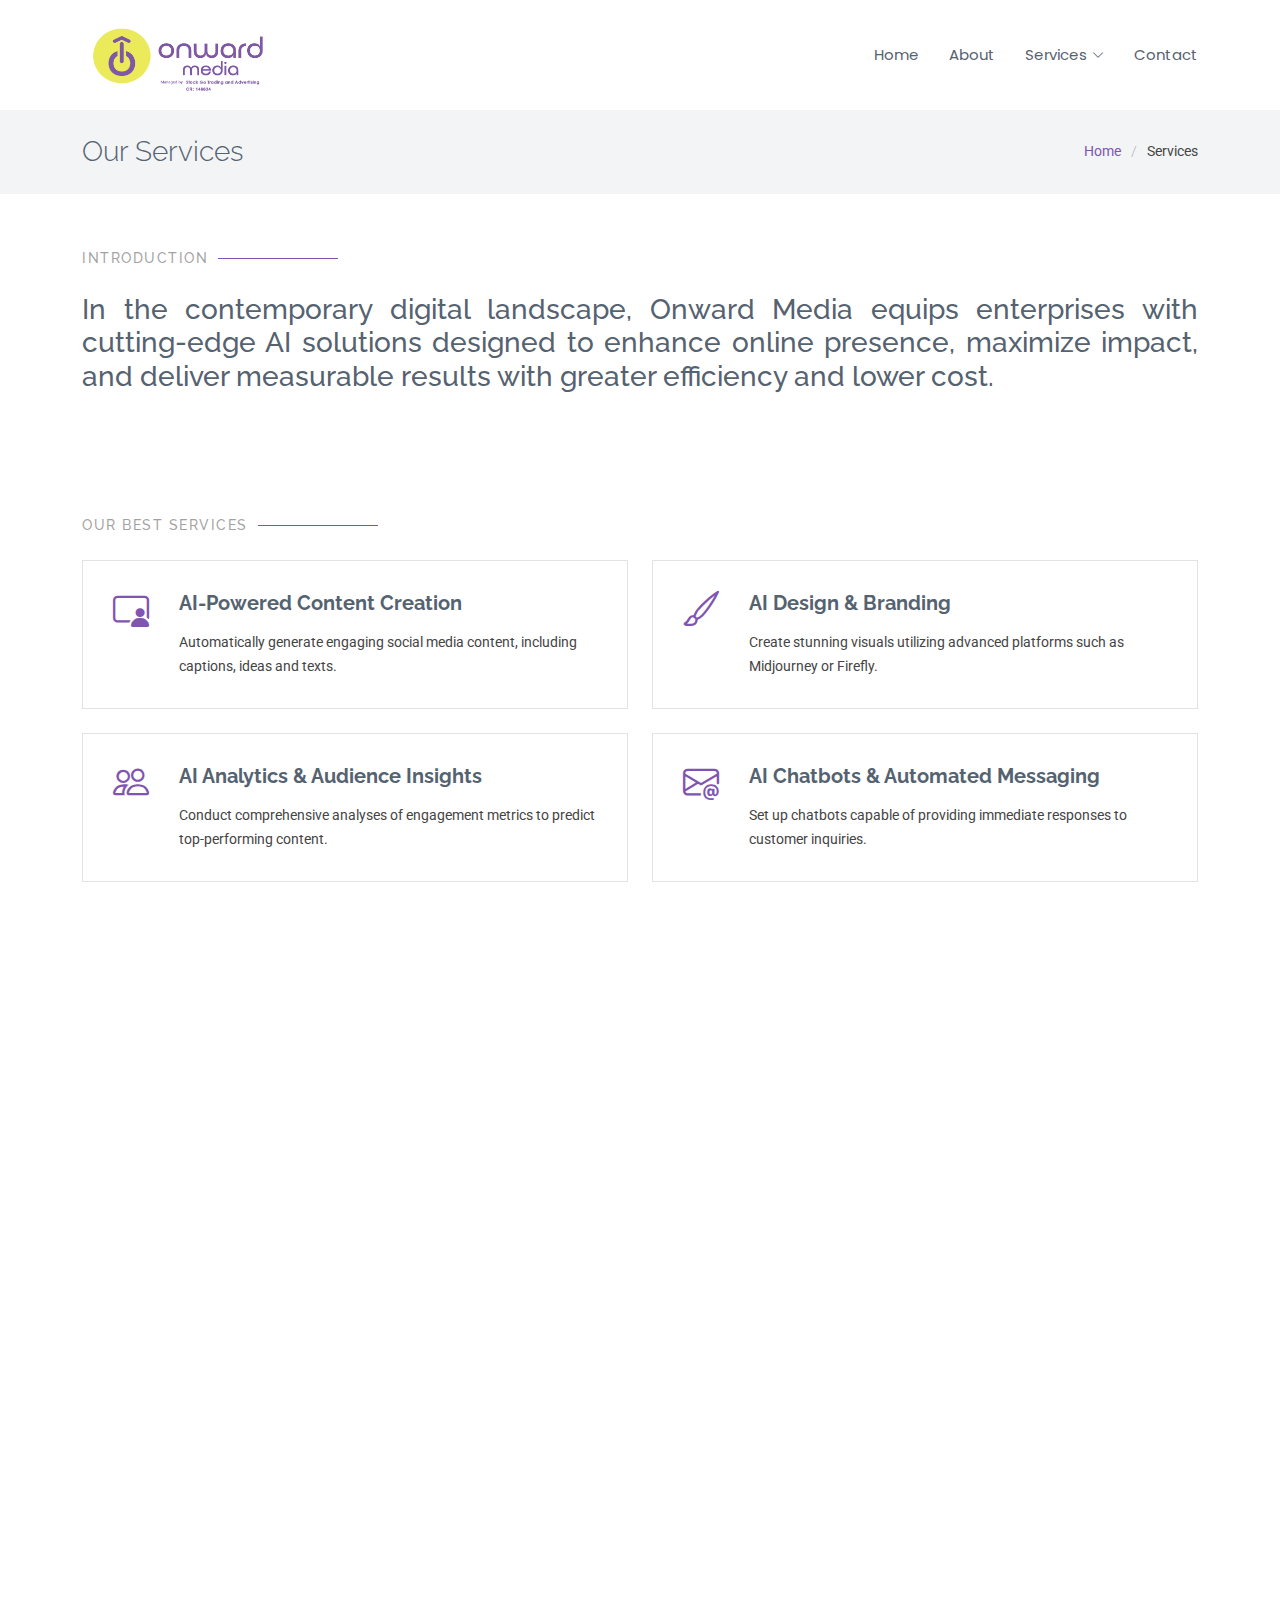
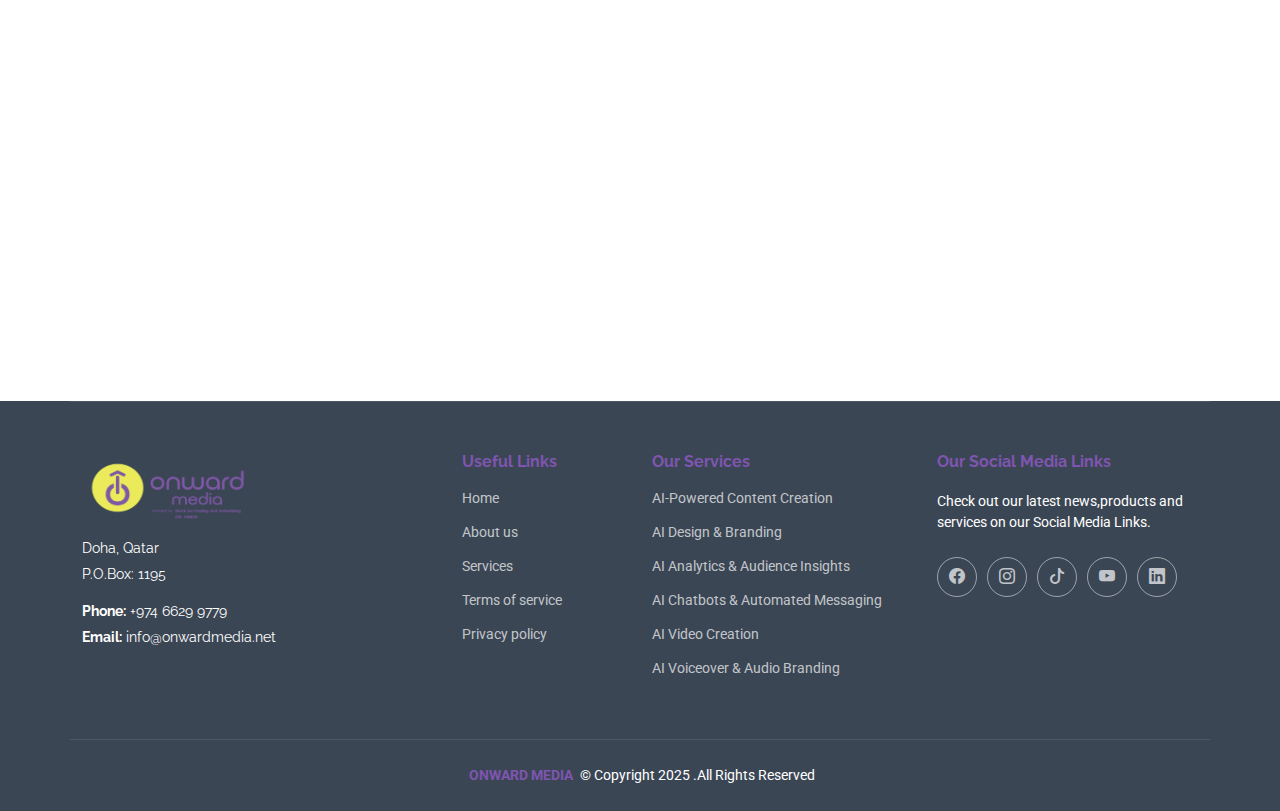
<file: services.html>
<!DOCTYPE html>
<html lang="en">

<head>
  <meta charset="utf-8">
  <meta content="width=device-width, initial-scale=1.0" name="viewport">
  <title>ONWARD Media</title>
  <meta name="description" content="">
  <meta name="keywords" content="">

  <!-- Favicons -->
  <link href="assets/img/icon.png" type="image/png" rel="icon">

  <!-- Fonts -->
  <link href="https://fonts.googleapis.com" rel="preconnect">
  <link href="https://fonts.gstatic.com" rel="preconnect" crossorigin>
  <link href="https://fonts.googleapis.com/css2?family=Roboto:ital,wght@0,100;0,300;0,400;0,500;0,700;0,900;1,100;1,300;1,400;1,500;1,700;1,900&family=Poppins:ital,wght@0,100;0,200;0,300;0,400;0,500;0,600;0,700;0,800;0,900;1,100;1,200;1,300;1,400;1,500;1,600;1,700;1,800;1,900&family=Raleway:ital,wght@0,100;0,200;0,300;0,400;0,500;0,600;0,700;0,800;0,900;1,100;1,200;1,300;1,400;1,500;1,600;1,700;1,800;1,900&display=swap" rel="stylesheet">

  <!-- Vendor CSS Files -->
  <link href="assets/vendor/bootstrap/css/bootstrap.min.css" rel="stylesheet">
  <link href="assets/vendor/bootstrap-icons/bootstrap-icons.css" rel="stylesheet">
  <link href="assets/vendor/aos/aos.css" rel="stylesheet">
  <link href="assets/vendor/glightbox/css/glightbox.min.css" rel="stylesheet">
  <link href="assets/vendor/swiper/swiper-bundle.min.css" rel="stylesheet">

  <!-- Main CSS File -->
  <link href="assets/css/main.css" rel="stylesheet">

  
</head>

<body class="services-page">

  <header id="header" class="header d-flex align-items-center sticky-top">
    <div class="container-fluid container-xl position-relative d-flex align-items-center">

      <a href="index.html" class="d-flex align-items-center me-auto">
        <!-- Uncomment the line below if you also wish to use an image logo -->
        <img src="assets/img/logo.png" alt="" style=" width: 190px; height: 80px;"> 
        <h1 class="sitename " style="color: #7f55b1;"> </h1>
      </a>

      <nav id="navmenu" class="navmenu">
        <ul>
          <li><a href="index.html" >Home</a></li>
          <li><a href="about.html">About</a></li>
          <li class="dropdown"><a href="services.html"><span>Services</span> <i class="bi bi-chevron-down toggle-dropdown"></i></a>
            <ul>
              <li><a href="AI-PoweredContentCreation.html">AI-Powered Content Creation</a></li>
              <li><a href="AI-Design.html">AI Design & Branding</a></li>
              <li><a href="AI-Analytics.html">AI Analytics & Audience Insights</a></li>
              <li><a href="AI-Chatbots.html">AI Chatbots & Automated Messaging</a></li>
              <li><a href="AI-Video.html">AI Video Creation</a></li>
              <li><a href="AI-Voiceover.html">AI Voiceover & Audio Branding</a></li>
              <li><a href="AI-Lab.html">AI Lab - The Smart Content Hub</a></li>
            <!--<li class="dropdown"><a href="#"><span>More Services</span> <i class="bi bi-chevron-down toggle-dropdown"></i></a>
                <ul>
                  <li><a href="#">More Service 1</a></li>
                  <li><a href="#">More Service 2</a></li>
                  <li><a href="#">More Service 3</a></li>
                  <li><a href="#">More Service 4</a></li>
                  <li><a href="#">More Service 5</a></li>
                </ul>
              </li>-->
            </ul>
          </li>
          <li><a href="contact.html">Contact</a></li>
        </ul>
        <i class="mobile-nav-toggle d-xl-none bi bi-list"></i>
      </nav>

    </div>
  </header>

  <main class="main">

    <!-- Page Title Start -->
    <div class="page-title light-background">
      <div class="container d-lg-flex justify-content-between align-items-center">
        <h1 class="mb-2 mb-lg-0">Our Services</h1>
        <nav class="breadcrumbs">
          <ol>
            <li><a href="index.html">Home</a></li>
            <li class="current">Services</li>
          </ol>
        </nav>
      </div>
    </div>
    <!-- End Page End -->

    <!-- Services Introduction Section  -->
    <section id="services" class="services section">

      <div class="container section-title" data-aos="fade-up">
        <h2>Introduction</h2>
        
        
      </div>

      <div class="container" data-aos="fade-up">

        <h3 style="text-align: justify;" >In the contemporary digital landscape, Onward Media equips enterprises with cutting-edge AI solutions 
          designed to enhance online presence, maximize impact, 
          and deliver measurable results with greater efficiency and lower cost.
        </h3>

      </div>

    </section>
    <!-- Services Introduction Section  -->



    <!-- Services List Section -->
    <section id="services" class="services section">

      <div class="container section-title" data-aos="fade-up">
        <h2>Our Best Services</h2>
        
      </div>

      <div class="container">

        <div class="row gy-4">

          <!-- Service Item-1 Start -->
          <div class="col-md-6" data-aos="fade-up" data-aos-delay="100">
            <div class="service-item d-flex position-relative h-100">
              <i class="bi bi-person-video3 icon flex-shrink-0"></i>
              <div>
                <h4 class="title"><a href="AI-PoweredContentCreation.html" class="stretched-link">AI-Powered Content Creation</a></h4>
                <p class="description">Automatically generate engaging social media content, including captions, ideas and texts. </p>
              </div>
            </div>
          </div>
          <!-- Service Item-1 End -->

          <!-- Service Item-2 Start -->
          <div class="col-md-6" data-aos="fade-up" data-aos-delay="200">
            <div class="service-item d-flex position-relative h-100">
              <i class="bi bi-brush icon flex-shrink-0"></i>
              <div>
                <h4 class="title"><a href="AI-Design.html" class="stretched-link">AI Design & Branding</a></h4>
                <p class="description">Create stunning visuals utilizing advanced platforms such as Midjourney or Firefly.</p>
              </div>
            </div>
          </div>
          <!-- Service Item-2 End -->

          <!-- Service Item-3 Start -->
          <div class="col-md-6" data-aos="fade-up" data-aos-delay="300">
            <div class="service-item d-flex position-relative h-100">
              <i class="bi bi-people  icon flex-shrink-0"></i>
              <div>
                <h4 class="title"><a href="AI-Analytics.html" class="stretched-link">AI Analytics & Audience Insights</a></h4>
                <p class="description">Conduct comprehensive analyses of engagement metrics to predict top-performing content. </p>
              </div>
            </div>
          </div>
          <!-- Service Item-3 End -->

          <!-- Service Item-4 Start -->
          <div class="col-md-6" data-aos="fade-up" data-aos-delay="400">
            <div class="service-item d-flex position-relative h-100">
              <i class="bi bi-envelope-at icon flex-shrink-0"></i>
              <div>
                <h4 class="title"><a href="AI-Chatbots.html" class="stretched-link">AI Chatbots & Automated Messaging</a></h4>
                <p class="description">Set up chatbots capable of providing immediate responses to customer inquiries.</p>
              </div>
            </div>
          </div>
          <!-- Service Item-4 End -->

          <!-- Service Item-5 Start -->
          <div class="col-md-6" data-aos="fade-up" data-aos-delay="500">
            <div class="service-item d-flex position-relative h-100">
              <i class="bi bi-camera-reels icon flex-shrink-0"></i>
              <div>
                <h4 class="title"><a href="AI-Video.html" class="stretched-link">AI Video Creation</a></h4>
                <p class="description">Convert textual content into short-form video materials, including Reels and Shorts.</p>
              </div>
            </div>
          </div>
          <!-- Service Item-5 End -->

          <!-- Service Item-6 Start -->
          <div class="col-md-6" data-aos="fade-up" data-aos-delay="600">
            <div class="service-item d-flex position-relative h-100">
              <i class="bi bi-phone-vibrate  icon flex-shrink-0"></i>
              <div>
                <h4 class="title"><a href="AI-Voiceover.html" class="stretched-link">AI Voiceover & Audio Branding</a></h4>
                <p class="description">Create customized promotional voiceovers specifically tailored to the client's brand identity.</p>
              </div>
            </div>
          </div>
          <!-- Service Item-6 End -->

        </div>

      </div>

    </section>
    <!-- /Services List Section -->


    <!-- Onward AI Lab – The Smart Content Hub Section  -->
    <section id="services" class="services section">

      <div class="container section-title" data-aos="fade-up">
        <h2>Onward AI Lab </h2>
        <p>The Smart Content Hub<br></p>
        
      </div>

      <div class="container" data-aos="fade-up">

        <h3 style="text-align: justify;" >
          Onward AI Lab constitutes a specialized division within Onward Media, 
          dedicated to advancing AI-powered marketing technologies and methodologies. 
          This division ensures that clients maintain a competitive advantage within the evolving digital future.
        </h3>

      </div>

    </section>
    <!-- Onward AI Lab – The Smart Content Hub Section  -->


    <!-- More Services Section Start-->
    <section id="features" class="features section">

      
      <div class="container section-title" data-aos="fade-up">
        <h2>More Services</h2>
        <p>Explore More Services<br></p>
      </div>
      

      <div class="container" data-aos="fade-up" data-aos-delay="100">

        <div class="row">
          <div class="col-lg-3">
            <ul class="nav nav-tabs flex-column">
              <li class="nav-item">
                <a class="nav-link active show" data-bs-toggle="tab" href="#features-tab-1">Branding & Creative Design</a>
              </li>
              <li class="nav-item">
                <a class="nav-link" data-bs-toggle="tab" href="#features-tab-2">Digital Consultancy and Training</a>
              </li>
              <li class="nav-item">
                <a class="nav-link" data-bs-toggle="tab" href="#features-tab-3">Media Production</a>
              </li>
              <li class="nav-item">
                <a class="nav-link" data-bs-toggle="tab" href="#features-tab-4">Paid Ads & Performance Marketing</a>
              </li>
              <li class="nav-item">
                <a class="nav-link" data-bs-toggle="tab" href="#features-tab-5">Professional Translation and Localization</a>
              </li>
              <li class="nav-item">
                <a class="nav-link" data-bs-toggle="tab" href="#features-tab-6">Social  media management</a>
              </li>
              <li class="nav-item">
                <a class="nav-link" data-bs-toggle="tab" href="#features-tab-7">Web Presence</a>
              </li>
            </ul>
          </div>
          <div class="col-lg-9 mt-4 mt-lg-0">
            <div class="tab-content">
              <!-- Branding & Creative Design Start-->
              <div class="tab-pane active show" id="features-tab-1">
                <div class="row">
                  <div class="col-lg-8 details order-2 order-lg-1">
                    <h3 class="text-decoration-underline">Service Features</h3>
                    <ul>
                      <li class="fst-italic mt-3 mb-3">Design of professional logos.</li>
                      <li class="fst-italic mt-3 mb-3">Preparation of full visual identity packages (colors - fonts - post templates).</li>
                      <li class="fst-italic mt-3 mb-3">Design of corporate profiles and presentations.</li>
                      <li class="fst-italic mt-3 mb-3">Development of seasonal and promotional campaign designs.</li>
                    </ul>
                  </div>
                  <div class="col-lg-4 text-center order-1 order-lg-2">
                    <img src="assets/img/tabs/Branding & Creative Design.jpg" alt="" class="img-fluid">
                  </div>
                </div>
              </div>
              <!-- Branding & Creative Design End-->

              <!--Digital Consultancy and Training Start-->
              <div class="tab-pane" id="features-tab-2">
                <div class="row">
                  <div class="col-lg-8 details order-2 order-lg-1">
                    <h3 class="text-decoration-underline">Service Features</h3>
                    <ul>
                      <li class="fst-italic mt-3 mb-3">Monthly marketing consultancy for small and medium-sized enterprises.</li>
                      <li class="fst-italic mt-3 mb-3">Training courses in content management and advertising.</li>
                      <li class="fst-italic mt-3 mb-3">Development of digital strategic plans tailored to the target market.</li>
                    </ul>
                  </div>
                  <div class="col-lg-4 text-center order-1 order-lg-2">
                    <img src="assets/img/tabs/Digital Consultancy and Training.jpg" alt="" class="img-fluid">
                  </div>
                </div>
              </div>
              <!--Digital Consultancy and Training End-->

              <!-- Media Production Start-->
              <div class="tab-pane" id="features-tab-3">
                <div class="row">
                  <div class="col-lg-8 details order-2 order-lg-1">
                    <h3 class="text-decoration-underline">Service Features</h3>
                    <ul>
                      <li class="fst-italic mt-3 mb-3">Professional photography (products - services - interviews - venues).</li>
                      <li class="fst-italic mt-3 mb-3">Production of professional Reels/Shorts videos.</li>
                      <li class="fst-italic mt-3 mb-3">Professional editing using DaVinci or Premiere.</li>
                      <li class="fst-italic mt-3 mb-3">Creation of interactive motion graphic videos (via After Effects).</li>
                    </ul>
                  </div>
                  <div class="col-lg-4 text-center order-1 order-lg-2">
                    <img src="assets/img/tabs/Media Production.jpg" alt="" class="img-fluid">
                  </div>
                </div>
              </div>
              <!-- Media Production End-->

              <!-- Paid Ads & Performance Marketing Start-->
              <div class="tab-pane" id="features-tab-4">
                <div class="row">
                  <div class="col-lg-8 details order-2 order-lg-1">
                    <h3 class="text-decoration-underline">Service Features</h3>
                    <ul>
                      <li class="fst-italic mt-3 mb-3">Management of Facebook and Instagram advertising campaigns (Meta Ads).</li>
                      <li class="fst-italic mt-3 mb-3">Configuration of customized targeting in accordance with the market.</li>
                      <li class="fst-italic mt-3 mb-3">Analysis and optimization of campaign performance, including assessment of ROI & Optimization.</li>
                    </ul>
                  </div>
                  <div class="col-lg-4 text-center order-1 order-lg-2">
                    <img src="assets/img/tabs/Paid Ads & Performance Marketing.jpg" alt="" class="img-fluid">
                  </div>
                </div>
              </div>
              <!-- Paid Ads & Performance Marketing End-->

              <!-- Professional Translation and Localization Start -->
              <div class="tab-pane" id="features-tab-5">
                <div class="row">
                  <div class="col-lg-8 details order-2 order-lg-1">
                    <h3 class="text-decoration-underline">Service Features</h3>
                    <ul>
                      <li class="fst-italic mt-3 mb-3">Provision of certified translation services, with the option of entering into confidentiality agreements for the protection of information.</li>
                    </ul>
                  </div>
                  <div class="col-lg-4 text-center order-1 order-lg-2">
                    <img src="assets/img/tabs/Professional Translation and Localization.jpg" alt="" class="img-fluid">
                  </div>
                </div>
              </div>
              <!-- Professional Translation and Localization End -->

              <!-- Social media management Start-->
              <div class="tab-pane" id="features-tab-6">
                <div class="row">
                  <div class="col-lg-8 details order-2 order-lg-1">
                    <h3 class="text-decoration-underline">Service Features</h3>
                    <ul>
                      <li class="fst-italic mt-3 mb-3">Preparation and administration of accounts on Instagram / Facebook / TikTok / LinkedIn.</li>
                      <li class="fst-italic mt-3 mb-3">Development of a monthly Content Calendar.</li>
                      <li class="fst-italic mt-3 mb-3">Design of professional posts (images - videos - motion graphics).</li>
                      <li class="fst-italic mt-3 mb-3">Drafting and formulation of content in an engaging manner consistent with the target audience.</li>
                      <li class="fst-italic mt-3 mb-3">Scheduling of posts and engagement with the audience (responses, comments, and messages).</li>
                    </ul>
                  </div>
                  <div class="col-lg-4 text-center order-1 order-lg-2">
                    <img src="assets/img/tabs/Social  media management.jpg" alt="" class="img-fluid">
                  </div>
                </div>
              </div>
              <!-- Social media management End-->

              <!-- Web Presence Start-->
              <div class="tab-pane" id="features-tab-7">
                <div class="row">
                  <div class="col-lg-8 details order-2 order-lg-1">
                    <h3 class="text-decoration-underline">Service Features</h3>
                    <ul>
                      <li class="fst-italic mt-3 mb-3">Creation of effective Landing Pages for campaigns.</li>
                      <li class="fst-italic mt-3 mb-3">Design of simple and fast WordPress websites.</li>
                      <li class="fst-italic mt-3 mb-3">Enhancement of visibility in search engines (basic SEO).</li>
                    </ul>
                  </div>
                  <div class="col-lg-4 text-center order-1 order-lg-2">
                    <img src="assets/img/tabs/Web Presence.jpg" alt="" class="img-fluid">
                  </div>
                </div>
              </div>
              <!-- Web Presence End-->
            </div>
          </div>
        </div>

      </div>

    </section>
    <!-- More Services Section End-->

  </main>

  <footer id="footer" class="footer dark-background">

    <div class="container footer-top">
      <div class="row gy-4">
        <div class="col-lg-4 col-md-6 footer-about">
          <a href="index.html" class="d-flex align-items-center">
            <img src="assets/img/logo.png" alt="" style=" width: 170px; height: 70px;"> 
            <h1 class="sitename " style="color: #7f55b1;"> </h1>
          </a>
          <div class="footer-contact pt-3">
            <p>Doha, Qatar</p>
            <p>P.O.Box: 1195</p>
            <p class="mt-3"><strong>Phone:</strong> <span>+974 6629 9779</span></p>
            <p><strong>Email:</strong> <span>info@onwardmedia.net</span></p>
          </div>
          
        </div>

        <div class="col-lg-2 col-md-3 footer-links">
          <h4 style="color: #7f55b1;">Useful Links</h4>
          <ul>
            <li><a href="index.html">Home</a></li>
            <li><a href="about.html">About us</a></li>
            <li><a href="services.html">Services</a></li>
            <li><a href="termsofuse.html">Terms of service</a></li>
            <li><a href="privacypolicy.html">Privacy policy</a></li>
          </ul>
        </div>

        <div class="col-lg-3 col-md-3 footer-links">
          <h4 style="color: #7f55b1;">Our Services</h4>
          <ul>
            <li><a href="AI-PoweredContentCreation.html">AI-Powered Content Creation</a></li>
              <li><a href="AI-Design.html">AI Design & Branding</a></li>
              <li><a href="AI-Analytics.html">AI Analytics & Audience Insights</a></li>
              <li><a href="AI-Chatbots.html">AI Chatbots & Automated Messaging</a></li>
              <li><a href="AI-Video.html">AI Video Creation</a></li>
              <li><a href="AI-Voiceover.html">AI Voiceover & Audio Branding</a></li>
          </ul>
        </div>

        <div class="col-lg-3 col-md-12 footer-newsletter">
          <h4 style="color: #7f55b1;">Our Social Media Links</h4>
          <p>Check out our latest news,products and services on our Social Media Links.</p>
          <div class="social-links d-flex mt-4">
          <!--<a href=""><i class="bi bi-twitter-x"></i></a>-->
            <a href="https://www.facebook.com/share/1G8Y1wQoL8/"><i class="bi bi-facebook"></i></a>
            <a href="https://www.instagram.com/onward_media2025?utm_source=qr&igsh=MXBzenB2a3ZvZDN6bQ=="><i class="bi bi-instagram"></i></a>
            <a href="https://www.tiktok.com/@onward.media?_r=1&_t=ZS-92PddE5EGYu"><i class="bi bi-tiktok"></i></a>
            <a href="https://youtube.com/@onwardmedia-y6w?si=lPlbxkQ-xnMhgbyn"><i class="bi bi-youtube"></i></a>
            <a href="https://www.linkedin.com/in/onward-media-233b9338b?utm_source=share&utm_campaign=share_via&utm_content=profile&utm_medium=ios_app"><i class="bi bi-linkedin"></i></a>
          </div>
        </div>

      </div>
    </div>

    <div class="container copyright text-center mt-4">
      <p><strong class="px-1 sitename" style="color: #7f55b1;">ONWARD MEDIA</strong> © <span>Copyright 2025</span>  <span>.All Rights Reserved</span></p>
    </div>

  </footer>

  <!-- Scroll Top -->
  <a href="#" id="scroll-top" class="scroll-top d-flex align-items-center justify-content-center"><i class="bi bi-arrow-up-short"></i></a>

  <!-- Preloader -->
  <div id="preloader"></div>

  <!-- Vendor JS Files -->
  <script src="assets/vendor/bootstrap/js/bootstrap.bundle.min.js"></script>
  <script src="assets/vendor/php-email-form/validate.js"></script>
  <script src="assets/vendor/aos/aos.js"></script>
  <script src="assets/vendor/glightbox/js/glightbox.min.js"></script>
  <script src="assets/vendor/imagesloaded/imagesloaded.pkgd.min.js"></script>
  <script src="assets/vendor/isotope-layout/isotope.pkgd.min.js"></script>
  <script src="assets/vendor/purecounter/purecounter_vanilla.js"></script>
  <script src="assets/vendor/waypoints/noframework.waypoints.js"></script>
  <script src="assets/vendor/swiper/swiper-bundle.min.js"></script>

  <!-- Main JS File -->
  <script src="assets/js/main.js"></script>

</body>

</html>
</file>
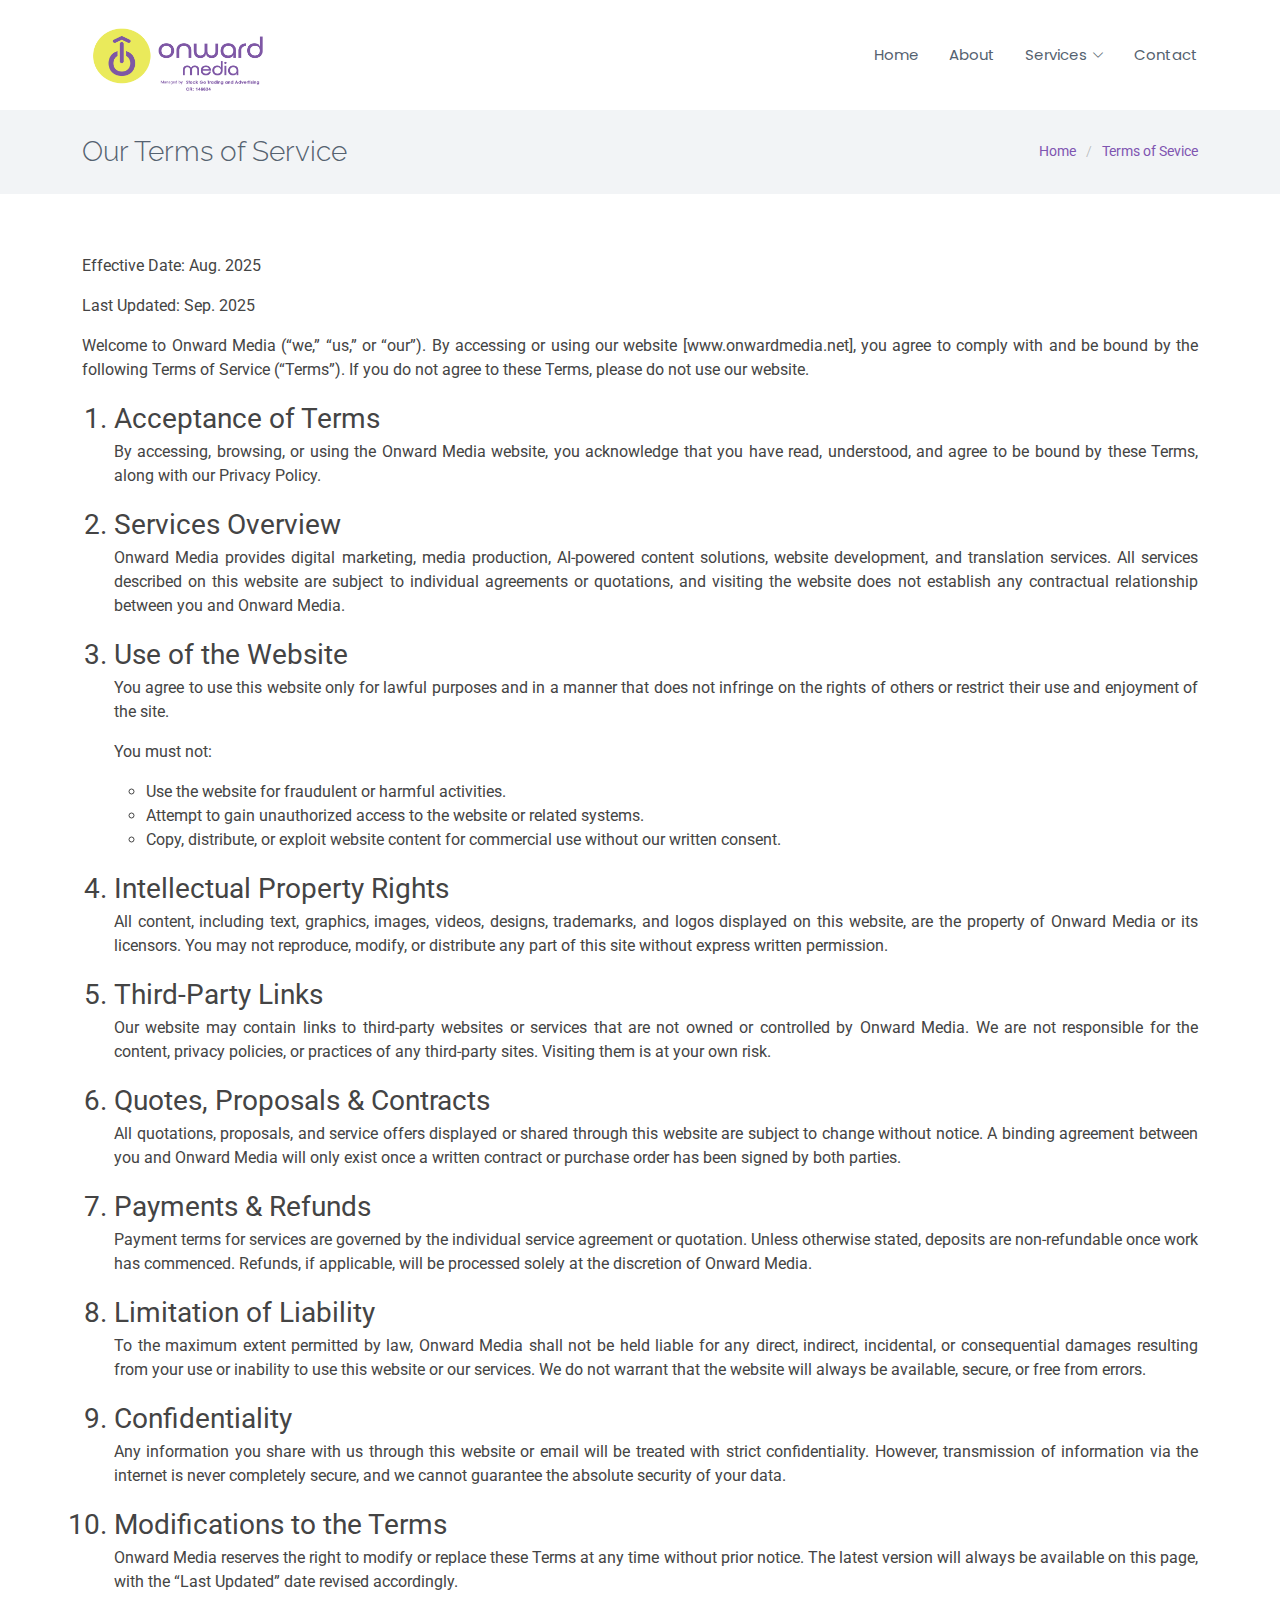
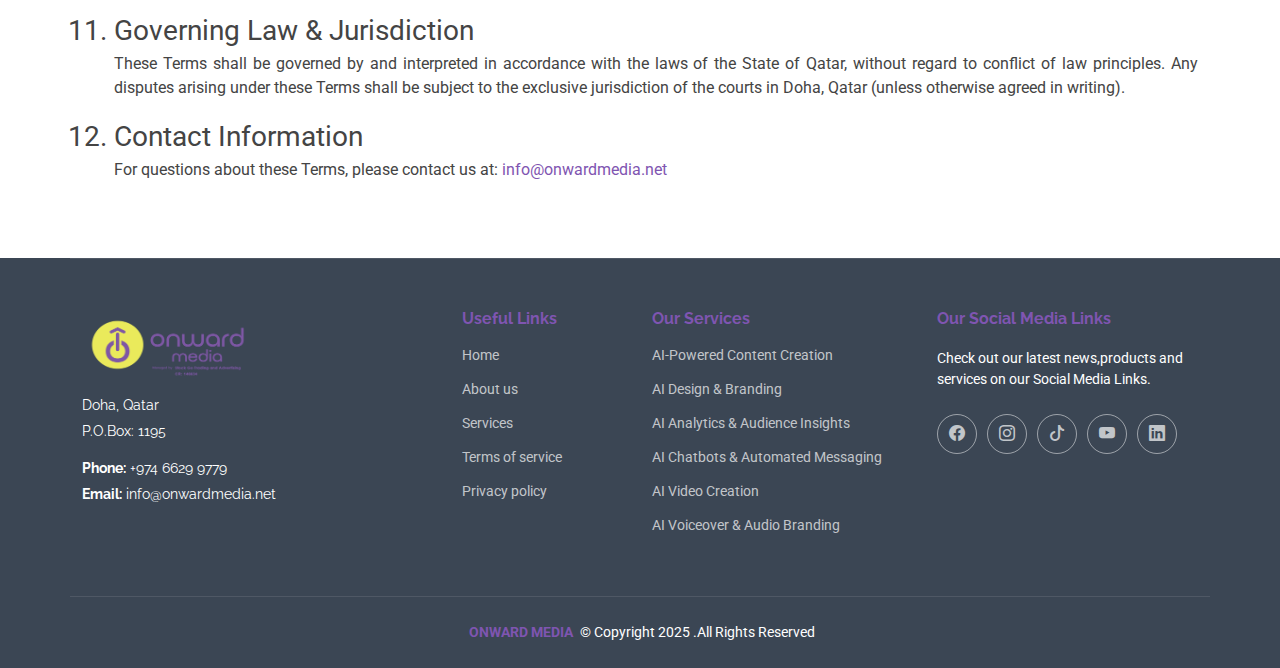
<file: termsofuse.html>
<!DOCTYPE html>
<html lang="en">

<head>
  <meta charset="utf-8">
  <meta content="width=device-width, initial-scale=1.0" name="viewport">
  <title>ONWARD Media</title>
  <meta name="description" content="">
  <meta name="keywords" content="">

  <!-- Favicons -->
  <link href="assets/img/icon.png" type="image/png" rel="icon">

  <!-- Fonts -->
  <link href="https://fonts.googleapis.com" rel="preconnect">
  <link href="https://fonts.gstatic.com" rel="preconnect" crossorigin>
  <link href="https://fonts.googleapis.com/css2?family=Roboto:ital,wght@0,100;0,300;0,400;0,500;0,700;0,900;1,100;1,300;1,400;1,500;1,700;1,900&family=Poppins:ital,wght@0,100;0,200;0,300;0,400;0,500;0,600;0,700;0,800;0,900;1,100;1,200;1,300;1,400;1,500;1,600;1,700;1,800;1,900&family=Raleway:ital,wght@0,100;0,200;0,300;0,400;0,500;0,600;0,700;0,800;0,900;1,100;1,200;1,300;1,400;1,500;1,600;1,700;1,800;1,900&display=swap" rel="stylesheet">

  <!-- Vendor CSS Files -->
  <link href="assets/vendor/bootstrap/css/bootstrap.min.css" rel="stylesheet">
  <link href="assets/vendor/bootstrap-icons/bootstrap-icons.css" rel="stylesheet">
  <link href="assets/vendor/aos/aos.css" rel="stylesheet">
  <link href="assets/vendor/glightbox/css/glightbox.min.css" rel="stylesheet">
  <link href="assets/vendor/swiper/swiper-bundle.min.css" rel="stylesheet">

  <!-- Main CSS File -->
  <link href="assets/css/main.css" rel="stylesheet">

 
</head>

<body class="portfolio-details-page">

  <header id="header" class="header d-flex align-items-center sticky-top">
    <div class="container-fluid container-xl position-relative d-flex align-items-center">

      <a href="index.html" class="d-flex align-items-center me-auto">
        <!-- Uncomment the line below if you also wish to use an image logo -->
        <img src="assets/img/logo.png" alt="" style=" width: 190px; height: 80px;"> 
        <h1 class="sitename " style="color: #7f55b1;"> </h1>
      </a>

      <nav id="navmenu" class="navmenu">
        <ul>
          <li><a href="index.html" >Home</a></li>
          <li><a href="about.html">About</a></li>
          <li class="dropdown"><a href="services.html"><span>Services</span> <i class="bi bi-chevron-down toggle-dropdown"></i></a>
            <ul>
              <li><a href="AI-PoweredContentCreation.html">AI-Powered Content Creation</a></li>
              <li><a href="AI-Design.html">AI Design & Branding</a></li>
              <li><a href="AI-Analytics.html">AI Analytics & Audience Insights</a></li>
              <li><a href="AI-Chatbots.html">AI Chatbots & Automated Messaging</a></li>
              <li><a href="AI-Video.html">AI Video Creation</a></li>
              <li><a href="AI-Voiceover.html">AI Voiceover & Audio Branding</a></li>
              <li><a href="AI-Lab.html">AI Lab - The Smart Content Hub</a></li>
              <!--<li class="dropdown"><a href="#"><span>More Services</span> <i class="bi bi-chevron-down toggle-dropdown"></i></a>
                <ul>
                  <li><a href="#">More Service 1</a></li>
                  <li><a href="#">More Service 2</a></li>
                  <li><a href="#">More Service 3</a></li>
                  <li><a href="#">More Service 4</a></li>
                  <li><a href="#">More Service 5</a></li>
                </ul>
              </li>-->
            </ul>
          </li>
          <li><a href="contact.html">Contact</a></li>
        </ul>
        <i class="mobile-nav-toggle d-xl-none bi bi-list"></i>
      </nav>
    </div>
  </header>

  <main class="main">

    <!-- Page Title Start-->
    <div class="page-title light-background">
      <div class="container d-lg-flex justify-content-between align-items-center">
        <h1 class="mb-2 mb-lg-0">Our Terms of Service</h1>
        <nav class="breadcrumbs">
          <ol>
            <li><a href="index.html">Home</a></li>
            <li><a href="termsofuse.html">Terms of Sevice</a></li>
          </ol>
        </nav>
      </div>
    </div>
    <!-- Page Title End-->

    <!-- Service Details Start -->
    <section id="portfolio-details" class="portfolio-details section">

      <div class="container" data-aos="fade-up" data-aos-delay="100">

        <div class="row gy-4">

          

          <div class="col">
            
            <div style="text-align: justify;" data-aos="fade-up" data-aos-delay="300">
              <!--<h2>Our Terms of Service details</h2>-->
              <p>Effective Date: Aug. 2025</p>
              <p>Last Updated: Sep. 2025</p>
              <p>Welcome to Onward Media (“we,” “us,” or “our”). By accessing or using our website [www.onwardmedia.net], 
                you agree to comply with and be bound by the following Terms of Service (“Terms”). 
                If you do not agree to these Terms, please do not use our website.
              </p>
              <ol>
                <li class="fs-3">Acceptance of Terms</li>
                <p>By accessing, browsing, or using the Onward Media website, you acknowledge that you have read, understood, 
                  and agree to be bound by these Terms, along with our Privacy Policy.
                </p>
                <li class="fs-3">Services Overview</li>
                <p>Onward Media provides digital marketing, media production, AI-powered content solutions, website development, and translation services.
                All services described on this website are subject to individual agreements or quotations, and visiting the website does not establish any contractual relationship between you and Onward Media.
                </p>
                <li class="fs-3">Use of the Website</li>
                <p>You agree to use this website only for lawful purposes and in a manner that does not infringe on the rights of others or restrict their use and enjoyment of the site.
                </p>
                <p>You must not:</p>
                  <ul>
                    <li>Use the website for fraudulent or harmful activities.</li>
                    <li>Attempt to gain unauthorized access to the website or related systems.</li>
                    <li>Copy, distribute, or exploit website content for commercial use without our written consent.</li>
                  </ul>
                  <p></p>
                <li class="fs-3">Intellectual Property Rights</li>
                <p>All content, including text, graphics, images, videos, designs, trademarks, and logos displayed on this website, are the property of Onward Media or its licensors.
                You may not reproduce, modify, or distribute any part of this site without express written permission.
                </p>
                <li class="fs-3">Third-Party Links</li>
                <p>Our website may contain links to third-party websites or services that are not owned or controlled by Onward Media.
                We are not responsible for the content, privacy policies, or practices of any third-party sites. Visiting them is at your own risk.
                </p>
                <li class="fs-3">Quotes, Proposals & Contracts</li>
                <p>All quotations, proposals, and service offers displayed or shared through this website are subject to change without notice.
                A binding agreement between you and Onward Media will only exist once a written contract or purchase order has been signed by both parties.
                </p>
                <li class="fs-3">Payments & Refunds</li>
                <p>Payment terms for services are governed by the individual service agreement or quotation.
                Unless otherwise stated, deposits are non-refundable once work has commenced.
                Refunds, if applicable, will be processed solely at the discretion of Onward Media.
                </p>
                <li class="fs-3">Limitation of Liability</li>
                <p>To the maximum extent permitted by law, Onward Media shall not be held liable for any direct, indirect, incidental, or consequential damages resulting from your use or inability to use this website or our services.
                We do not warrant that the website will always be available, secure, or free from errors.
                </p>
                <li class="fs-3">Confidentiality</li>
                <p>Any information you share with us through this website or email will be treated with strict confidentiality.
                However, transmission of information via the internet is never completely secure, and we cannot guarantee the absolute security of your data.
                </p>
                <li class="fs-3">Modifications to the Terms</li>
                <p>Onward Media reserves the right to modify or replace these Terms at any time without prior notice.
                The latest version will always be available on this page, with the “Last Updated” date revised accordingly.
                </p>
                <li class="fs-3">Governing Law & Jurisdiction</li>
                <p>These Terms shall be governed by and interpreted in accordance with the laws of the State of Qatar, without regard to conflict of law principles.
                Any disputes arising under these Terms shall be subject to the exclusive jurisdiction of the courts in Doha, Qatar (unless otherwise agreed in writing).
                </p>
                <li class="fs-3">Contact Information</li>
                <p>For questions about these Terms, please contact us at: <a href="mailto:info@onwardmedia.net">info@onwardmedia.net</a></p>
              </ol>

            </div>
          </div>

        </div>

      </div>

    </section>
    <!-- Service Details Start End -->

  </main>

  <footer id="footer" class="footer dark-background">

    <div class="container footer-top">
      <div class="row gy-4">
        <div class="col-lg-4 col-md-6 footer-about">
          <a href="index.html" class="d-flex align-items-center">
            <img src="assets/img/logo.png" alt="" style=" width: 170px; height: 70px;"> 
            <h1 class="sitename " style="color: #7f55b1;"> </h1>
          </a>
          <div class="footer-contact pt-3">
            <p>Doha, Qatar</p>
            <p>P.O.Box: 1195</p>
            <p class="mt-3"><strong>Phone:</strong> <span>+974 6629 9779</span></p>
            <p><strong>Email:</strong> <span>info@onwardmedia.net</span></p>
          </div>
          
        </div>

        <div class="col-lg-2 col-md-3 footer-links">
          <h4 style="color: #7f55b1;">Useful Links</h4>
          <ul>
            <li><a href="index.html">Home</a></li>
            <li><a href="about.html">About us</a></li>
            <li><a href="services.html">Services</a></li>
            <li><a href="termsofuse.html">Terms of service</a></li>
            <li><a href="privacypolicy.html">Privacy policy</a></li>
          </ul>
        </div>

        <div class="col-lg-3 col-md-3 footer-links">
          <h4 style="color: #7f55b1;">Our Services</h4>
          <ul>
            <li><a href="AI-PoweredContentCreation.html">AI-Powered Content Creation</a></li>
              <li><a href="AI-Design.html">AI Design & Branding</a></li>
              <li><a href="AI-Analytics.html">AI Analytics & Audience Insights</a></li>
              <li><a href="AI-Chatbots.html">AI Chatbots & Automated Messaging</a></li>
              <li><a href="AI-Video.html">AI Video Creation</a></li>
              <li><a href="AI-Voiceover.html">AI Voiceover & Audio Branding</a></li>
          </ul>
        </div>

        <div class="col-lg-3 col-md-12 footer-newsletter">
          <h4 style="color: #7f55b1;">Our Social Media Links</h4>
          <p>Check out our latest news,products and services on our Social Media Links.</p>
          <div class="social-links d-flex mt-4">
          <!--<a href=""><i class="bi bi-twitter-x"></i></a>-->
            <a href="https://www.facebook.com/share/1G8Y1wQoL8/"><i class="bi bi-facebook"></i></a>
            <a href="https://www.instagram.com/onward_media2025?utm_source=qr&igsh=MXBzenB2a3ZvZDN6bQ=="><i class="bi bi-instagram"></i></a>
            <a href="https://www.tiktok.com/@onward.media?_r=1&_t=ZS-92PddE5EGYu"><i class="bi bi-tiktok"></i></a>
            <a href="https://youtube.com/@onwardmedia-y6w?si=lPlbxkQ-xnMhgbyn"><i class="bi bi-youtube"></i></a>
            <a href="https://www.linkedin.com/in/onward-media-233b9338b?utm_source=share&utm_campaign=share_via&utm_content=profile&utm_medium=ios_app"><i class="bi bi-linkedin"></i></a>
          </div>
        </div>

      </div>
    </div>

    <div class="container copyright text-center mt-4">
      <p><strong class="px-1 sitename" style="color: #7f55b1;">ONWARD MEDIA</strong> © <span>Copyright 2025</span>  <span>.All Rights Reserved</span></p>
    </div>

  </footer>

  <!-- Scroll Top -->
  <a href="#" id="scroll-top" class="scroll-top d-flex align-items-center justify-content-center"><i class="bi bi-arrow-up-short"></i></a>

  <!-- Preloader -->
  <div id="preloader"></div>

  <!-- Vendor JS Files -->
  <script src="assets/vendor/bootstrap/js/bootstrap.bundle.min.js"></script>
  <script src="assets/vendor/php-email-form/validate.js"></script>
  <script src="assets/vendor/aos/aos.js"></script>
  <script src="assets/vendor/glightbox/js/glightbox.min.js"></script>
  <script src="assets/vendor/imagesloaded/imagesloaded.pkgd.min.js"></script>
  <script src="assets/vendor/isotope-layout/isotope.pkgd.min.js"></script>
  <script src="assets/vendor/purecounter/purecounter_vanilla.js"></script>
  <script src="assets/vendor/waypoints/noframework.waypoints.js"></script>
  <script src="assets/vendor/swiper/swiper-bundle.min.js"></script>

  <!-- Main JS File -->
  <script src="assets/js/main.js"></script>

</body>

</html>
</file>
<file: assets/css/main.css>
/* Fonts */
:root {
  --default-font: "Roboto",  system-ui, -apple-system, "Segoe UI", Roboto, "Helvetica Neue", Arial, "Noto Sans", "Liberation Sans", sans-serif, "Apple Color Emoji", "Segoe UI Emoji", "Segoe UI Symbol", "Noto Color Emoji";
  --heading-font: "Raleway",  sans-serif;
  --nav-font: "Poppins",  sans-serif;
}

/* Global Colors - The following color variables are used throughout the website. Updating them here will change the color scheme of the entire website */
:root { 
  --background-color: #ffffff; /* Background color for the entire website, including individual sections */
  --default-color: #444444; /* Default color used for the majority of the text content across the entire website */
  --heading-color: #556270; /* Color for headings, subheadings and title throughout the website */
  --accent-color: #7f55b1; /* Accent color that represents your brand on the website. It's used for buttons, links, and other elements that need to stand out */
  --surface-color: #ffffff; /* The surface color is used as a background of boxed elements within sections, such as cards, icon boxes, or other elements that require a visual separation from the global background. */
  --contrast-color: #ffffff; /* Contrast color for text, ensuring readability against backgrounds of accent, heading, or default colors. */
}

/* Nav Menu Colors - The following color variables are used specifically for the navigation menu. They are separate from the global colors to allow for more customization options */
:root {
  --nav-color: #556270;  /* The default color of the main navmenu links */
  --nav-hover-color: #7f55b1; /* Applied to main navmenu links when they are hovered over or active */
  --nav-mobile-background-color: #ffffff; /* Used as the background color for mobile navigation menu */
  --nav-dropdown-background-color: #ffffff; /* Used as the background color for dropdown items that appear when hovering over primary navigation items */
  --nav-dropdown-color: #556270; /* Used for navigation links of the dropdown items in the navigation menu. */
  --nav-dropdown-hover-color: #7f55b1; /* Similar to --nav-hover-color, this color is applied to dropdown navigation links when they are hovered over. */
}

/* Color Presets - These classes override global colors when applied to any section or element, providing reuse of the sam color scheme. */

.light-background {
  --background-color: #f2f4f6;
  --surface-color: #ffffff;
}

.dark-background {
  --background-color: #3b4654;
  --default-color: #ffffff;
  --heading-color: #ffffff;
  --surface-color: #444e5b;
  --contrast-color: #ffffff;
}

/* Smooth scroll */
:root {
  scroll-behavior: smooth;
}

/*--------------------------------------------------------------
# General Styling & Shared Classes
--------------------------------------------------------------*/
body {
  color: var(--default-color);
  background-color: var(--background-color);
  font-family: var(--default-font);
}

a {
  color: var(--accent-color);
  text-decoration: none;
  transition: 0.3s;
}

a:hover {
  color: color-mix(in srgb, var(--accent-color), transparent 25%);
  text-decoration: none;
}

h1,
h2,
h3,
h4,
h5,
h6 {
  color: var(--heading-color);
  font-family: var(--heading-font);
}

/* PHP Email Form Messages
------------------------------*/
.php-email-form .error-message {
  display: none;
  background: #df1529;
  color: #ffffff;
  text-align: left;
  padding: 15px;
  margin-bottom: 24px;
  font-weight: 600;
}

.php-email-form .sent-message {
  display: none;
  color: #ffffff;
  background: #059652;
  text-align: center;
  padding: 15px;
  margin-bottom: 24px;
  font-weight: 600;
}

.php-email-form .loading {
  display: none;
  background: var(--surface-color);
  text-align: center;
  padding: 15px;
  margin-bottom: 24px;
}


.php-email-form .loading:before {
  content: "";
  display: inline-block;
  border-radius: 50%;
  width: 24px;
  height: 24px;
  margin: 0 10px -6px 0;
  border: 3px solid var(--accent-color);
  border-top-color: var(--surface-color);
  animation: php-email-form-loading 1s linear infinite;
}

@keyframes php-email-form-loading {
  0% {
    transform: rotate(0deg);
  }

  100% {
    transform: rotate(360deg);
  }
}

/*--------------------------------------------------------------
# Global Header
--------------------------------------------------------------*/
.header {
  color: var(--default-color);
  background-color: var(--background-color);
  padding: 15px 0;
  transition: all 0.5s;
  z-index: 997;
}

.header .logo {
  line-height: 1;
}

.header .logo img {
  max-height: 36px;
  margin-right: 8px;
}

.header .logo h1 {
  font-size: 28px;
  margin: 0;
  font-weight: 700;
  color: var(--heading-color);
  text-transform: uppercase;
}

.header .btn-getstarted,
.header .btn-getstarted:focus {
  color: var(--contrast-color);
  background: var(--accent-color);
  font-size: 14px;
  padding: 8px 25px;
  margin: 0 0 0 30px;
  border-radius: 4px;
  transition: 0.3s;
}

.header .btn-getstarted:hover,
.header .btn-getstarted:focus:hover {
  color: var(--contrast-color);
  background: color-mix(in srgb, var(--accent-color), transparent 15%);
}

@media (max-width: 1200px) {
  .header .logo {
    order: 1;
  }

  .header .btn-getstarted {
    order: 2;
    margin: 0 15px 0 0;
    padding: 6px 15px;
  }

  .header .navmenu {
    order: 3;
  }
}

.scrolled .header {
  box-shadow: 0px 0 18px rgba(0, 0, 0, 0.1);
}

/*--------------------------------------------------------------
# Navigation Menu
--------------------------------------------------------------*/
/* Navmenu - Desktop */
@media (min-width: 1200px) {
  .navmenu {
    padding: 0;
  }

  .navmenu ul {
    margin: 0;
    padding: 0;
    display: flex;
    list-style: none;
    align-items: center;
  }

  .navmenu li {
    position: relative;
  }

  .navmenu a,
  .navmenu a:focus {
    color: var(--nav-color);
    padding: 18px 15px;
    font-size: 15px;
    font-family: var(--nav-font);
    font-weight: 400;
    display: flex;
    align-items: center;
    justify-content: space-between;
    white-space: nowrap;
    transition: 0.3s;
  }

  .navmenu a i,
  .navmenu a:focus i {
    font-size: 12px;
    line-height: 0;
    margin-left: 5px;
    transition: 0.3s;
  }

  .navmenu li:last-child a {
    padding-right: 0;
  }

  .navmenu li:hover>a,
  .navmenu .active,
  .navmenu .active:focus {
    color: var(--nav-hover-color);
  }

  .navmenu .dropdown ul {
    margin: 0;
    padding: 10px 0;
    background: var(--nav-dropdown-background-color);
    display: block;
    position: absolute;
    visibility: hidden;
    left: 14px;
    top: 130%;
    opacity: 0;
    transition: 0.3s;
    border-radius: 4px;
    z-index: 99;
    box-shadow: 0px 0px 30px rgba(0, 0, 0, 0.1);
  }

  .navmenu .dropdown ul li {
    min-width: 200px;
  }

  .navmenu .dropdown ul a {
    padding: 10px 20px;
    font-size: 15px;
    text-transform: none;
    color: var(--nav-dropdown-color);
  }

  .navmenu .dropdown ul a i {
    font-size: 12px;
  }

  .navmenu .dropdown ul a:hover,
  .navmenu .dropdown ul .active:hover,
  .navmenu .dropdown ul li:hover>a {
    color: var(--nav-dropdown-hover-color);
  }

  .navmenu .dropdown:hover>ul {
    opacity: 1;
    top: 100%;
    visibility: visible;
  }

  .navmenu .dropdown .dropdown ul {
    top: 0;
    left: -90%;
    visibility: hidden;
  }

  .navmenu .dropdown .dropdown:hover>ul {
    opacity: 1;
    top: 0;
    left: -100%;
    visibility: visible;
  }
}

/* Navmenu - Mobile */
@media (max-width: 1199px) {
  .mobile-nav-toggle {
    color: var(--nav-color);
    font-size: 28px;
    line-height: 0;
    margin-right: 10px;
    cursor: pointer;
    transition: color 0.3s;
  }

  .navmenu {
    padding: 0;
    z-index: 9997;
  }

  .navmenu ul {
    display: none;
    list-style: none;
    position: absolute;
    inset: 60px 20px 20px 20px;
    padding: 10px 0;
    margin: 0;
    border-radius: 6px;
    background-color: var(--nav-mobile-background-color);
    overflow-y: auto;
    transition: 0.3s;
    z-index: 9998;
    box-shadow: 0px 0px 30px rgba(0, 0, 0, 0.1);
  }

  .navmenu a,
  .navmenu a:focus {
    color: var(--nav-dropdown-color);
    padding: 10px 20px;
    font-family: var(--nav-font);
    font-size: 17px;
    font-weight: 500;
    display: flex;
    align-items: center;
    justify-content: space-between;
    white-space: nowrap;
    transition: 0.3s;
  }

  .navmenu a i,
  .navmenu a:focus i {
    font-size: 12px;
    line-height: 0;
    margin-left: 5px;
    width: 30px;
    height: 30px;
    display: flex;
    align-items: center;
    justify-content: center;
    border-radius: 50%;
    transition: 0.3s;
    background-color: color-mix(in srgb, var(--accent-color), transparent 90%);
  }

  .navmenu a i:hover,
  .navmenu a:focus i:hover {
    background-color: var(--accent-color);
    color: var(--contrast-color);
  }

  .navmenu a:hover,
  .navmenu .active,
  .navmenu .active:focus {
    color: var(--nav-dropdown-hover-color);
  }

  .navmenu .active i,
  .navmenu .active:focus i {
    background-color: var(--accent-color);
    color: var(--contrast-color);
    transform: rotate(180deg);
  }

  .navmenu .dropdown ul {
    position: static;
    display: none;
    z-index: 99;
    padding: 10px 0;
    margin: 10px 20px;
    background-color: var(--nav-dropdown-background-color);
    border: 1px solid color-mix(in srgb, var(--default-color), transparent 90%);
    box-shadow: none;
    transition: all 0.5s ease-in-out;
  }

  .navmenu .dropdown ul ul {
    background-color: rgba(33, 37, 41, 0.1);
  }

  .navmenu .dropdown>.dropdown-active {
    display: block;
    background-color: rgba(33, 37, 41, 0.03);
  }

  .mobile-nav-active {
    overflow: hidden;
  }

  .mobile-nav-active .mobile-nav-toggle {
    color: #fff;
    position: absolute;
    font-size: 32px;
    top: 15px;
    right: 15px;
    margin-right: 0;
    z-index: 9999;
  }

  .mobile-nav-active .navmenu {
    position: fixed;
    overflow: hidden;
    inset: 0;
    background: rgba(33, 37, 41, 0.8);
    transition: 0.3s;
  }

  .mobile-nav-active .navmenu>ul {
    display: block;
  }
}

/*--------------------------------------------------------------
# Global Footer
--------------------------------------------------------------*/
.footer {
  color: var(--default-color);
  background-color: var(--background-color);
  font-size: 14px;
  position: relative;
}

.footer .footer-top {
  padding-top: 50px;
  border-top: 1px solid color-mix(in srgb, var(--default-color), transparent 90%);
}

.footer .footer-about .logo {
  line-height: 1;
  margin-bottom: 25px;
}

.footer .footer-about .logo img {
  max-height: 40px;
  margin-right: 6px;
}

.footer .footer-about .logo span {
  font-size: 26px;
  font-weight: 700;
  letter-spacing: 1px;
  font-family: var(--heading-font);
  color: var(--heading-color);
}

.footer .footer-about p {
  font-size: 14px;
  font-family: var(--heading-font);
}

.footer .social-links a {
  display: flex;
  align-items: center;
  justify-content: center;
  width: 40px;
  height: 40px;
  border-radius: 50%;
  border: 1px solid color-mix(in srgb, var(--default-color), transparent 50%);
  font-size: 16px;
  color: color-mix(in srgb, var(--default-color), transparent 30%);
  margin-right: 10px;
  transition: 0.3s;
}

.footer .social-links a:hover {
  color: var(--accent-color);
  border-color: var(--accent-color);
}

.footer h4 {
  font-size: 16px;
  font-weight: bold;
  position: relative;
  padding-bottom: 12px;
}

.footer .footer-links {
  margin-bottom: 30px;
}

.footer .footer-links ul {
  list-style: none;
  padding: 0;
  margin: 0;
}

.footer .footer-links ul i {
  padding-right: 2px;
  font-size: 12px;
  line-height: 0;
}

.footer .footer-links ul li {
  padding: 10px 0;
  display: flex;
  align-items: center;
}

.footer .footer-links ul li:first-child {
  padding-top: 0;
}

.footer .footer-links ul a {
  color: color-mix(in srgb, var(--default-color), transparent 30%);
  display: inline-block;
  line-height: 1;
}

.footer .footer-links ul a:hover {
  color: var(--accent-color);
}

.footer .footer-contact p {
  margin-bottom: 5px;
}

.footer .footer-newsletter .newsletter-form {
  margin-top: 30px;
  margin-bottom: 15px;
  padding: 6px 8px;
  position: relative;
  border-radius: 4px;
  border: 1px solid color-mix(in srgb, var(--default-color), transparent 80%);
  display: flex;
  background-color: var(--surface-color);
  transition: 0.3s;
}

.footer .footer-newsletter .newsletter-form:focus-within {
  border-color: var(--accent-color);
}

.footer .footer-newsletter .newsletter-form input[type=email] {
  border: 0;
  padding: 4px;
  width: 100%;
  background-color: var(--surface-color);
  color: var(--default-color);
}

.footer .footer-newsletter .newsletter-form input[type=email]:focus-visible {
  outline: none;
}

.footer .footer-newsletter .newsletter-form input[type=submit] {
  border: 0;
  font-size: 16px;
  padding: 0 20px;
  margin: -7px -9px -7px 0;
  background: var(--accent-color);
  color: var(--contrast-color);
  transition: 0.3s;
  border-radius: 0 4px 4px 0;
}

.footer .footer-newsletter .newsletter-form input[type=submit]:hover {
  background: color-mix(in srgb, var(--accent-color), transparent 20%);
}

.footer .copyright {
  padding: 25px 0;
  border-top: 1px solid color-mix(in srgb, var(--default-color), transparent 90%);
}

.footer .copyright p {
  margin-bottom: 0;
}

.footer .credits {
  margin-top: 6px;
  font-size: 13px;
}

/*--------------------------------------------------------------
# Preloader
--------------------------------------------------------------*/
#preloader {
  position: fixed;
  inset: 0;
  z-index: 999999;
  overflow: hidden;
  background: var(--background-color);
  transition: all 0.6s ease-out;
}

#preloader:before {
  content: "";
  position: fixed;
  top: calc(50% - 30px);
  left: calc(50% - 30px);
  border: 6px solid #ffffff;
  border-color: var(--accent-color) transparent var(--accent-color) transparent;
  border-radius: 50%;
  width: 60px;
  height: 60px;
  animation: animate-preloader 1.5s linear infinite;
}

@keyframes animate-preloader {
  0% {
    transform: rotate(0deg);
  }

  100% {
    transform: rotate(360deg);
  }
}

/*--------------------------------------------------------------
# Scroll Top Button
--------------------------------------------------------------*/
.scroll-top {
  position: fixed;
  visibility: hidden;
  opacity: 0;
  right: 15px;
  bottom: 15px;
  z-index: 99999;
  background-color: var(--accent-color);
  width: 40px;
  height: 40px;
  border-radius: 4px;
  transition: all 0.4s;
}

.scroll-top i {
  font-size: 24px;
  color: var(--contrast-color);
  line-height: 0;
}

.scroll-top:hover {
  background-color: color-mix(in srgb, var(--accent-color), transparent 20%);
  color: var(--contrast-color);
}

.scroll-top.active {
  visibility: visible;
  opacity: 1;
}

/*--------------------------------------------------------------
# Disable aos animation delay on mobile devices
--------------------------------------------------------------*/
@media screen and (max-width: 768px) {
  [data-aos-delay] {
    transition-delay: 0 !important;
  }
}

/*--------------------------------------------------------------
# Global Page Titles & Breadcrumbs
--------------------------------------------------------------*/
.page-title {
  color: var(--default-color);
  background-color: var(--background-color);
  padding: 25px 0;
  position: relative;
}

.page-title h1 {
  font-size: 28px;
  font-weight: 300;
}

.page-title .breadcrumbs ol {
  display: flex;
  flex-wrap: wrap;
  list-style: none;
  padding: 0;
  margin: 0;
  font-size: 14px;
  font-weight: 400;
}

.page-title .breadcrumbs ol li+li {
  padding-left: 10px;
}

.page-title .breadcrumbs ol li+li::before {
  content: "/";
  display: inline-block;
  padding-right: 10px;
  color: color-mix(in srgb, var(--default-color), transparent 70%);
}

/*--------------------------------------------------------------
# Global Sections
--------------------------------------------------------------*/
section,
.section {
  color: var(--default-color);
  background-color: var(--background-color);
  padding: 60px 0;
  scroll-margin-top: 90px;
  overflow: clip;
}

@media (max-width: 1199px) {

  section,
  .section {
    scroll-margin-top: 66px;
  }
}

/*--------------------------------------------------------------
# Global Section Titles
--------------------------------------------------------------*/
.section-title {
  padding-bottom: 30px;
  position: relative;
}

.section-title h2 {
  font-size: 14px;
  font-weight: 500;
  padding: 0;
  line-height: 1px;
  margin: 0;
  letter-spacing: 1.5px;
  text-transform: uppercase;
  color: color-mix(in srgb, var(--default-color), transparent 50%);
  position: relative;
}

.section-title h2::after {
  content: "";
  width: 120px;
  height: 1px;
  display: inline-block;
  background: var(--accent-color);
  margin: 4px 10px;
}

.section-title p {
  color: var(--heading-color);
  margin: 0;
  font-size: 28px;
  font-weight: 700;
  text-transform: uppercase;
  font-family: var(--heading-font);
}

/*--------------------------------------------------------------
# Hero Section
--------------------------------------------------------------*/
.hero {
  padding: 0;
}

.hero .carouselll {
  width: 100%;
  min-height: calc(100vh - 90px);
  padding: 0;
  margin: 0;
  background-color: var(--background-color);
  position: relative;
}

@media (max-width: 1200px) {
  .hero .carouselll {
    min-height: calc(100vh - 66px);
  }
}

.hero img {
  position: absolute;
  inset: 0;
  display: block;
  width: 100%;
  height: 100%;
  object-fit: cover;
  z-index: 1;
}

.hero .carouselll-item {
  position: absolute;
  inset: 0;
  background-size: cover;
  background-position: center;
  background-repeat: no-repeat;
  overflow: hidden;
}

.hero .carouselll-item:before {
  content: "";
  background: color-mix(in srgb, var(--background-color), transparent 100%);
  position: absolute;
  inset: 0;
  z-index: 2;
}

.hero .carouselll-container {
  position: absolute;
  inset: 90px 64px 64px 64px;
  display: flex;
  justify-content: center;
  align-items: center;
  flex-direction: column;
  z-index: 3;
}

.hero h2 {
  margin-bottom: 30px;
  font-size: 48px;
  font-weight: 700;
  animation: fadeInDown 1s both;
}

@media (max-width: 768px) {
  .hero h2 {
    font-size: 30px;
  }
}

.hero p {
  animation: fadeInDown 1s both 0.2s;
}

@media (min-width: 1024px) {

  .hero h2,
  .hero p {
    max-width: 60%;
  }
}

.hero .btn-get-started {
  color: var(--contrast-color);
  background: var(--accent-color);
  font-family: var(--heading-font);
  font-weight: 500;
  font-size: 15px;
  letter-spacing: 1px;
  display: inline-block;
  padding: 8px 32px;
  border-radius: 4px;
  transition: 0.5s;
  margin: 10px;
  animation: fadeInUp 1s both 0.4s;
}

.hero .btn-get-started:hover {
  background: color-mix(in srgb, var(--accent-color), transparent 20%);
}

.hero .carouselll-control-prev,
.hero .carouselll-control-next {
  width: 10%;
  transition: 0.3s;
  opacity: 0.5;
}

.hero .carouselll-control-prev:focus,
.hero .carouselll-control-next:focus {
  opacity: 0.5;
}

.hero .carouselll-control-prev:hover,
.hero .carouselll-control-next:hover {
  opacity: 0.9;
}

@media (min-width: 1024px) {

  .hero .carouselll-control-prev,
  .hero .carouselll-control-next {
    width: 5%;
  }
}

.hero .carouselll-control-next-icon,
.hero .carouselll-control-prev-icon {
  font-size: 32px;
  line-height: 1;
}

.hero .carouselll-indicators {
  list-style: none;
}

.hero .carouselll-indicators li {
  cursor: pointer;
}

@keyframes fadeInUp {
  from {
    opacity: 0;
    transform: translate3d(0, 100%, 0);
  }

  to {
    opacity: 1;
    transform: translate3d(0, 0, 0);
  }
}

@keyframes fadeInDown {
  from {
    opacity: 0;
    transform: translate3d(0, -100%, 0);
  }

  to {
    opacity: 1;
    transform: translate3d(0, 0, 0);
  }
}

/*--------------------------------------------------------------
# About Section
--------------------------------------------------------------*/
.about ul {
  list-style: none;
  padding: 0;
}

.about ul li {
  padding-bottom: 5px;
  display: flex;
  align-items: center;
}

.about ul i {
  font-size: 20px;
  padding-right: 4px;
  color: var(--accent-color);
}

.about .read-more {
  background: var(--accent-color);
  color: var(--contrast-color);
  font-family: var(--heading-font);
  font-weight: 500;
  font-size: 16px;
  letter-spacing: 1px;
  padding: 10px 28px;
  border-radius: 5px;
  transition: 0.3s;
  display: inline-flex;
  align-items: center;
  justify-content: center;
}

.about .read-more i {
  font-size: 18px;
  margin-left: 5px;
  line-height: 0;
  transition: 0.3s;
}

.about .read-more:hover {
  background: color-mix(in srgb, var(--accent-color), transparent 20%);
}

.about .read-more:hover i {
  transform: translate(5px, 0);
}

/*--------------------------------------------------------------
# Clients Section
--------------------------------------------------------------*/
.clients {
  padding: 20px 0;
}

.clients .client-logo {
  display: flex;
  justify-content: center;
  align-items: center;
  overflow: hidden;
}

.clients .client-logo img {
  padding: 20px 40px;
  max-width: 90%;
  transition: 0.3s;
  opacity: 0.5;
  filter: grayscale(100);
  
}

.clients .client-logo img:hover {
  filter: none;
  opacity: 1;
}

@media (max-width: 640px) {
  .clients .client-logo img {
    padding: 20px;
  }
}

/*--------------------------------------------------------------
# Services Section
--------------------------------------------------------------*/
.services .service-item {
  background-color: var(--surface-color);
  padding: 30px;
  border: 1px solid color-mix(in srgb, var(--default-color), transparent 85%);
  transition: 0.3s;
}

.services .service-item .icon {
  font-size: 36px;
  line-height: 0;
  margin-right: 30px;
  color: var(--accent-color);
}

.services .service-item .title {
  font-weight: 700;
  margin-bottom: 15px;
  font-size: 20px;
}

.services .service-item .title a {
  color: var(--heading-color);
}

.services .service-item .description {
  line-height: 24px;
  font-size: 14px;
  margin: 0;
}

.services .service-item:hover {
  border-color: var(--accent-color);
}

.services .service-item:hover .title a {
  color: var(--accent-color);
}

/*--------------------------------------------------------------
# Portfolio Section
--------------------------------------------------------------*/
.portfolio .portfolio-filters {
  padding: 0;
  margin: 0 auto 20px auto;
  list-style: none;
  text-align: center;
}

.portfolio .portfolio-filters li {
  cursor: pointer;
  display: inline-block;
  padding: 8px 20px;
  margin: 0;
  font-size: 15px;
  font-weight: 500;
  line-height: 1;
  margin-bottom: 5px;
  border-radius: 4px;
  transition: all 0.3s ease-in-out;
  font-family: var(--heading-font);
}

.portfolio .portfolio-filters li:hover,
.portfolio .portfolio-filters li.filter-active {
  color: var(--contrast-color);
  background-color: var(--accent-color);
}

.portfolio .portfolio-filters li:first-child {
  margin-left: 0;
}

.portfolio .portfolio-filters li:last-child {
  margin-right: 0;
}

@media (max-width: 575px) {
  .portfolio .portfolio-filters li {
    font-size: 14px;
    margin: 0 0 10px 0;
  }
}

.portfolio .portfolio-item {
  position: relative;
  overflow: hidden;
}

.portfolio .portfolio-item .portfolio-info {
  opacity: 0;
  position: absolute;
  left: 12px;
  right: 12px;
  bottom: -100%;
  z-index: 3;
  transition: all ease 0.5s;
  background: color-mix(in srgb, var(--surface-color), transparent 10%);
  padding: 15px;
}

.portfolio .portfolio-item .portfolio-info h4 {
  font-size: 18px;
  font-weight: 600;
  padding-right: 50px;
}

.portfolio .portfolio-item .portfolio-info p {
  color: color-mix(in srgb, var(--default-color), transparent 30%);
  font-size: 14px;
  margin-bottom: 0;
  padding-right: 50px;
}

.portfolio .portfolio-item .portfolio-info .preview-link,
.portfolio .portfolio-item .portfolio-info .details-link {
  position: absolute;
  right: 25px;
  font-size: 24px;
  top: calc(50% - 14px);
  color: color-mix(in srgb, var(--default-color), transparent 30%);
  transition: 0.3s;
  line-height: 0;
}

.portfolio .portfolio-item .portfolio-info .preview-link:hover,
.portfolio .portfolio-item .portfolio-info .details-link:hover {
  color: var(--accent-color);
}

.portfolio .portfolio-item .portfolio-info .details-link {
  right: 14px;
  font-size: 28px;
}

.portfolio .portfolio-item:hover .portfolio-info {
  opacity: 1;
  bottom: 0;
}

/*--------------------------------------------------------------
# About 2 Section
--------------------------------------------------------------*/
.about-2 .about-img {
  position: relative;
  margin: 60px 0 0 60px;
}

.about-2 .about-img:before {
  position: absolute;
  inset: -60px 0 0 -60px;
  content: "";
  background: url("../img/about-bg.png") top left;
  background-repeat: no-repeat;
  z-index: 1;
}

.about-2 .about-img img {
  position: relative;
  z-index: 2;
}

@media (max-width: 575px) {
  .about-2 .about-img {
    margin: 30px 0 0 30px;
  }

  .about-2 .about-img:before {
    inset: -30px 0 0 -30px;
  }
}

.about-2 h3 {
  font-weight: 300;
  font-size: 32px;
  margin-bottom: 20px;
}

@media (max-width: 768px) {
  .about-2 h3 {
    font-size: 28px;
  }
}

.about-2 .nav-pills {
  border-bottom: 1px solid color-mix(in srgb, var(--default-color), transparent 85%);
}

.about-2 .nav-pills li+li {
  margin-left: 40px;
}

.about-2 .nav-link {
  background: none;
  font-size: 18px;
  font-weight: 400;
  color: var(--default-color);
  padding: 12px 0;
  margin-bottom: -2px;
  border-radius: 0;
}

.about-2 .nav-link.active {
  color: var(--accent-color);
  background: none;
  border-bottom: 3px solid var(--accent-color);
}

@media (max-width: 575px) {
  .about-2 .nav-link {
    font-size: 16px;
    
  }
}

.about-2 .tab-content h4 {
  font-size: 18px;
  margin: 0;
  font-weight: 700;
  color: var(--default-color);
}

.about-2 .tab-content i {
  font-size: 22px;
  line-height: 0;
  margin-right: 8px;
  color: var(--accent-color);
}

/*--------------------------------------------------------------
# Stats Section
--------------------------------------------------------------*/
.stats {
  padding: 10px 0;
}

.stats .stats-item {
  padding: 30px;
  width: 100%;
}

.stats .stats-item span {
  color: var(--heading-color);
  font-size: 48px;
  display: block;
  font-weight: 700;
  margin-bottom: 20px;
  padding-bottom: 20px;
  position: relative;
}

.stats .stats-item span:after {
  content: "";
  position: absolute;
  display: block;
  width: 25px;
  height: 3px;
  background: var(--accent-color);
  left: 0;
  right: 0;
  bottom: 0;
  margin: auto;
}

.stats .stats-item p {
  color: color-mix(in srgb, var(--default-color), transparent 40%);
  padding: 0;
  margin: 0;
  font-family: var(--heading-font);
  font-weight: 500;
}

/*--------------------------------------------------------------
# Skills Section
--------------------------------------------------------------*/
.skills .progress {
  height: 60px;
  display: block;
  background: none;
  border-radius: 0;
}

.skills .progress .skill {
  color: var(--heading-color);
  padding: 0;
  margin: 0 0 6px 0;
  text-transform: uppercase;
  display: block;
  font-weight: 600;
  font-family: var(--heading-font);
}

.skills .progress .skill .val {
  float: right;
  font-style: normal;
}

.skills .progress-bar-wrap {
  background: color-mix(in srgb, var(--default-color), transparent 90%);
  height: 10px;
}

.skills .progress-bar {
  width: 1px;
  height: 10px;
  transition: 0.9s;
  background-color: var(--accent-color);
}

/*--------------------------------------------------------------
# Team Section
--------------------------------------------------------------*/
.team .team-member {
  background-color: var(--surface-color);
  box-shadow: 0px 2px 15px rgba(0, 0, 0, 0.1);
  position: relative;
  border-radius: 5px;
  transition: 0.5s;
  padding: 30px;
  height: 100%;
}

@media (max-width: 468px) {
  .team .team-member {
    flex-direction: column;
    justify-content: center !important;
    align-items: center !important;
  }
}

.team .team-member .pic {
  overflow: hidden;
  width: 150px;
  border-radius: 5px;
  flex-shrink: 0;
}

.team .team-member .pic img {
  transition: ease-in-out 0.3s;
}

.team .team-member:hover {
  transform: translateY(-10px);
}

.team .team-member .member-info {
  padding-left: 30px;
}

@media (max-width: 468px) {
  .team .team-member .member-info {
    padding: 30px 0 0 0;
    text-align: center;
  }
}

.team .team-member h4 {
  font-weight: 700;
  margin-bottom: 5px;
  font-size: 20px;
}

.team .team-member span {
  display: block;
  font-size: 15px;
  padding-bottom: 10px;
  position: relative;
  font-weight: 500;
}

.team .team-member span::after {
  content: "";
  position: absolute;
  display: block;
  width: 50px;
  height: 1px;
  background: color-mix(in srgb, var(--default-color), transparent 85%);
  bottom: 0;
  left: 0;
}

@media (max-width: 468px) {
  .team .team-member span::after {
    left: calc(50% - 25px);
  }
}

.team .team-member p {
  margin: 10px 0 0 0;
  font-size: 14px;
}

.team .team-member .social {
  margin-top: 12px;
  display: flex;
  align-items: center;
  justify-content: start;
  width: 100%;
}

@media (max-width: 468px) {
  .team .team-member .social {
    justify-content: center;
  }
}

.team .team-member .social a {
  background: color-mix(in srgb, var(--default-color), transparent 94%);
  transition: ease-in-out 0.3s;
  display: flex;
  align-items: center;
  justify-content: center;
  border-radius: 5px;
  width: 36px;
  height: 36px;
}

.team .team-member .social a i {
  color: color-mix(in srgb, var(--default-color), transparent 20%);
  font-size: 16px;
  margin: 0 2px;
}

.team .team-member .social a:hover {
  background: var(--accent-color);
}

.team .team-member .social a:hover i {
  color: var(--contrast-color);
}

.team .team-member .social a+a {
  margin-left: 8px;
}

/*--------------------------------------------------------------
# Testimonials Section
--------------------------------------------------------------*/
.testimonials .testimonial-item {
  background-color: var(--surface-color);
  box-shadow: 0px 2px 12px rgba(0, 0, 0, 0.1);
  padding: 30px;
  position: relative;
  height: 100%;
}

.testimonials .testimonial-item .testimonial-img {
  width: 90px;
  border-radius: 50px;
  border: 6px solid var(--background-color);
  float: left;
  margin: 0 10px 0 0;
}

.testimonials .testimonial-item h3 {
  font-size: 18px;
  font-weight: bold;
  margin: 10px 0 5px 0;
}

.testimonials .testimonial-item h4 {
  font-size: 14px;
  color: color-mix(in srgb, var(--default-color), transparent 20%);
  margin: 0;
}

.testimonials .testimonial-item .stars {
  margin: 10px 0;
}

.testimonials .testimonial-item .stars i {
  color: #ffc107;
  margin: 0 1px;
}

.testimonials .testimonial-item .quote-icon-left,
.testimonials .testimonial-item .quote-icon-right {
  color: color-mix(in srgb, var(--accent-color), transparent 50%);
  font-size: 26px;
  line-height: 0;
}

.testimonials .testimonial-item .quote-icon-left {
  display: inline-block;
  left: -5px;
  position: relative;
}

.testimonials .testimonial-item .quote-icon-right {
  display: inline-block;
  right: -5px;
  position: relative;
  top: 10px;
  transform: scale(-1, -1);
}

.testimonials .testimonial-item p {
  font-style: italic;
  margin: 15px 0 0 0;
  padding: 0;
}

/*--------------------------------------------------------------
# Features Section
--------------------------------------------------------------*/
.features {
  overflow: hidden;
}

.features .nav-tabs {
  border: 0;
}

.features .nav-link {
  border: 0;
  padding: 12px 15px 12px 0;
  transition: 0.3s;
  color: var(--default-color);
  border-radius: 0;
  border-right: 2px solid color-mix(in srgb, var(--default-color), transparent 90%);
  font-weight: 600;
  font-size: 15px;
}

.features .nav-link:hover {
  color: var(--accent-color);
}

.features .nav-link.active {
  color: var(--accent-color);
  border-color: var(--accent-color);
  background-color: var(--background-color);
}

.features .tab-pane.active {
  animation: fadeIn 0.5s ease-out;
}

.features .details h3 {
  font-size: 26px;
  font-weight: 600;
  margin-bottom: 20px;
}

.features .details p {
  color: color-mix(in srgb, var(--default-color), transparent 20%);
}

.features .details p:last-child {
  margin-bottom: 0;
}

@media (max-width: 992px) {
  .features .nav-link {
    border: 0;
    padding: 15px;
    
    
  }

  .features .nav-link.active {
    color: var(--accent-color);
    background: none;
  }
}

/*--------------------------------------------------------------
# Service Details Section
--------------------------------------------------------------*/
.service-details .services-list {
  background-color: var(--surface-color);
  padding: 10px 30px;
  border: 1px solid color-mix(in srgb, var(--default-color), transparent 90%);
  margin-bottom: 20px;
}

.service-details .services-list a {
  display: block;
  line-height: 1;
  padding: 8px 0 8px 15px;
  border-left: 3px solid color-mix(in srgb, var(--default-color), transparent 70%);
  margin: 20px 0;
  color: color-mix(in srgb, var(--default-color), transparent 20%);
  transition: 0.3s;
}

.service-details .services-list a.active {
  color: var(--heading-color);
  font-weight: 700;
  border-color: var(--accent-color);
}

.service-details .services-list a:hover {
  border-color: var(--accent-color);
}

.service-details .services-img {
  margin-bottom: 20px;
}

.service-details h3 {
  font-size: 26px;
  font-weight: 700;
}

.service-details h4 {
  font-size: 20px;
  font-weight: 700;
}

.service-details p {
  font-size: 15px;
}

.service-details ul {
  list-style: none;
  padding: 0;
  font-size: 15px;
}

.service-details ul li {
  padding: 5px 0;
  display: flex;
  align-items: center;
}

.service-details ul i {
  font-size: 20px;
  margin-right: 8px;
  color: var(--accent-color);
}

/*--------------------------------------------------------------
# Portfolio Details Section
--------------------------------------------------------------*/
.portfolio-details .portfolio-details-slider img {
  width: 100%;
}

.portfolio-details .portfolio-details-slider .swiper-pagination {
  margin-top: 20px;
  position: relative;
}

.portfolio-details .portfolio-details-slider .swiper-pagination .swiper-pagination-bullet {
  width: 12px;
  height: 12px;
  background-color: color-mix(in srgb, var(--default-color), transparent 85%);
  opacity: 1;
}

.portfolio-details .portfolio-details-slider .swiper-pagination .swiper-pagination-bullet-active {
  background-color: var(--accent-color);
}

.portfolio-details .portfolio-info {
  background-color: var(--surface-color);
  padding: 30px;
  box-shadow: 0px 0 30px rgba(0, 0, 0, 0.1);
}

.portfolio-details .portfolio-info h3 {
  font-size: 22px;
  font-weight: 700;
  margin-bottom: 20px;
  padding-bottom: 20px;
  border-bottom: 1px solid color-mix(in srgb, var(--default-color), transparent 85%);
}

.portfolio-details .portfolio-info ul {
  list-style: none;
  padding: 0;
  font-size: 15px;
}

.portfolio-details .portfolio-info ul li+li {
  margin-top: 10px;
}

.portfolio-details .portfolio-description {
  padding-top: 30px;
}

.portfolio-details .portfolio-description h2 {
  font-size: 26px;
  font-weight: 700;
  margin-bottom: 20px;
}

.portfolio-details .portfolio-description p {
  padding: 0;
  color: color-mix(in srgb, var(--default-color), transparent 30%);
}

/*--------------------------------------------------------------
# Pricing Section
--------------------------------------------------------------*/
.pricing .pricing-item {
  background-color: var(--surface-color);
  box-shadow: 0px 0px 4px rgba(0, 0, 0, 0.1);
  padding: 20px;
  text-align: center;
  border-radius: 5px;
  position: relative;
  overflow: hidden;
}

.pricing .pricing-item h3 {
  font-weight: 400;
  margin: -20px -20px 20px -20px;
  padding: 20px 15px;
  font-size: 16px;
  font-weight: 600;
  color: color-mix(in srgb, var(--default-color), transparent 20%);
  background: color-mix(in srgb, var(--default-color), transparent 95%);
}

.pricing .pricing-item h4 {
  font-size: 36px;
  font-weight: 600;
  font-family: var(--heading-font);
}

.pricing .pricing-item h4 sup {
  font-size: 20px;
  top: -15px;
  left: -3px;
}

.pricing .pricing-item h4 span {
  color: color-mix(in srgb, var(--default-color), transparent 40%);
  font-size: 16px;
  font-weight: 300;
}

.pricing .pricing-item ul {
  padding: 15px 0;
  list-style: none;
  text-align: center;
  line-height: 20px;
  font-size: 14px;
}

.pricing .pricing-item ul li {
  padding-bottom: 16px;
}

.pricing .pricing-item ul i {
  color: var(--accent-color);
  font-size: 18px;
  padding-right: 4px;
}

.pricing .pricing-item ul .na {
  color: color-mix(in srgb, var(--default-color), transparent 40%);
  text-decoration: line-through;
}

.pricing .btn-wrap {
  background: color-mix(in srgb, var(--default-color), transparent 95%);
  margin: 0 -20px -20px -20px;
  padding: 20px 15px;
  text-align: center;
}

.pricing .btn-buy {
  background: var(--accent-color);
  color: var(--contrast-color);
  display: inline-block;
  padding: 8px 35px 10px 35px;
  border-radius: 4px;
  transition: none;
  font-size: 14px;
  font-weight: 400;
  font-family: var(--heading-font);
  font-weight: 600;
  transition: 0.3s;
}

.pricing .btn-buy:hover {
  background: color-mix(in srgb, var(--accent-color), transparent 20%);
}

.pricing .featured h3 {
  background: var(--accent-color);
  color: var(--contrast-color);
}

.pricing .advanced {
  background: var(--accent-color);
  color: var(--contrast-color);
  width: 200px;
  position: absolute;
  top: 18px;
  right: -68px;
  transform: rotate(45deg);
  z-index: 1;
  font-size: 14px;
  padding: 1px 0 3px 0;
}

/*--------------------------------------------------------------
# Blog Posts Section
--------------------------------------------------------------*/
.blog-posts article {
  background-color: var(--surface-color);
  box-shadow: 0 4px 16px rgba(0, 0, 0, 0.1);
  padding: 30px;
  height: 100%;
}

.blog-posts .post-img {
  max-height: 440px;
  margin: -30px -30px 0 -30px;
  overflow: hidden;
}

.blog-posts .title {
  font-size: 24px;
  font-weight: 700;
  padding: 0;
  margin: 30px 0;
}

.blog-posts .title a {
  color: var(--heading-color);
  transition: 0.3s;
}

.blog-posts .title a:hover {
  color: var(--accent-color);
}

.blog-posts .meta-top {
  margin-top: 20px;
  color: color-mix(in srgb, var(--default-color), transparent 40%);
}

.blog-posts .meta-top ul {
  display: flex;
  flex-wrap: wrap;
  list-style: none;
  align-items: center;
  padding: 0;
  margin: 0;
}

.blog-posts .meta-top ul li+li {
  padding-left: 20px;
}

.blog-posts .meta-top i {
  font-size: 16px;
  margin-right: 8px;
  line-height: 0;
  color: color-mix(in srgb, var(--default-color), transparent 20%);
}

.blog-posts .meta-top a {
  color: color-mix(in srgb, var(--default-color), transparent 40%);
  font-size: 14px;
  display: inline-block;
  line-height: 1;
}

.blog-posts .content {
  margin-top: 20px;
}

.blog-posts .content .read-more {
  text-align: right;
}

.blog-posts .content .read-more a {
  background: var(--accent-color);
  color: var(--contrast-color);
  display: inline-block;
  padding: 8px 30px;
  transition: 0.3s;
  font-size: 14px;
  border-radius: 4px;
}

.blog-posts .content .read-more a:hover {
  background: color-mix(in srgb, var(--accent-color), transparent 20%);
}

/*--------------------------------------------------------------
# Blog Pagination Section
--------------------------------------------------------------*/
.blog-pagination {
  padding-top: 0;
  color: color-mix(in srgb, var(--default-color), transparent 40%);
}

.blog-pagination ul {
  display: flex;
  padding: 0;
  margin: 0;
  list-style: none;
}

.blog-pagination li {
  margin: 0 5px;
  transition: 0.3s;
}

.blog-pagination li a {
  color: color-mix(in srgb, var(--default-color), transparent 40%);
  padding: 7px 16px;
  display: flex;
  align-items: center;
  justify-content: center;
}

.blog-pagination li a.active,
.blog-pagination li a:hover {
  background: var(--accent-color);
  color: var(--contrast-color);
}

.blog-pagination li a.active a,
.blog-pagination li a:hover a {
  color: var(--contrast-color);
}

/*--------------------------------------------------------------
# Blog Details Section
--------------------------------------------------------------*/
.blog-details {
  padding-bottom: 30px;
}

.blog-details .article {
  background-color: var(--surface-color);
  padding: 30px;
  box-shadow: 0 4px 16px rgba(0, 0, 0, 0.1);
}

.blog-details .post-img {
  margin: -30px -30px 20px -30px;
  overflow: hidden;
}

.blog-details .title {
  color: var(--heading-color);
  font-size: 28px;
  font-weight: 700;
  padding: 0;
  margin: 30px 0;
}

.blog-details .content {
  margin-top: 20px;
}

.blog-details .content h3 {
  font-size: 22px;
  margin-top: 30px;
  font-weight: bold;
}

.blog-details .content blockquote {
  overflow: hidden;
  background-color: color-mix(in srgb, var(--default-color), transparent 95%);
  padding: 60px;
  position: relative;
  text-align: center;
  margin: 20px 0;
}

.blog-details .content blockquote p {
  color: var(--default-color);
  line-height: 1.6;
  margin-bottom: 0;
  font-style: italic;
  font-weight: 500;
  font-size: 22px;
}

.blog-details .content blockquote:after {
  content: "";
  position: absolute;
  left: 0;
  top: 0;
  bottom: 0;
  width: 3px;
  background-color: var(--accent-color);
  margin-top: 20px;
  margin-bottom: 20px;
}

.blog-details .meta-top {
  margin-top: 20px;
  color: color-mix(in srgb, var(--default-color), transparent 40%);
}

.blog-details .meta-top ul {
  display: flex;
  flex-wrap: wrap;
  list-style: none;
  align-items: center;
  padding: 0;
  margin: 0;
}

.blog-details .meta-top ul li+li {
  padding-left: 20px;
}

.blog-details .meta-top i {
  font-size: 16px;
  margin-right: 8px;
  line-height: 0;
  color: color-mix(in srgb, var(--default-color), transparent 40%);
}

.blog-details .meta-top a {
  color: color-mix(in srgb, var(--default-color), transparent 40%);
  font-size: 14px;
  display: inline-block;
  line-height: 1;
}

.blog-details .meta-bottom {
  padding-top: 10px;
  border-top: 1px solid color-mix(in srgb, var(--default-color), transparent 90%);
}

.blog-details .meta-bottom i {
  color: color-mix(in srgb, var(--default-color), transparent 40%);
  display: inline;
}

.blog-details .meta-bottom a {
  color: color-mix(in srgb, var(--default-color), transparent 40%);
  transition: 0.3s;
}

.blog-details .meta-bottom a:hover {
  color: var(--accent-color);
}

.blog-details .meta-bottom .cats {
  list-style: none;
  display: inline;
  padding: 0 20px 0 0;
  font-size: 14px;
}

.blog-details .meta-bottom .cats li {
  display: inline-block;
}

.blog-details .meta-bottom .tags {
  list-style: none;
  display: inline;
  padding: 0;
  font-size: 14px;
}

.blog-details .meta-bottom .tags li {
  display: inline-block;
}

.blog-details .meta-bottom .tags li+li::before {
  padding-right: 6px;
  color: var(--default-color);
  content: ",";
}

.blog-details .meta-bottom .share {
  font-size: 16px;
}

.blog-details .meta-bottom .share i {
  padding-left: 5px;
}

/*--------------------------------------------------------------
# Blog Comments Section
--------------------------------------------------------------*/
.blog-comments {
  padding: 10px 0;
}

.blog-comments .comments-count {
  font-weight: bold;
}

.blog-comments .comment {
  margin-top: 30px;
  position: relative;
}

.blog-comments .comment .comment-img {
  margin-right: 14px;
}

.blog-comments .comment .comment-img img {
  width: 60px;
}

.blog-comments .comment h5 {
  font-size: 16px;
  margin-bottom: 2px;
}

.blog-comments .comment h5 a {
  font-weight: bold;
  color: var(--default-color);
  transition: 0.3s;
}

.blog-comments .comment h5 a:hover {
  color: var(--accent-color);
}

.blog-comments .comment h5 .reply {
  padding-left: 10px;
  color: color-mix(in srgb, var(--default-color), transparent 20%);
}

.blog-comments .comment h5 .reply i {
  font-size: 20px;
}

.blog-comments .comment time {
  display: block;
  font-size: 14px;
  color: color-mix(in srgb, var(--default-color), transparent 40%);
  margin-bottom: 5px;
}

.blog-comments .comment.comment-reply {
  padding-left: 40px;
}

/*--------------------------------------------------------------
# Comment Form Section
--------------------------------------------------------------*/
.comment-form {
  padding-top: 10px;
}

.comment-form form {
  background-color: var(--surface-color);
  margin-top: 30px;
  padding: 30px;
  box-shadow: 0 4px 16px rgba(0, 0, 0, 0.1);
}

.comment-form form h4 {
  font-weight: bold;
  font-size: 22px;
}

.comment-form form p {
  font-size: 14px;
}

.comment-form form input {
  background-color: var(--surface-color);
  color: var(--default-color);
  border: 1px solid color-mix(in srgb, var(--default-color), transparent 70%);
  font-size: 14px;
  border-radius: 4px;
  padding: 10px 10px;
}

.comment-form form input:focus {
  color: var(--default-color);
  background-color: var(--surface-color);
  box-shadow: none;
  border-color: var(--accent-color);
}

.comment-form form input::placeholder {
  color: color-mix(in srgb, var(--default-color), transparent 50%);
}

.comment-form form textarea {
  background-color: var(--surface-color);
  color: var(--default-color);
  border: 1px solid color-mix(in srgb, var(--default-color), transparent 70%);
  border-radius: 4px;
  padding: 10px 10px;
  font-size: 14px;
  height: 120px;
}

.comment-form form textarea:focus {
  color: var(--default-color);
  box-shadow: none;
  border-color: var(--accent-color);
  background-color: var(--surface-color);
}

.comment-form form textarea::placeholder {
  color: color-mix(in srgb, var(--default-color), transparent 50%);
}

.comment-form form .form-group {
  margin-bottom: 25px;
}

.comment-form form .btn-primary {
  border-radius: 4px;
  padding: 10px 20px;
  border: 0;
  background-color: var(--accent-color);
  color: var(--contrast-color);
}

.comment-form form .btn-primary:hover {
  color: var(--contrast-color);
  background-color: color-mix(in srgb, var(--accent-color), transparent 20%);
}

/*--------------------------------------------------------------
# Contact Section
--------------------------------------------------------------*/
.contact .info-item+.info-item {
  margin-top: 40px;
}

.contact .info-item i {
  color: var(--contrast-color);
  background: var(--accent-color);
  font-size: 20px;
  width: 44px;
  height: 44px;
  display: flex;
  justify-content: center;
  align-items: center;
  border-radius: 4px;
  transition: all 0.3s ease-in-out;
  margin-right: 15px;
}

.contact .info-item h3 {
  padding: 0;
  font-size: 18px;
  font-weight: 700;
  margin-bottom: 5px;
}

.contact .info-item p {
  padding: 0;
  margin-bottom: 0;
  font-size: 14px;
}

.contact .php-email-form {
  height: 100%;
}

.contact .php-email-form input[type=text],
.contact .php-email-form input[type=email],
.contact .php-email-form textarea {
  font-size: 14px;
  padding: 10px 15px;
  box-shadow: none;
  border-radius: 0;
  color: var(--default-color);
  background-color: color-mix(in srgb, var(--background-color), transparent 50%);
  border-color: color-mix(in srgb, var(--default-color), transparent 80%);
}

.contact .php-email-form input[type=text]:focus,
.contact .php-email-form input[type=email]:focus,
.contact .php-email-form textarea:focus {
  border-color: var(--accent-color);
}

.contact .php-email-form input[type=text]::placeholder,
.contact .php-email-form input[type=email]::placeholder,
.contact .php-email-form textarea::placeholder {
  color: color-mix(in srgb, var(--default-color), transparent 70%);
}

.contact .php-email-form button[type=submit] {
  color: var(--contrast-color);
  background: var(--accent-color);
  border: 0;
  padding: 10px 30px;
  transition: 0.4s;
  border-radius: 4px;
}

.contact .php-email-form button[type=submit]:hover {
  background: color-mix(in srgb, var(--accent-color), transparent 20%);
}

/*--------------------------------------------------------------
# Starter Section Section
--------------------------------------------------------------*/


/*--------------------------------------------------------------
# Widgets
--------------------------------------------------------------*/
.widgets-container {
  background-color: var(--surface-color);
  padding: 30px;
  margin: 60px 0 30px 0;
  box-shadow: 0 4px 16px rgba(0, 0, 0, 0.1);
}

.widget-title {
  color: var(--heading-color);
  font-size: 20px;
  font-weight: 700;
  padding: 0;
  margin: 0 0 20px 0;
}

.widget-item {
  margin-bottom: 40px;
}

.widget-item:last-child {
  margin-bottom: 0;
}

.search-widget form {
  background: var(--background-color);
  border: 1px solid color-mix(in srgb, var(--default-color), transparent 70%);
  padding: 3px 10px;
  position: relative;
  transition: 0.3s;
}

.search-widget form input[type=text] {
  border: 0;
  padding: 4px;
  border-radius: 4px;
  width: calc(100% - 40px);
  background-color: var(--background-color);
  color: var(--default-color);
}

.search-widget form input[type=text]:focus {
  outline: none;
}

.search-widget form button {
  background: var(--accent-color);
  color: var(--contrast-color);
  position: absolute;
  top: 0;
  right: 0;
  bottom: 0;
  border: 0;
  font-size: 16px;
  padding: 0 15px;
  margin: -1px;
  transition: 0.3s;
  border-radius: 0 4px 4px 0;
  line-height: 0;
}

.search-widget form button i {
  line-height: 0;
}

.search-widget form button:hover {
  background: color-mix(in srgb, var(--accent-color), transparent 20%);
}

.search-widget form:is(:focus-within) {
  border-color: var(--accent-color);
}

.categories-widget ul {
  list-style: none;
  padding: 0;
  margin: 0;
}

.categories-widget ul li {
  padding-bottom: 10px;
}

.categories-widget ul li:last-child {
  padding-bottom: 0;
}

.categories-widget ul a {
  color: color-mix(in srgb, var(--default-color), transparent 20%);
  transition: 0.3s;
}

.categories-widget ul a:hover {
  color: var(--accent-color);
}

.categories-widget ul a span {
  padding-left: 5px;
  color: color-mix(in srgb, var(--default-color), transparent 50%);
  font-size: 14px;
}

.recent-posts-widget .post-item {
  display: flex;
  margin-bottom: 15px;
}

.recent-posts-widget .post-item:last-child {
  margin-bottom: 0;
}

.recent-posts-widget .post-item img {
  width: 80px;
  margin-right: 15px;
}

.recent-posts-widget .post-item h4 {
  font-size: 15px;
  font-weight: bold;
  margin-bottom: 5px;
}

.recent-posts-widget .post-item h4 a {
  color: var(--default-color);
  transition: 0.3s;
}

.recent-posts-widget .post-item h4 a:hover {
  color: var(--accent-color);
}

.recent-posts-widget .post-item time {
  display: block;
  font-style: italic;
  font-size: 14px;
  color: color-mix(in srgb, var(--default-color), transparent 50%);
}

.tags-widget ul {
  list-style: none;
  padding: 0;
  margin: 0;
}

.tags-widget ul li {
  display: inline-block;
}

.tags-widget ul a {
  color: color-mix(in srgb, var(--default-color), transparent 30%);
  font-size: 14px;
  padding: 6px 14px;
  margin: 0 6px 8px 0;
  border: 1px solid color-mix(in srgb, var(--default-color), transparent 60%);
  display: inline-block;
  transition: 0.3s;
}

.tags-widget ul a:hover {
  background: var(--accent-color);
  color: var(--contrast-color);
  border: 1px solid var(--accent-color);
}

.tags-widget ul a span {
  padding-left: 5px;
  color: color-mix(in srgb, var(--default-color), transparent 60%);
  font-size: 14px;
}
</file>
